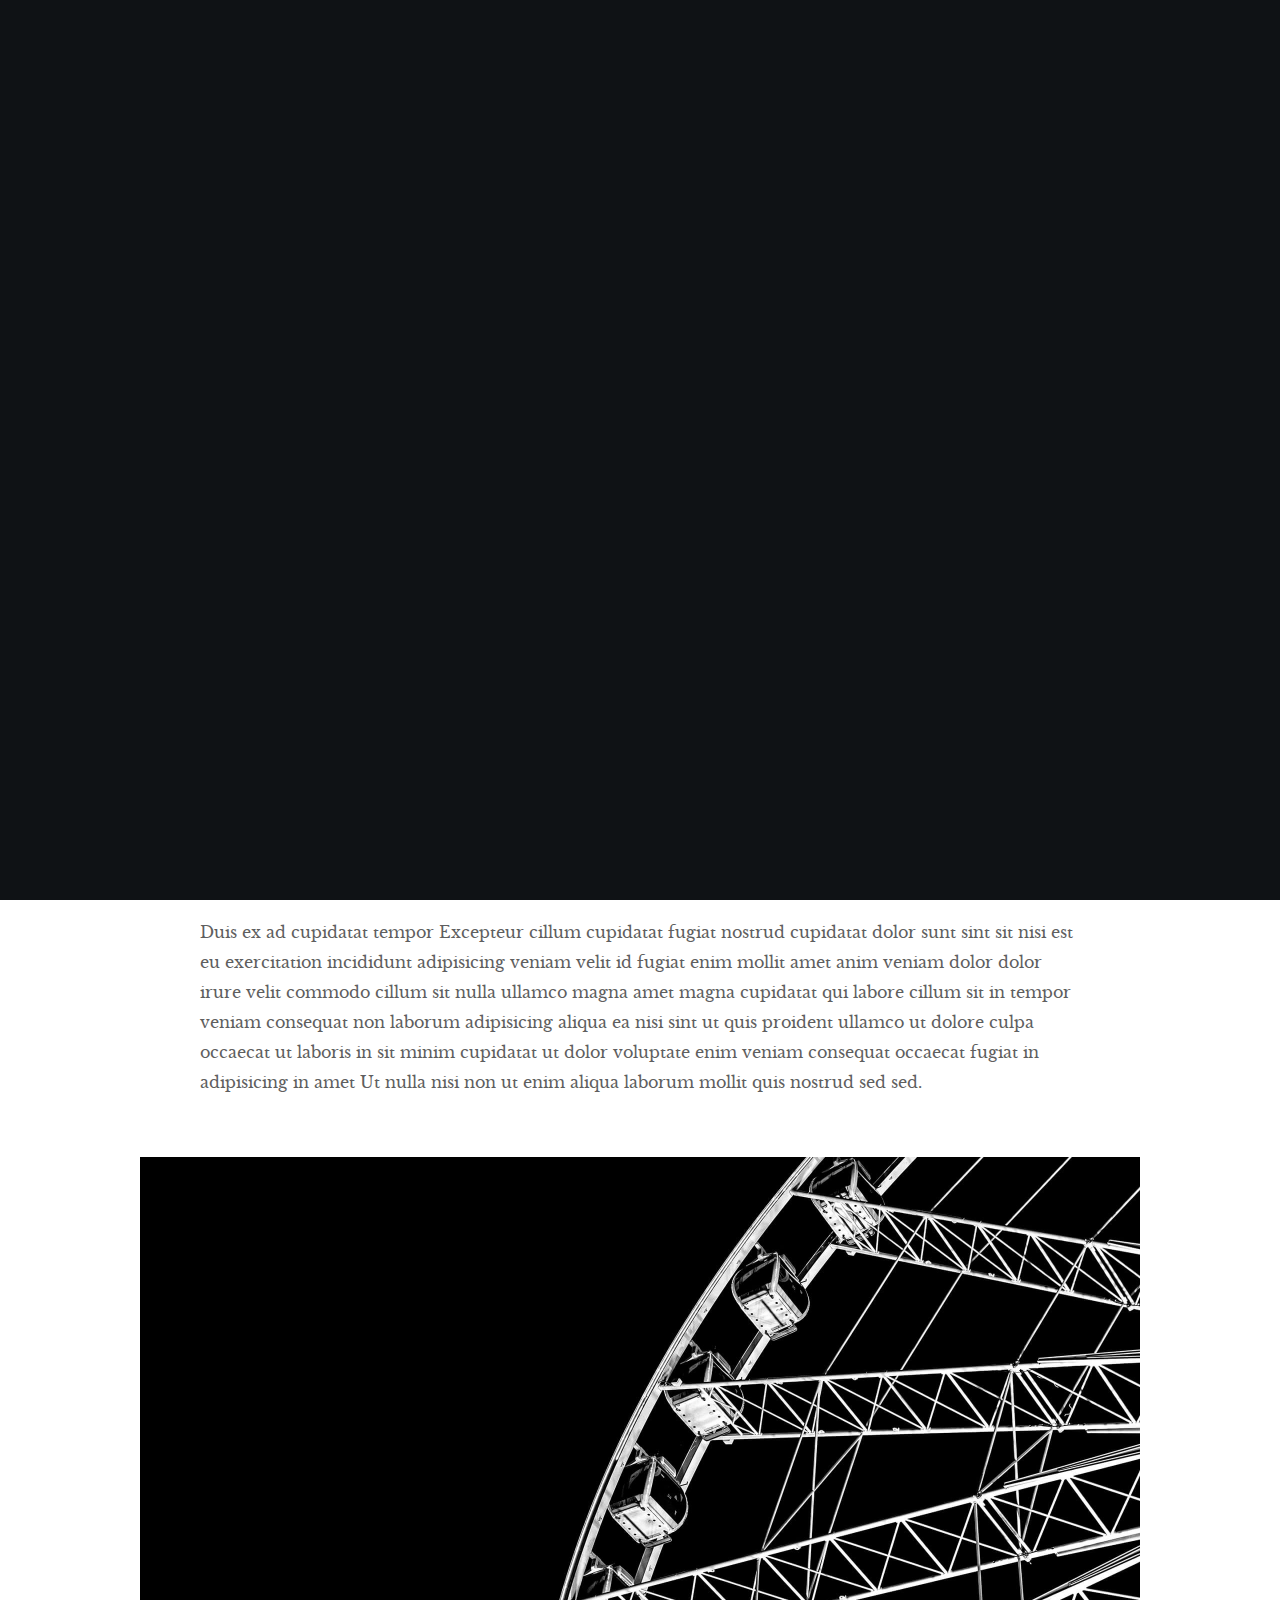
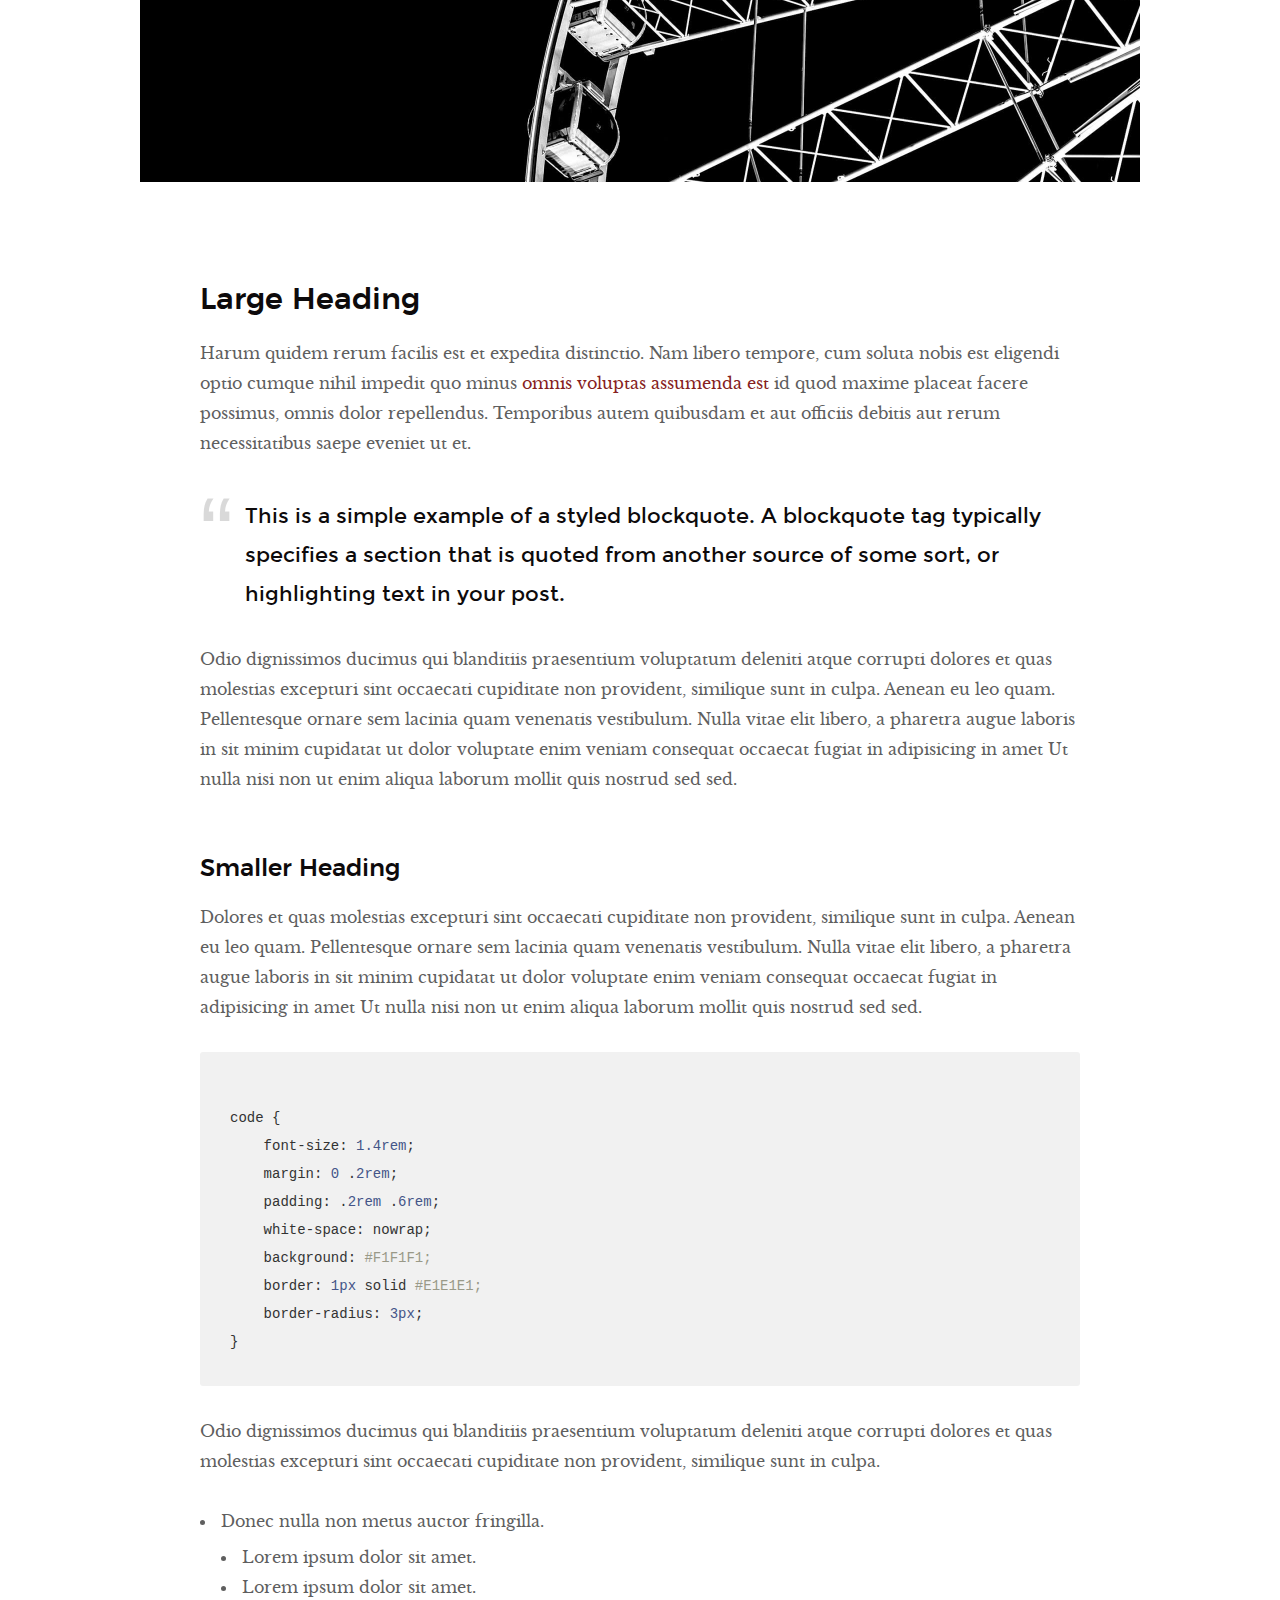
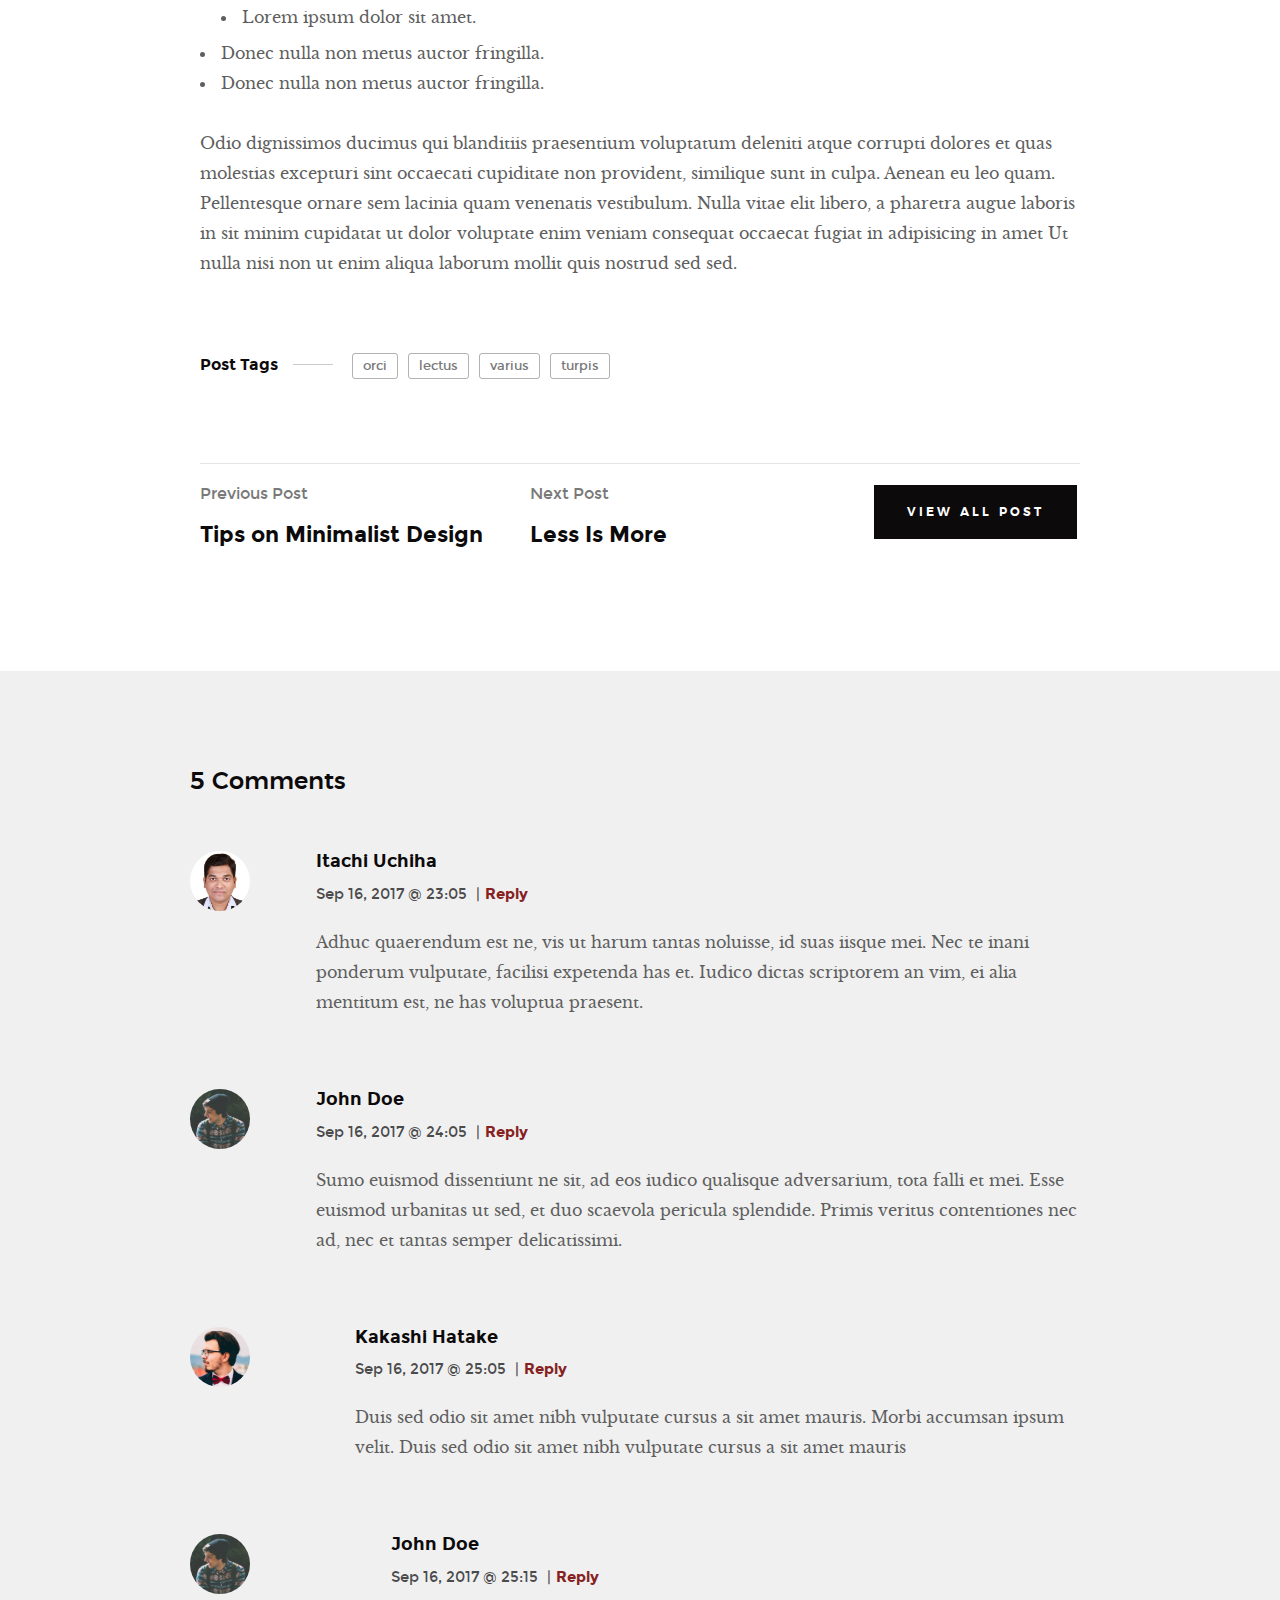
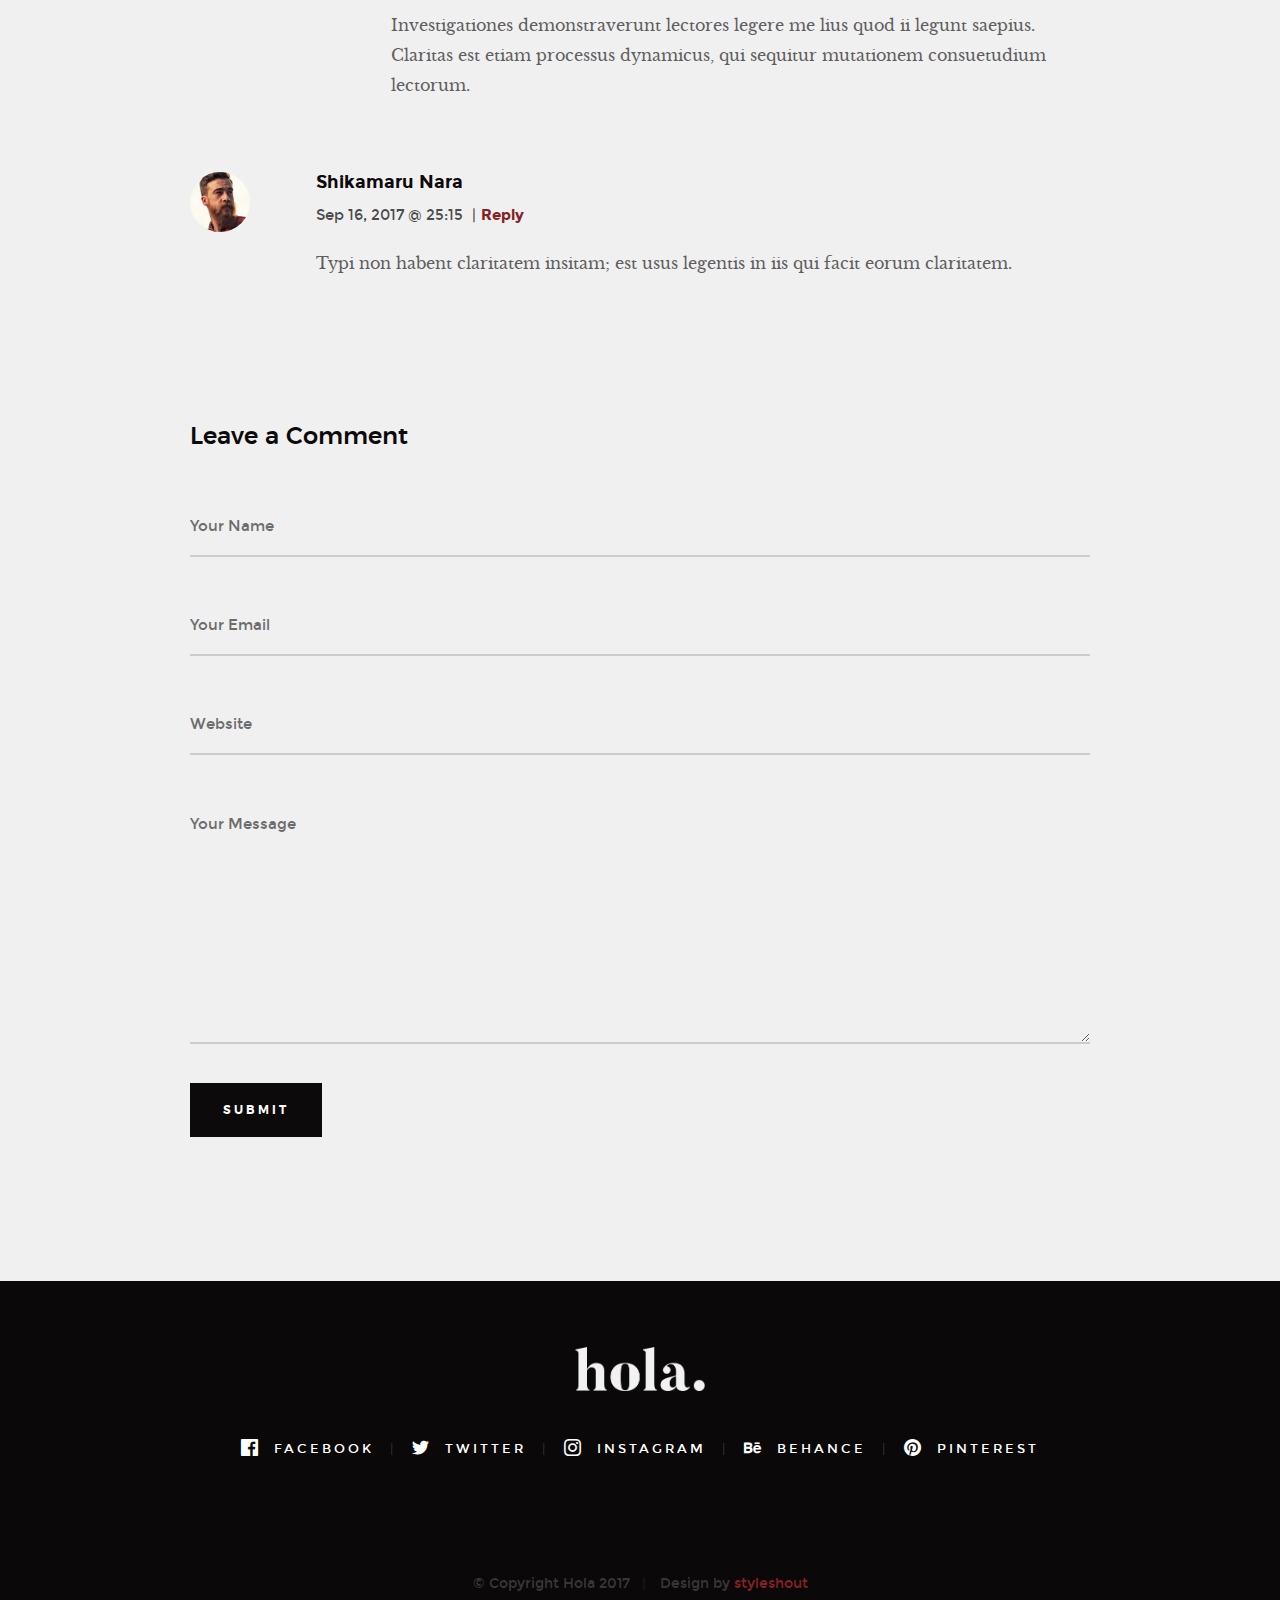
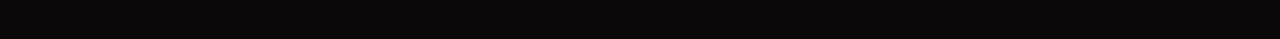
<file: blog-single.html>
<!DOCTYPE html>
<!--[if lt IE 9 ]><html class="no-js oldie" lang="en"> <![endif]-->
<!--[if IE 9 ]><html class="no-js oldie ie9" lang="en"> <![endif]-->
<!--[if (gte IE 9)|!(IE)]><!-->
<html class="no-js" lang="en">
<!--<![endif]-->

<head>

    <!--- basic page needs
    ================================================== -->
    <meta charset="utf-8">
    <title>Blog Single - Hola</title>
    <meta name="description" content="">
    <meta name="author" content="">

    <!-- mobile specific metas
    ================================================== -->
    <meta name="viewport" content="width=device-width, initial-scale=1">

    <!-- CSS
    ================================================== -->
    <link rel="stylesheet" href="css/base.css">
    <link rel="stylesheet" href="css/vendor.css">
    <link rel="stylesheet" href="css/main.css">

    <!-- script
    ================================================== -->
    <script src="js/modernizr.js"></script>
    <script src="js/pace.min.js"></script>

    <!-- favicons
    ================================================== -->
    <link rel="shortcut icon" href="favicon.ico" type="image/x-icon">
    <link rel="icon" href="favicon.ico" type="image/x-icon">

</head>


<body id="top">

    <!-- header
    ================================================== -->
    <header class="s-header">
            
        <div class="header-logo">
            <a class="site-logo" href="index.html"><img src="images/logo.png" alt="Homepage"></a>
        </div>

        <nav class="header-nav-wrap">
            <ul class="header-nav">
                <li><a href="index.html#home" title="home">Home</a></li>
                <li><a href="index.html#about" title="about">About</a></li>
                <li><a href="index.html#works" title="works">Works</a></li>
                <li class="current"><a href="blog.html" title="blog">Blog</a></li>
                <li><a href="index.html#contact" title="contact">Contact</a></li>	
            </ul>
        </nav>

        <a class="header-menu-toggle" href="#0"><span>Menu</span></a>

    </header> <!-- end s-header -->


    <article class="blog-single">

        <!-- page header/blog hero
        ================================================== -->
        <div class="page-header page-header--single page-hero" style="background-image:url(images/blog/blog-bg-02.jpg)">
        
            <div class="row page-header__content narrow">
                <article class="col-full">
                    <div class="page-header__info">
                        <div class="page-header__cat">
                            <a href="#0">Branding</a><a href="#0">Design</a>
                        </div>
                    </div>
                    <h1 class="page-header__title">
                        <a href="#0" title="">
                            Using Patterns in your Branding.
                        </a>
                    </h1>
                    <ul class="page-header__meta">
                        <li class="date">September 16, 2017</li>
                        <li class="author">
                            By
                            <span>Jonathan Doe</span>
                        </li>
                    </ul>
                    
                </article>
            </div>
    
        </div> <!-- end page-header -->

        <div class="row blog-content">
            <div class="col-full blog-content__main">

                <p class="lead">Duis ex ad cupidatat tempor Excepteur cillum cupidatat fugiat nostrud cupidatat dolor sunt sint sit nisi est eu exercitation incididunt adipisicing veniam velit id fugiat enim mollit amet anim veniam dolor dolor irure velit commodo cillum sit nulla ullamco magna amet magna cupidatat qui labore cillum sit in tempor veniam consequat non laborum adipisicing aliqua ea nisi sint.</p>
                
                <p>Duis ex ad cupidatat tempor Excepteur cillum cupidatat fugiat nostrud cupidatat dolor sunt sint sit nisi est eu exercitation incididunt adipisicing veniam velit id fugiat enim mollit amet anim veniam dolor dolor irure velit commodo cillum sit nulla ullamco magna amet magna cupidatat qui labore cillum sit in tempor veniam consequat non laborum adipisicing aliqua ea nisi sint ut quis proident ullamco ut dolore culpa occaecat ut laboris in sit minim cupidatat ut dolor voluptate enim veniam consequat occaecat fugiat in adipisicing in amet Ut nulla nisi non ut enim aliqua laborum mollit quis nostrud sed sed.
                </p>

                <p>
                <img src="images/wheel-1000.jpg" 
                     srcset="images/wheel-2000.jpg 2000w, 
                        images/wheel-1000.jpg 1000w, 
                        images/wheel-500.jpg 500w" 
                     sizes="(max-width: 2000px) 100vw, 2000px" alt="">
                </p>

                <h2>Large Heading</h2>

                <p>Harum quidem rerum facilis est et expedita distinctio. Nam libero tempore, cum soluta nobis est eligendi optio cumque nihil impedit quo minus <a href="http://#">omnis voluptas assumenda est</a> id quod maxime placeat facere possimus, omnis dolor repellendus. Temporibus autem quibusdam et aut officiis debitis aut rerum necessitatibus saepe eveniet ut et.</p>

                <blockquote><p>This is a simple example of a styled blockquote. A blockquote tag typically specifies a section that is quoted from another source of some sort, or highlighting text in your post.</p></blockquote>

                <p>Odio dignissimos ducimus qui blanditiis praesentium voluptatum deleniti atque corrupti dolores et quas molestias excepturi sint occaecati cupiditate non provident, similique sunt in culpa. Aenean eu leo quam. Pellentesque ornare sem lacinia quam venenatis vestibulum. Nulla vitae elit libero, a pharetra augue laboris in sit minim cupidatat ut dolor voluptate enim veniam consequat occaecat fugiat in adipisicing in amet Ut nulla nisi non ut enim aliqua laborum mollit quis nostrud sed sed.</p>

                <h3>Smaller Heading</h3>

                <p>Dolores et quas molestias excepturi sint occaecati cupiditate non provident, similique sunt in culpa. Aenean eu leo quam. Pellentesque ornare sem lacinia quam venenatis vestibulum. Nulla vitae elit libero, a pharetra augue laboris in sit minim cupidatat ut dolor voluptate enim veniam consequat occaecat fugiat in adipisicing in amet Ut nulla nisi non ut enim aliqua laborum mollit quis nostrud sed sed.

<pre><code>
code {
    font-size: 1.4rem;
    margin: 0 .2rem;
    padding: .2rem .6rem;
    white-space: nowrap;
    background: #F1F1F1;
    border: 1px solid #E1E1E1;	
    border-radius: 3px;
}
</code></pre>

                <p>Odio dignissimos ducimus qui blanditiis praesentium voluptatum deleniti atque corrupti dolores et quas molestias excepturi sint occaecati cupiditate non provident, similique sunt in culpa.</p>

                <ul>
                    <li>Donec nulla non metus auctor fringilla.
                        <ul>
                            <li>Lorem ipsum dolor sit amet.</li>
                            <li>Lorem ipsum dolor sit amet.</li>
                            <li>Lorem ipsum dolor sit amet.</li>
                        </ul>
                    </li>
                    <li>Donec nulla non metus auctor fringilla.</li>
                    <li>Donec nulla non metus auctor fringilla.</li>
                </ul>

                <p>Odio dignissimos ducimus qui blanditiis praesentium voluptatum deleniti atque corrupti dolores et quas molestias excepturi sint occaecati cupiditate non provident, similique sunt in culpa. Aenean eu leo quam. Pellentesque ornare sem lacinia quam venenatis vestibulum. Nulla vitae elit libero, a pharetra augue laboris in sit minim cupidatat ut dolor voluptate enim veniam consequat occaecat fugiat in adipisicing in amet Ut nulla nisi non ut enim aliqua laborum mollit quis nostrud sed sed.</p>

                <p class="blog-content__tags">
                    <span>Post Tags</span>

                    <span class="blog-content__tag-list">
                        <a href="#0">orci</a>
                        <a href="#0">lectus</a>
                        <a href="#0">varius</a>
                        <a href="#0">turpis</a>
                    </span>

                </p>

                <div class="blog-content__pagenav">
                    <div class="blog-content__nav">
                        <div class="blog-content__prev">
                            <a href="#0" rel="prev">
                                <span>Previous Post</span>
                                Tips on Minimalist Design 
                            </a>
                        </div>
                        <div class="blog-content__next">
                            <a href="#0" rel="next">
                                <span>Next Post</span>
                                Less Is More 
                            </a>
                        </div>
                    </div>

                    <div class="blog-content__all">
                        <a href="blog.html" class="btn btn--primary">
                            View All Post
                        </a>
                    </div>
                </div>

            </div><!-- end blog-content__main -->
        </div> <!-- end blog-content -->

    </article>


    <!-- comments
    ================================================== -->
    <div class="comments-wrap">

        <div id="comments" class="row">
            <div class="col-full">

               <h3>5 Comments</h3>

               <!-- commentlist -->
               <ol class="commentlist">

                    <li class="depth-1 comment">

                        <div class="comment__avatar">
                            <img width="50" height="50" class="avatar" src="images/avatars/user-01.jpg" alt="">
                        </div>

                        <div class="comment__content">

                            <div class="comment__info">
                                <cite>Itachi Uchiha</cite>

                                <div class="comment__meta">
                                    <time class="comment__time">Sep 16, 2017 @ 23:05</time>
                                    <span class="sep">|</span><a class="reply" href="#">Reply</a>
                                </div>
                            </div>

                            <div class="comment__text">
                            <p>Adhuc quaerendum est ne, vis ut harum tantas noluisse, id suas iisque mei. Nec te inani ponderum vulputate,
                            facilisi expetenda has et. Iudico dictas scriptorem an vim, ei alia mentitum est, ne has voluptua praesent.</p>
                            </div>

                        </div>

                    </li>

                    <li class="thread-alt depth-1 comment">

                        <div class="comment__avatar">
                            <img width="50" height="50" class="avatar" src="images/avatars/user-04.jpg" alt="">
                        </div>

                        <div class="comment__content">

                            <div class="comment__info">
                            <cite>John Doe</cite>

                            <div class="comment__meta">
                                <time class="comment__time">Sep 16, 2017 @ 24:05</time>
                                <span class="sep">|</span><a class="reply" href="#">Reply</a>
                            </div>
                            </div>

                            <div class="comment__text">
                            <p>Sumo euismod dissentiunt ne sit, ad eos iudico qualisque adversarium, tota falli et mei. Esse euismod
                            urbanitas ut sed, et duo scaevola pericula splendide. Primis veritus contentiones nec ad, nec et
                            tantas semper delicatissimi.</p>
                            </div>

                        </div>

                        <ul class="children">

                            <li class="depth-2 comment">

                                <div class="comment__avatar">
                                    <img width="50" height="50" class="avatar" src="images/avatars/user-03.jpg" alt="">
                                </div>

                                <div class="comment__content">

                                    <div class="comment__info">
                                        <cite>Kakashi Hatake</cite>

                                        <div class="comment__meta">
                                            <time class="comment__time">Sep 16, 2017 @ 25:05</time>
                                            <span class="sep">|</span><a class="reply" href="#">Reply</a>
                                        </div>
                                    </div>

                                    <div class="comment__text">
                                        <p>Duis sed odio sit amet nibh vulputate
                                        cursus a sit amet mauris. Morbi accumsan ipsum velit. Duis sed odio sit amet nibh vulputate
                                        cursus a sit amet mauris</p>
                                    </div>

                                </div>

                                <ul class="children">

                                    <li class="depth-3 comment">

                                        <div class="comment__avatar">
                                            <img width="50" height="50" class="avatar" src="images/avatars/user-04.jpg" alt="">
                                        </div>

                                        <div class="comment__content">

                                            <div class="comment__info">
                                            <cite>John Doe</cite>

                                            <div class="comment__meta">
                                                <time class="comment__time">Sep 16, 2017 @ 25:15</time>
                                                <span class="sep">|</span><a class="reply" href="#">Reply</a>
                                            </div>
                                            </div>

                                            <div class="comment__text">
                                            <p>Investigationes demonstraverunt lectores legere me lius quod ii legunt saepius. Claritas est
                                            etiam processus dynamicus, qui sequitur mutationem consuetudium lectorum.</p>
                                            </div>

                                        </div>

                                    </li>

                                </ul>

                            </li>

                        </ul>

                    </li>

                    <li class="depth-1 comment">

                        <div class="comment__avatar">
                            <img width="50" height="50" class="avatar" src="images/avatars/user-02.jpg" alt="">
                        </div>

                        <div class="comment__content">

                            <div class="comment__info">
                            <cite>Shikamaru Nara</cite>

                            <div class="comment__meta">
                                <time class="comment-time">Sep 16, 2017 @ 25:15</time>
                                <span class="sep">|</span><a class="reply" href="#">Reply</a>
                            </div>
                            </div>

                            <div class="comment__text">
                            <p>Typi non habent claritatem insitam; est usus legentis in iis qui facit eorum claritatem.</p>
                            </div>

                        </div>

                    </li>

                </ol> <!-- Commentlist End -->	

               <!-- respond -->
               <div class="respond">

                    <h3>Leave a Comment</h3>

                    <form name="contactForm" id="contactForm" method="post" action="">
                        <fieldset>

                        <div class="form-field">
                                <input name="cName" type="text" id="cName" class="full-width" placeholder="Your Name" value="">
                        </div>

                        <div class="form-field">
                                <input name="cEmail" type="text" id="cEmail" class="full-width" placeholder="Your Email" value="">
                        </div>

                        <div class="form-field">
                                <input name="cWebsite" type="text" id="cWebsite" class="full-width" placeholder="Website" value="">
                        </div>

                        <div class="message form-field">
                            <textarea name="cMessage" id="cMessage" class="full-width" placeholder="Your Message"></textarea>
                        </div>

                        <button type="submit" class="submit btn--primary">Submit</button>

                        </fieldset>
                    </form> <!-- Form End -->

                </div> <!-- Respond End -->

            </div> <!-- end col-full -->
        </div> <!-- end row comments -->
    </div> <!-- end comments-wrap -->


    <!-- footer
    ================================================== -->
    <footer>
            <div class="row">
                <div class="col-full">
    
                    <div class="footer-logo">
                        <a class="footer-site-logo" href="#0"><img src="images/logo.png" alt="Homepage"></a>
                    </div>
    
                    <ul class="footer-social">
                        <li><a href="#0">
                            <i class="im im-facebook" aria-hidden="true"></i>
                            <span>Facebook</span>
                        </a></li>
                        <li><a href="#0">
                            <i class="im im-twitter" aria-hidden="true"></i>
                            <span>Twitter</span>
                        </a></li>
                        <li><a href="#0">
                            <i class="im im-instagram" aria-hidden="true"></i>
                            <span>Instagram</span>
                        </a></li>
                        <li><a href="#0">
                            <i class="im im-behance" aria-hidden="true"></i>
                            <span>Behance</span>
                        </a></li>
                        <li><a href="#0">
                            <i class="im im-pinterest" aria-hidden="true"></i>
                            <span>Pinterest</span>
                        </a></li>
                    </ul>
                        
                </div>
            </div>
    
            <div class="row footer-bottom">
    
                <div class="col-twelve">
                    <div class="copyright">
                        <span>© Copyright Hola 2017</span> 
                        <span>Design by <a href="https://www.styleshout.com/">styleshout</a></span>	
                    </div>
    
                    <div class="go-top">
                    <a class="smoothscroll" title="Back to Top" href="#top"><i class="im im-arrow-up" aria-hidden="true"></i></a>
                    </div>
                </div>
    
            </div> <!-- end footer-bottom -->
    
        </footer> <!-- end footer -->
    
    
        <div id="preloader"> 
            <div id="loader"></div>
        </div>
    
    
        <!-- Java Script
        ================================================== -->
        <script src="js/jquery-3.2.1.min.js"></script>
        <script src="js/plugins.js"></script>
        <script src="js/main.js"></script>

</body>

</html>
</file>
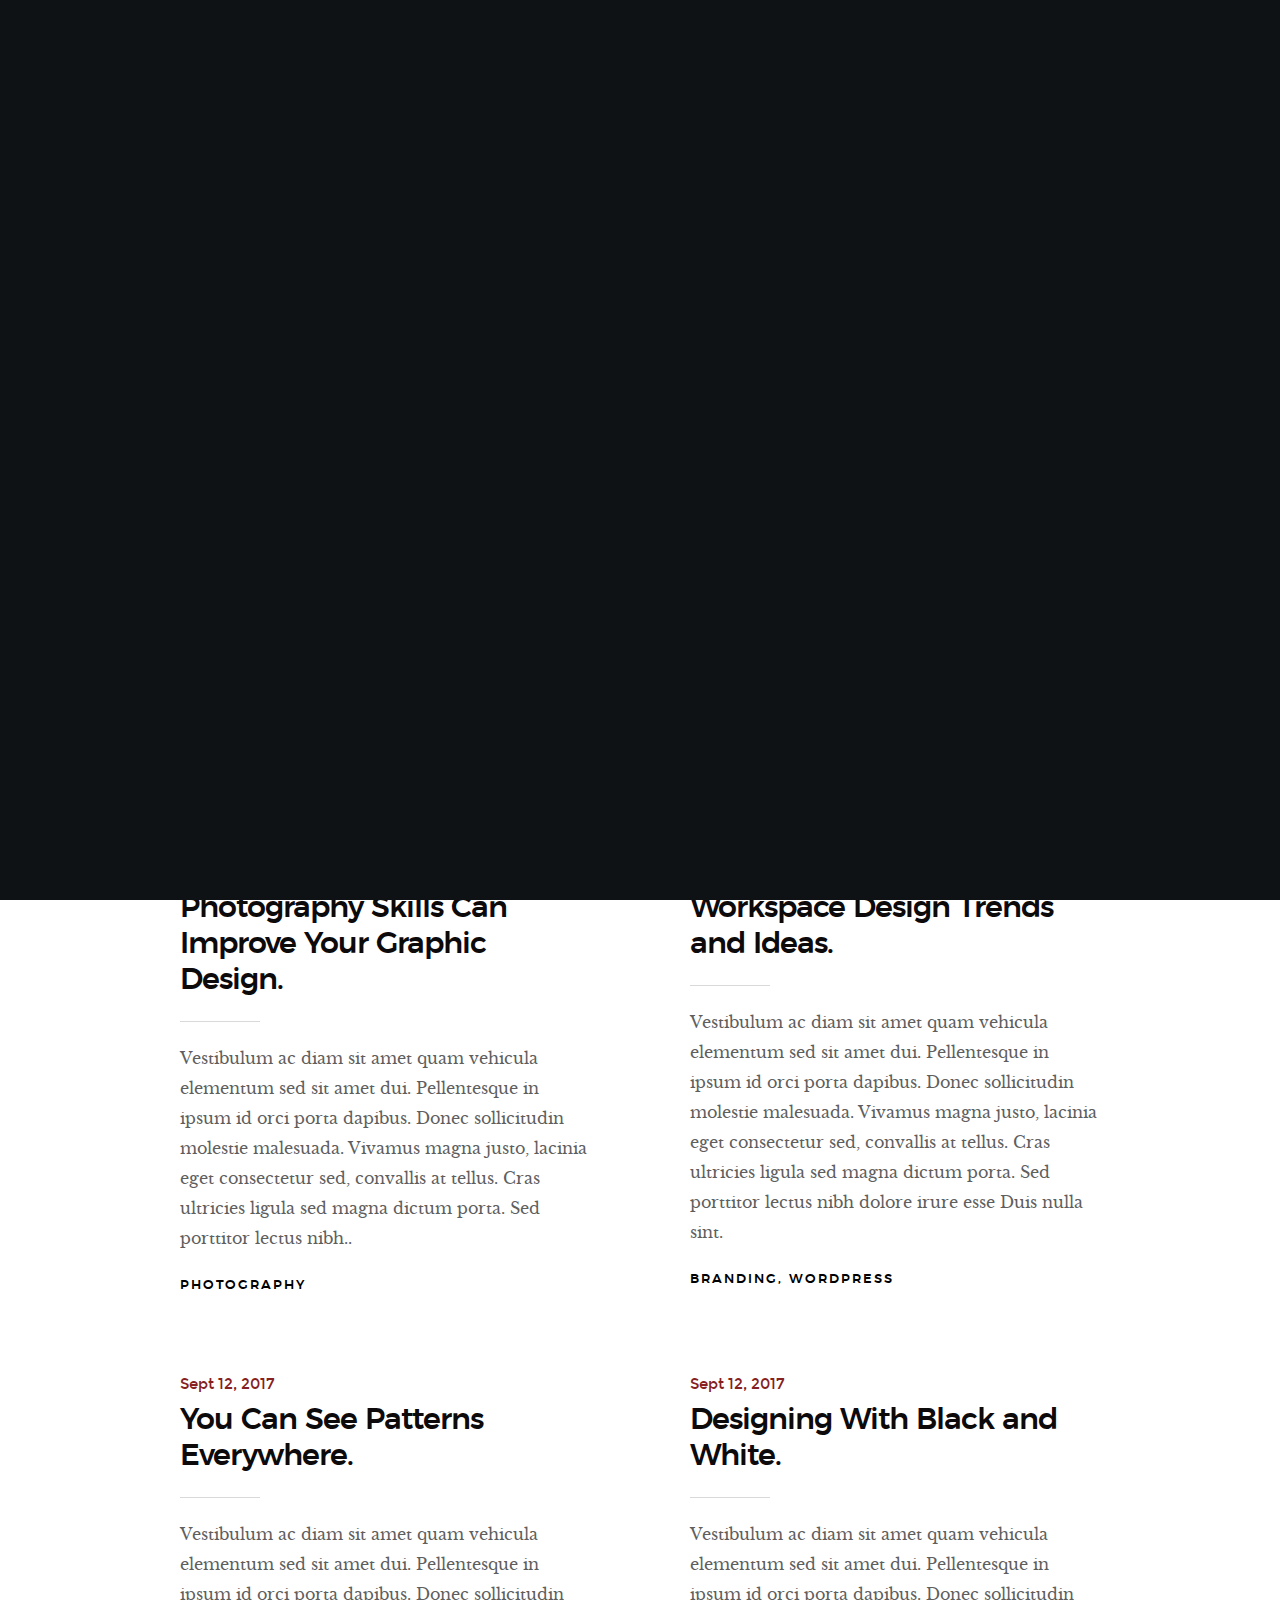
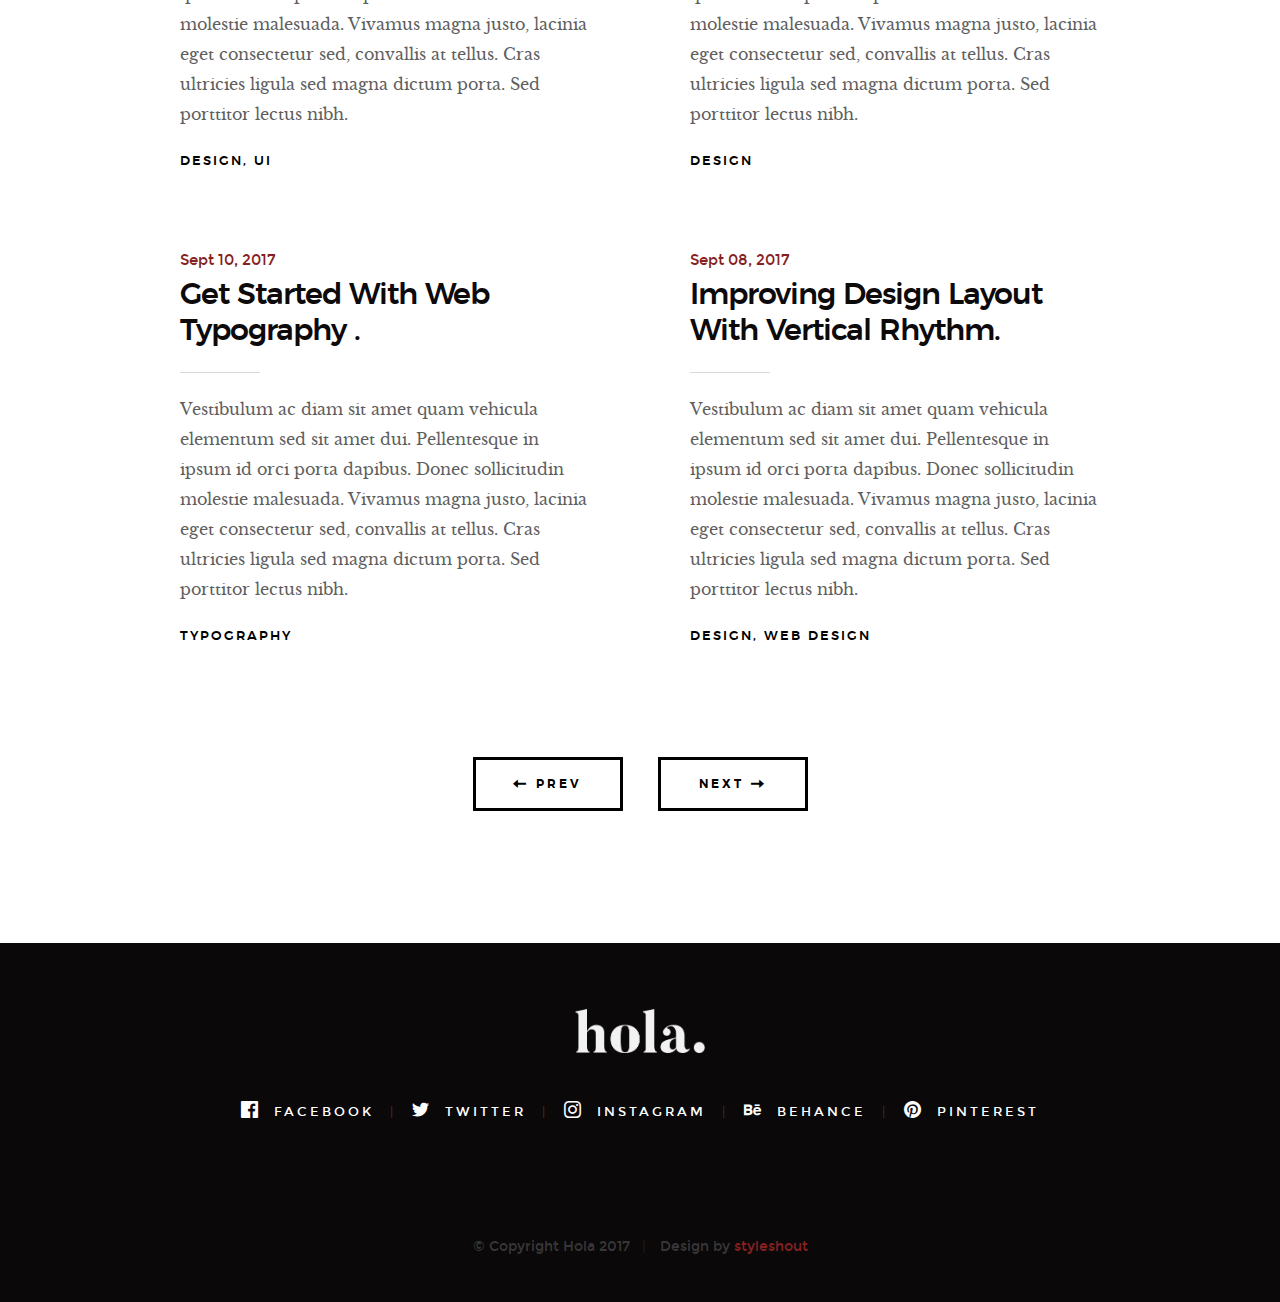
<file: blog.html>
<!DOCTYPE html>
<!--[if lt IE 9 ]><html class="no-js oldie" lang="en"> <![endif]-->
<!--[if IE 9 ]><html class="no-js oldie ie9" lang="en"> <![endif]-->
<!--[if (gte IE 9)|!(IE)]><!-->
<html class="no-js" lang="en">
<!--<![endif]-->

<head>

    <!--- basic page needs
    ================================================== -->
    <meta charset="utf-8">
    <title>Blog - Hola</title>
    <meta name="description" content="">
    <meta name="author" content="">

    <!-- mobile specific metas
    ================================================== -->
    <meta name="viewport" content="width=device-width, initial-scale=1">

    <!-- CSS
    ================================================== -->
    <link rel="stylesheet" href="css/base.css">
    <link rel="stylesheet" href="css/vendor.css">
    <link rel="stylesheet" href="css/main.css">

    <!-- script
    ================================================== -->
    <script src="js/modernizr.js"></script>
    <script src="js/pace.min.js"></script>

    <!-- favicons
    ================================================== -->
    <link rel="shortcut icon" href="favicon.ico" type="image/x-icon">
    <link rel="icon" href="favicon.ico" type="image/x-icon">

</head>


<body id="top">

    <!-- header
    ================================================== -->
    <header class="s-header">

        <div class="header-logo">
            <a class="site-logo" href="index.html"><img src="images/logo.png" alt="Homepage"></a>
        </div>

        <nav class="header-nav-wrap">
            <ul class="header-nav">
                <li><a href="index.html#home" title="home">Home</a></li>
                <li><a href="index.html#about" title="about">About</a></li>
                <li><a href="index.html#works" title="works">Works</a></li>
                <li class="current"><a href="blog.html" title="blog">Blog</a></li>
                <li><a href="index.html#contact" title="contact">Contact</a></li>	
            </ul>
        </nav>

        <a class="header-menu-toggle" href="#0"><span>Menu</span></a>

    </header> <!-- end s-header -->


    <!-- page header
    ================================================== -->
    <section class="page-header page-hero" style="background-image:url(images/blog/blog-bg-01.jpg)">

        <div class="row page-header__content">
            <article class="col-full">

                <div class="page-header__info">
                    <div class="page-header__cat">
                        <a href="#0">Branding</a><a href="#0">Design</a>
                    </div>
                    <div class="page-header__date">
                        Sept 16, 2017
                    </div>
                </div>
                
                <h1 class="page-header__title">
                    <a href="#0" title="">
                        The 10 Golden Rules of Clean Simple Design.
                    </a>
                </h1>
                <p>Pellentesque in ipsum id orci porta dapibus amet dui. Ad id deserunt ratione autem eius et minima ut et. Nihil sed quis velit aut enim aliquam. Quas non ad sint eveniet voluptatem est iure...</p>
                <p>
                    <a href="#0" class="btn btn--stroke page-header__btn">Read More</a>
                </p>
            </article>
        </div>

    </section> <!-- end page-header -->


    <!-- blog
    ================================================== -->
    <section class="blog-content-wrap">

        <div class="row blog-content">
            <div class="col-full">

                <div class="blog-list block-1-2 block-tab-full">

                    <article class="col-block">
                        
                        <div class="blog-date">
                            <a href="blog-single.html">Sept 15, 2017</a>
                        </div>  
                        
                        <h2 class="h01"><a href="blog-single.html">Photography Skills Can Improve Your Graphic Design.</a></h2>
                        <p>
                        Vestibulum ac diam sit amet quam vehicula elementum sed sit amet dui. Pellentesque in ipsum id orci porta dapibus. Donec sollicitudin molestie malesuada. Vivamus magna justo, lacinia eget consectetur sed, convallis at tellus. Cras ultricies ligula sed magna dictum porta. Sed porttitor lectus nibh..
                        </p>

                        <div class="blog-cat">
                            <a href="blog.html">Photography</a>
                        </div>

                    </article>

                    <article class="col-block">
                        
                        <div class="blog-date">
                            <a href="blog-single.html">Sept 14, 2017</a>
                        </div>

                        <h2 class="h01"><a href="blog-single.html">Workspace Design Trends and Ideas.</a></h2>
                        <p>
                        Vestibulum ac diam sit amet quam vehicula elementum sed sit amet dui. Pellentesque in ipsum id orci porta dapibus. Donec sollicitudin molestie malesuada. Vivamus magna justo, lacinia eget consectetur sed, convallis at tellus. Cras ultricies ligula sed magna dictum porta. Sed porttitor lectus nibh dolore irure esse Duis nulla sint.
                        </p>

                        <div class="blog-cat">
                            <a href="blog.html">Branding</a><a href="blog.html">Wordpress</a>
                        </div>
                    </article>

                    <article class="col-block">
                        
                        <div class="blog-date">
                            <a href="blog-single.html">Sept 12, 2017</a>
                        </div>    
                        <h2 class="h01"><a href="blog-single.html">You Can See Patterns Everywhere.</a></h2>
                        <p>
                        Vestibulum ac diam sit amet quam vehicula elementum sed sit amet dui. Pellentesque in ipsum id orci porta dapibus. Donec sollicitudin molestie malesuada. Vivamus magna justo, lacinia eget consectetur sed, convallis at tellus. Cras ultricies ligula sed magna dictum porta. Sed porttitor lectus nibh.
                        </p>

                        <div class="blog-cat">
                            <a href="blog.html">Design</a><a href="blog.html">UI</a>
                        </div>
                    </article>

                    <article class="col-block">
                        
                        <div class="blog-date">
                            <a href="blog-single.html">Sept 12, 2017</a>
                        </div>
                        <h2 class="h01"><a href="blog-single.html">Designing With Black and White.</a></h2>
                        <p>
                        Vestibulum ac diam sit amet quam vehicula elementum sed sit amet dui. Pellentesque in ipsum id orci porta dapibus. Donec sollicitudin molestie malesuada. Vivamus magna justo, lacinia eget consectetur sed, convallis at tellus. Cras ultricies ligula sed magna dictum porta. Sed porttitor lectus nibh.
                        </p>

                        <div class="blog-cat">
                            <a href="blog.html">Design</a>
                        </div>
                    </article>

                    <article class="col-block">
                        <div class="blog-date">
                            <a href="blog-single.html">Sept 10, 2017</a>
                        </div>
                        <h2 class="h01"><a href="blog-single.html">Get Started With Web Typography .</a></h2>
                        <p>
                        Vestibulum ac diam sit amet quam vehicula elementum sed sit amet dui. Pellentesque in ipsum id orci porta dapibus. Donec sollicitudin molestie malesuada. Vivamus magna justo, lacinia eget consectetur sed, convallis at tellus. Cras ultricies ligula sed magna dictum porta. Sed porttitor lectus nibh.
                        </p>

                        <div class="blog-cat">
                            <a href="blog.html">Typography</a>
                        </div>
                    </article>

                    <article class="col-block">
                        
                        <div class="blog-date">
                            <a href="blog-single.html">Sept 08, 2017</a>
                        </div>
                        <h2 class="h01"><a href="blog-single.html">Improving Design Layout With Vertical Rhythm.</a></h2>
                        <p>
                        Vestibulum ac diam sit amet quam vehicula elementum sed sit amet dui. Pellentesque in ipsum id orci porta dapibus. Donec sollicitudin molestie malesuada. Vivamus magna justo, lacinia eget consectetur sed, convallis at tellus. Cras ultricies ligula sed magna dictum porta. Sed porttitor lectus nibh.
                        </p>

                        <div class="blog-cat">
                            <a href="blog.html">Design</a><a href="#0">Web Design</a>
                        </div>
                    </article>

                </div> <!-- end blog-list -->

            </div> <!-- end col-full -->
        </div> <!-- end blog-content -->

        <div class="row blog-entries-nav">
            <div class="col-full">
                <a href="#0" class="btn btn--stroke">
                    <i class="im im-arrow-left"></i>
                    Prev
                </a>
                <a href="#0" class="btn btn--stroke">
                    Next
                    <i class="im im-arrow-right"></i>
                </a>
            </div>
        </div>

    </section> <!-- end blog-content-wrap -->


    <!-- footer
    ================================================== -->
    <footer>
        <div class="row">
            <div class="col-full">

                <div class="footer-logo">
                    <a class="footer-site-logo" href="#0"><img src="images/logo.png" alt="Homepage"></a>
                </div>

                <ul class="footer-social">
                    <li><a href="#0">
                        <i class="im im-facebook" aria-hidden="true"></i>
                        <span>Facebook</span>
                    </a></li>
                    <li><a href="#0">
                        <i class="im im-twitter" aria-hidden="true"></i>
                        <span>Twitter</span>
                    </a></li>
                    <li><a href="#0">
                        <i class="im im-instagram" aria-hidden="true"></i>
                        <span>Instagram</span>
                    </a></li>
                    <li><a href="#0">
                        <i class="im im-behance" aria-hidden="true"></i>
                        <span>Behance</span>
                    </a></li>
                    <li><a href="#0">
                        <i class="im im-pinterest" aria-hidden="true"></i>
                        <span>Pinterest</span>
                    </a></li>
                </ul>
                    
            </div>
        </div>

        <div class="row footer-bottom">

            <div class="col-twelve">
                <div class="copyright">
                    <span>© Copyright Hola 2017</span> 
                    <span>Design by <a href="https://www.styleshout.com/">styleshout</a></span>	
                </div>

                <div class="go-top">
                <a class="smoothscroll" title="Back to Top" href="#top"><i class="im im-arrow-up" aria-hidden="true"></i></a>
                </div>
            </div>

        </div> <!-- end footer-bottom -->

    </footer> <!-- end footer -->


    <div id="preloader"> 
        <div id="loader"></div>
    </div>


    <!-- Java Script
    ================================================== -->
    <script src="js/jquery-3.2.1.min.js"></script>
    <script src="js/plugins.js"></script>
    <script src="js/main.js"></script>

</body>

</html>
</file>
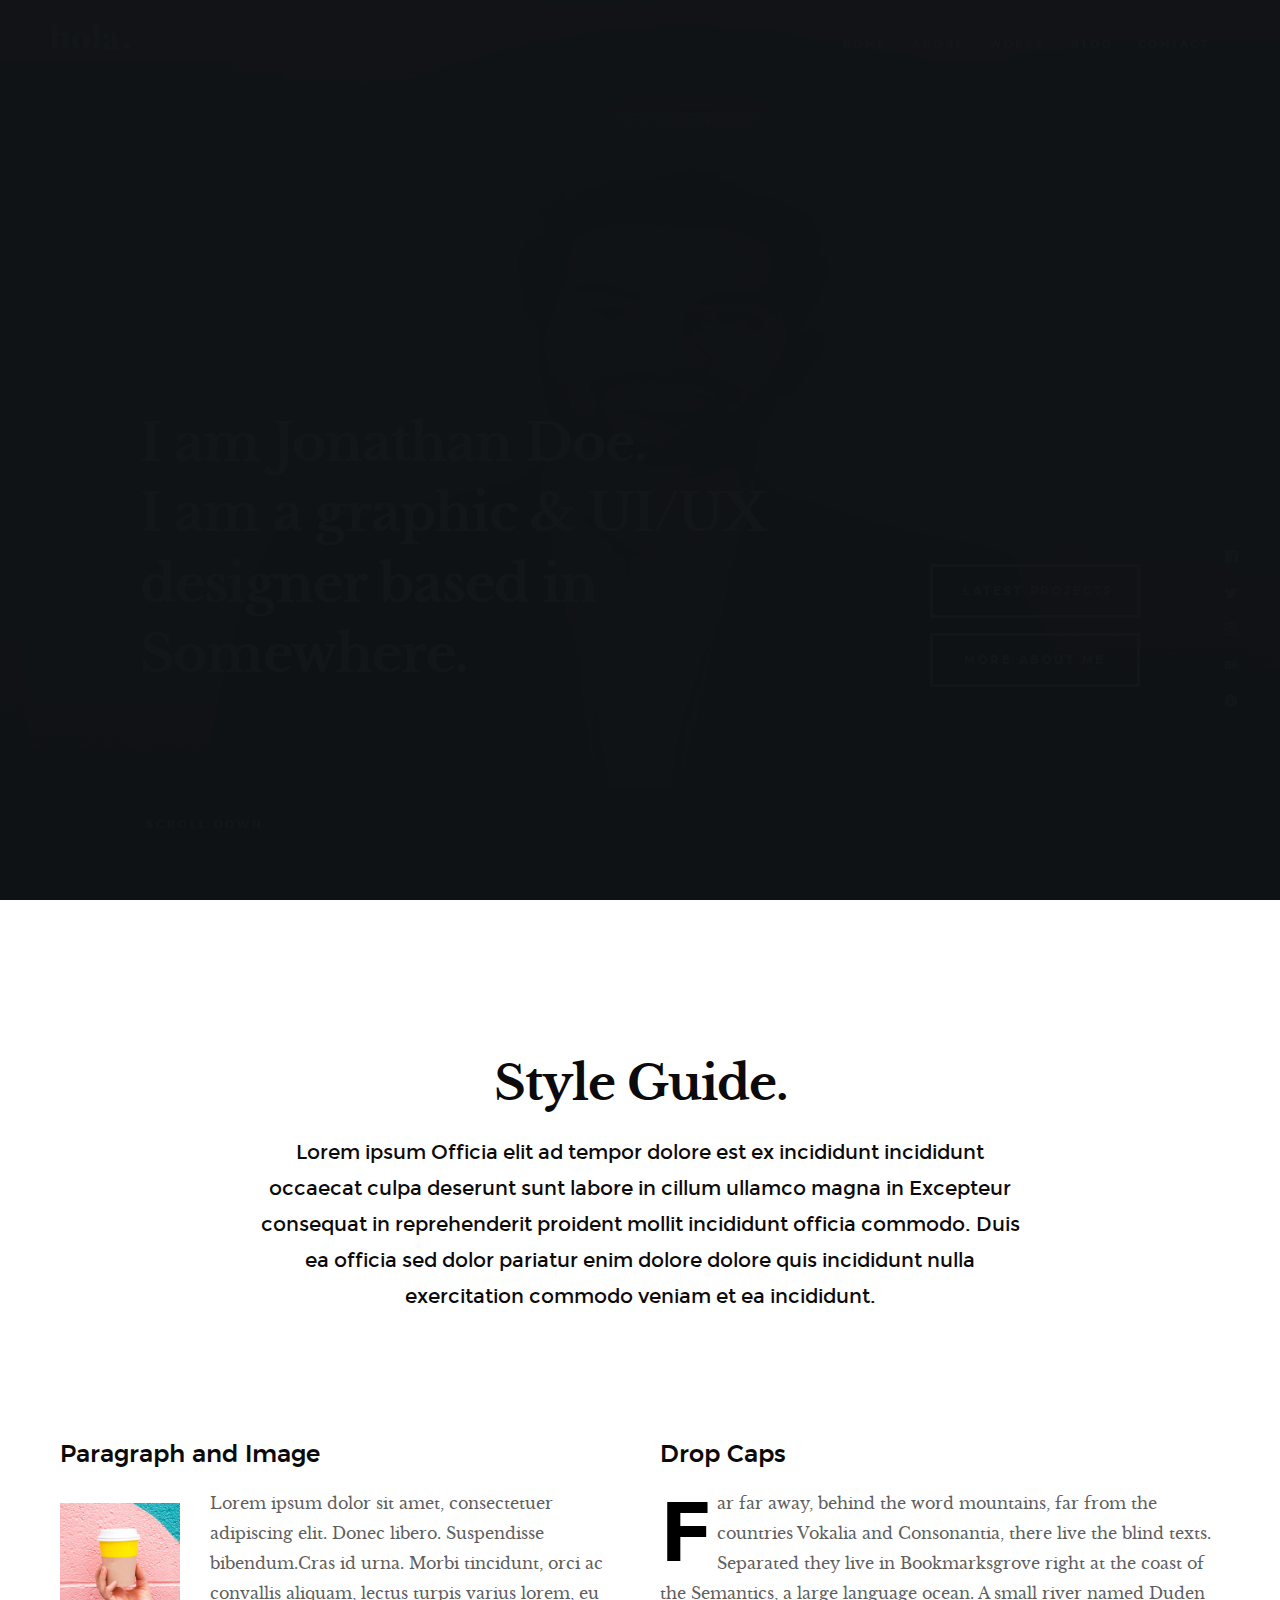
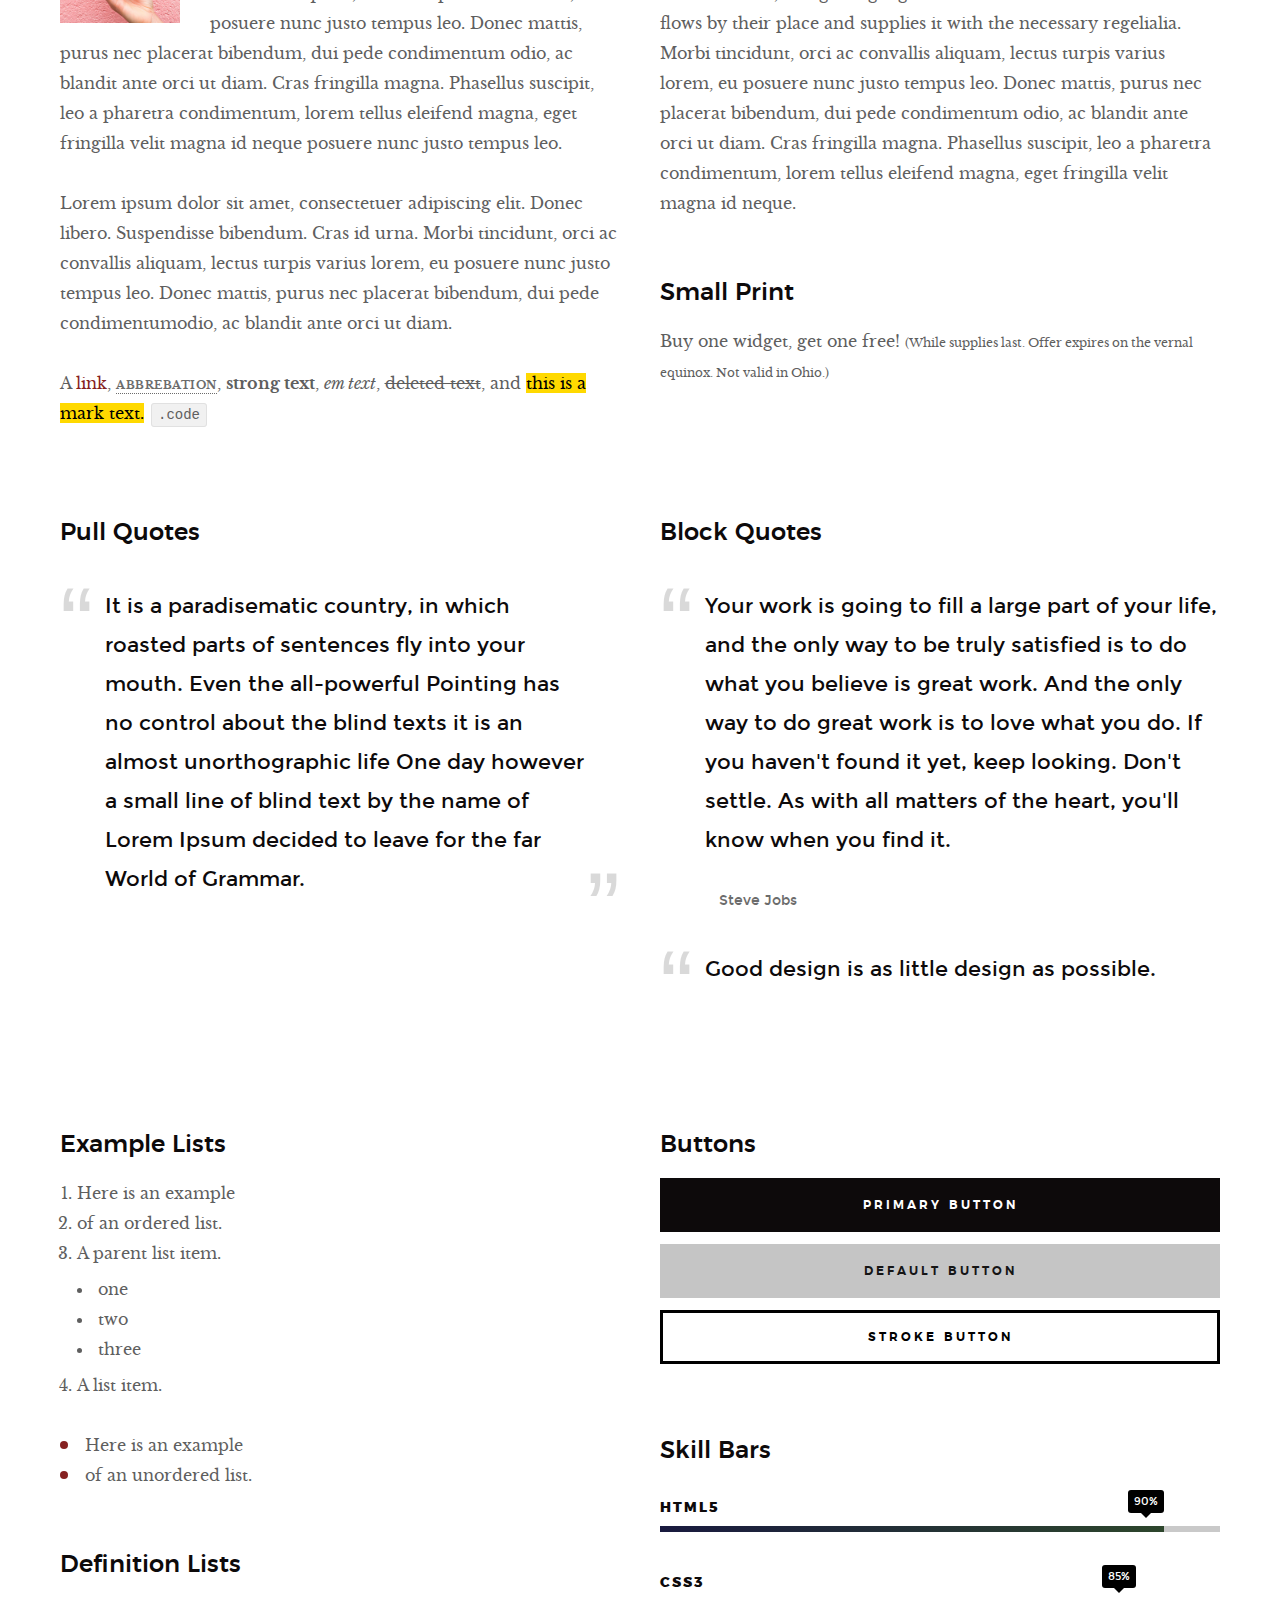
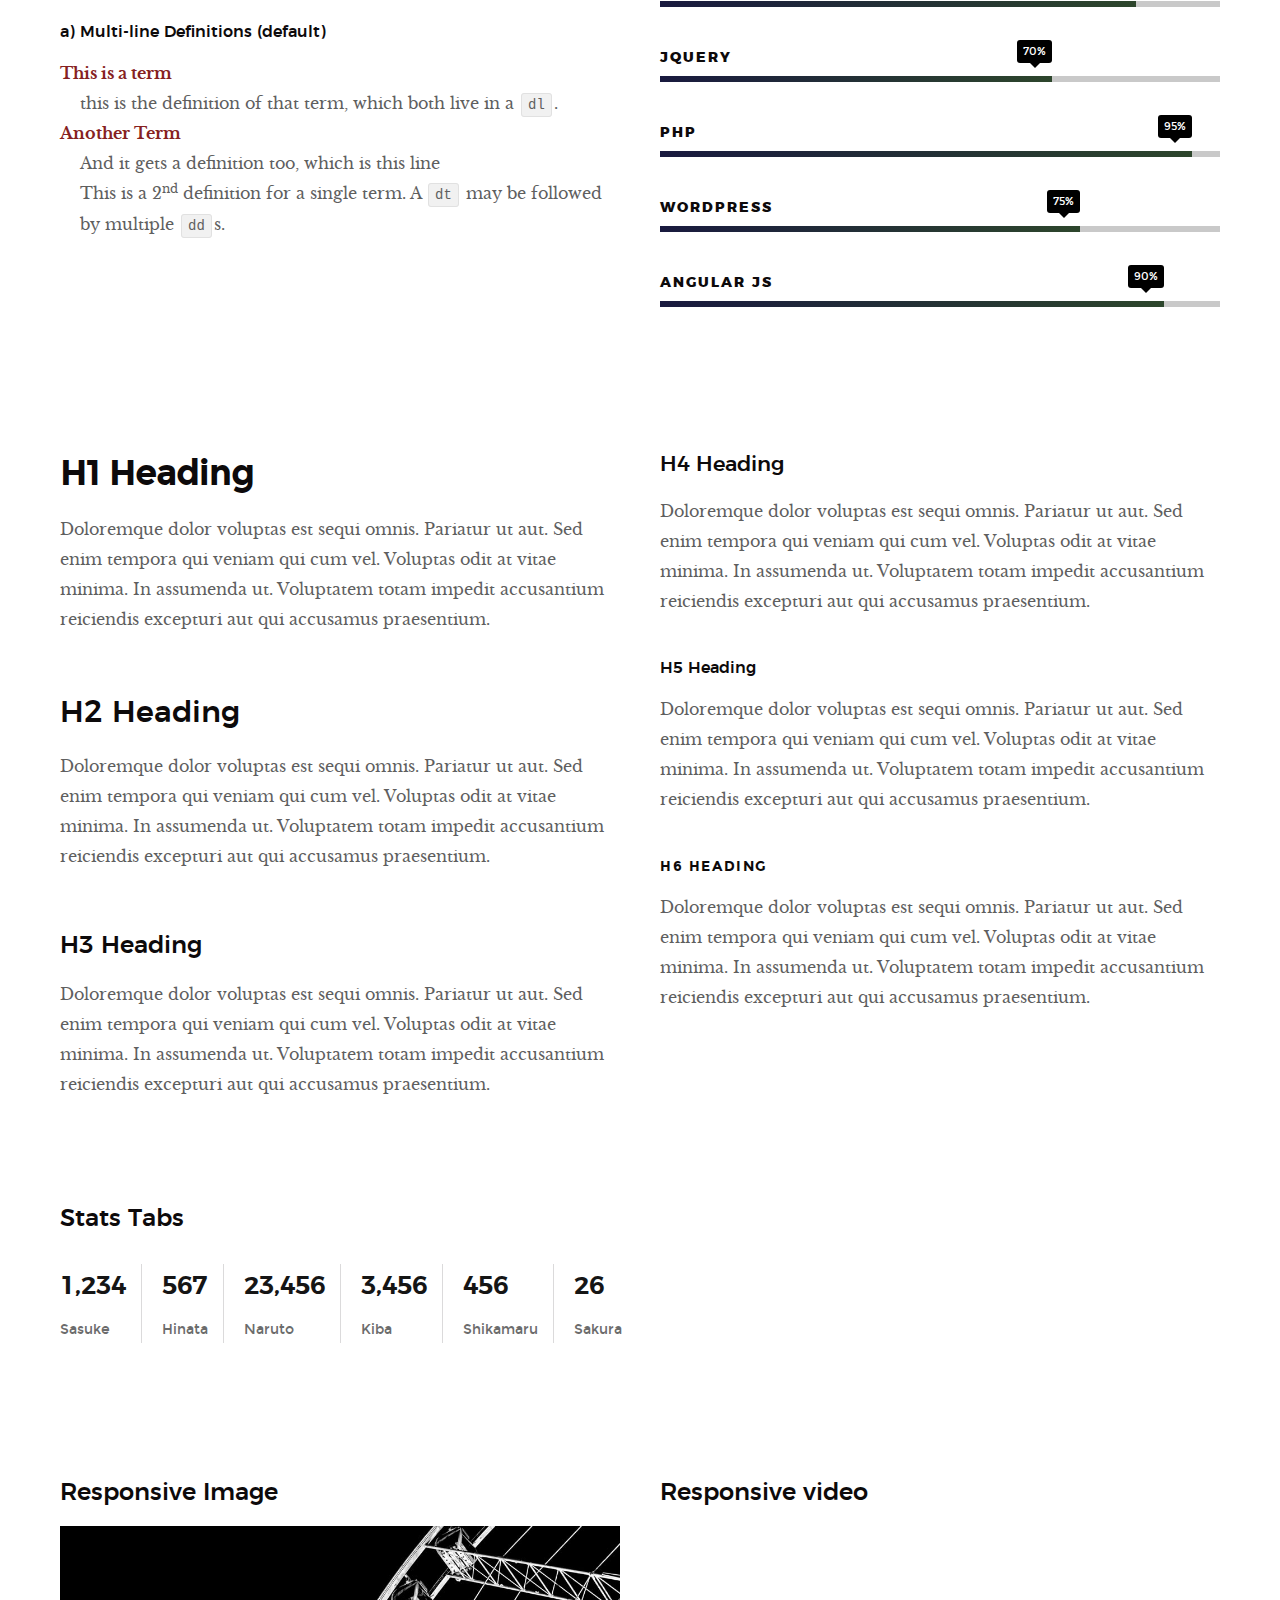
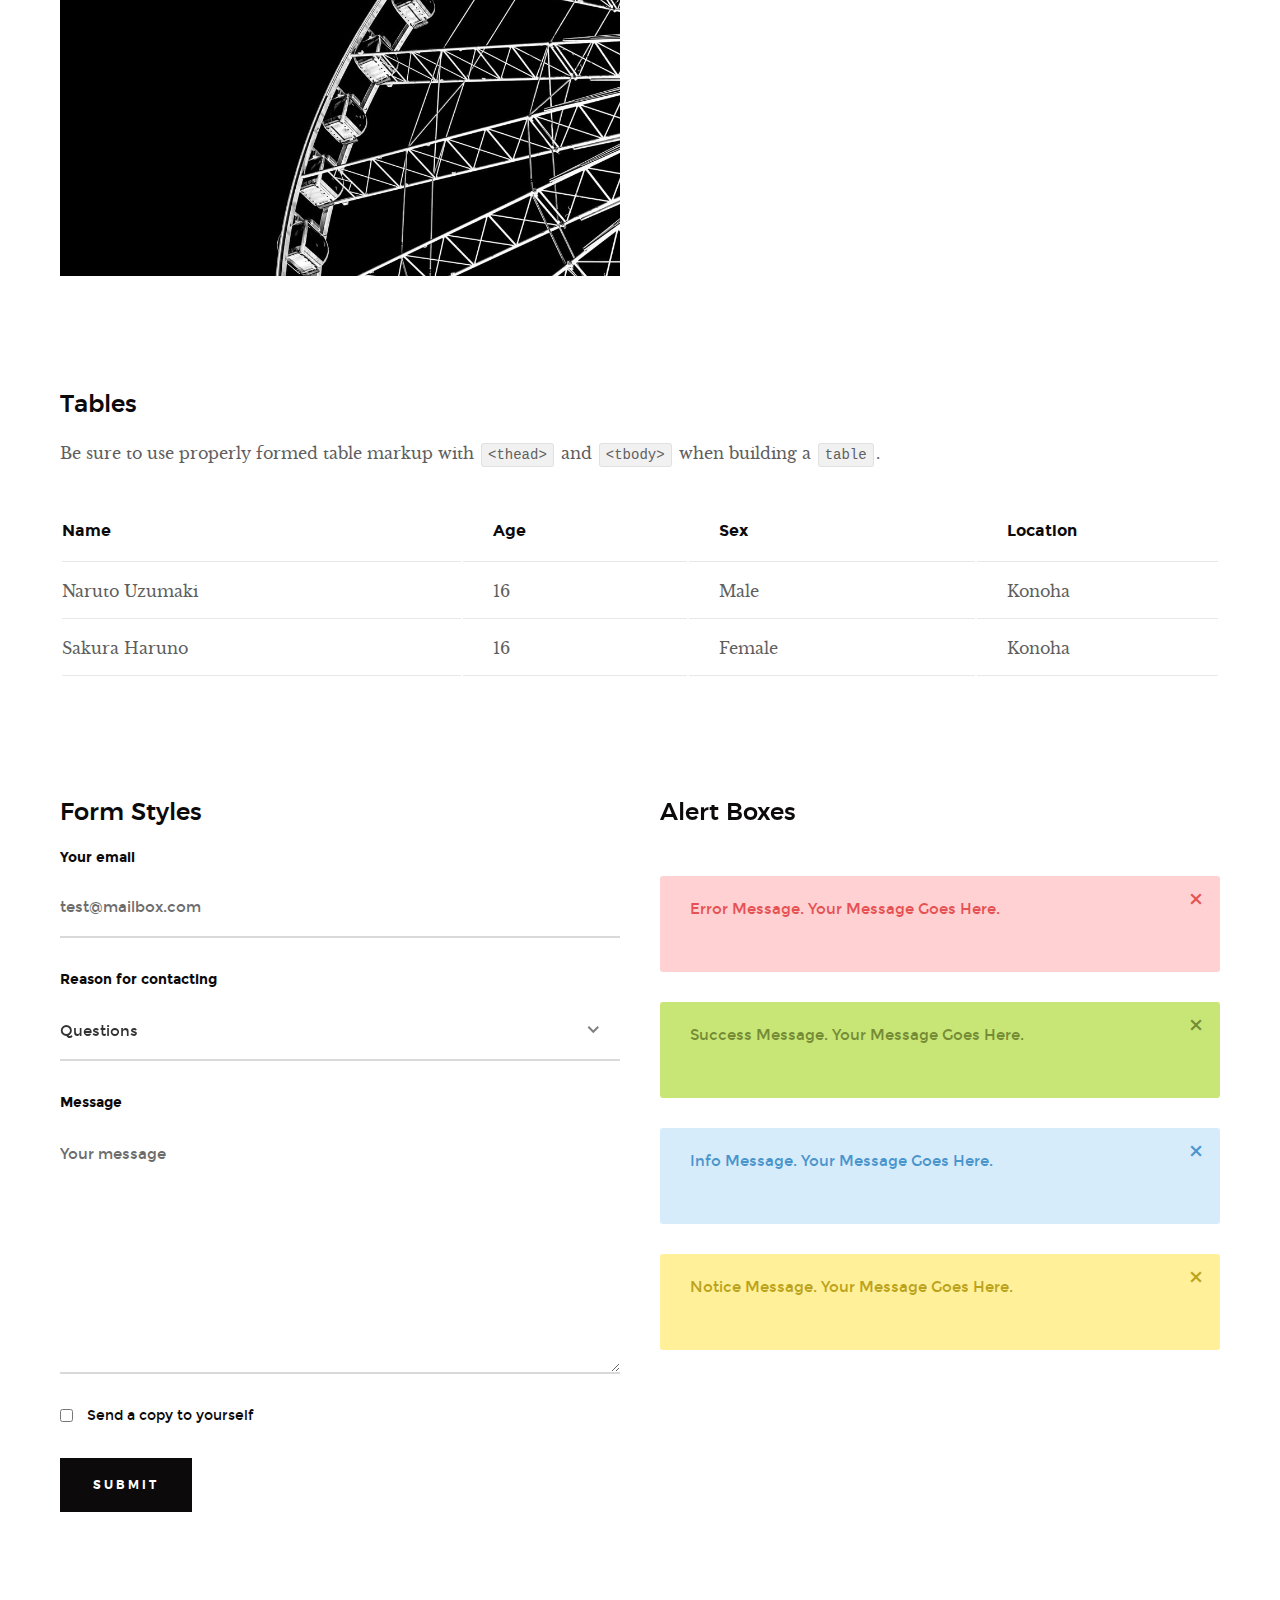
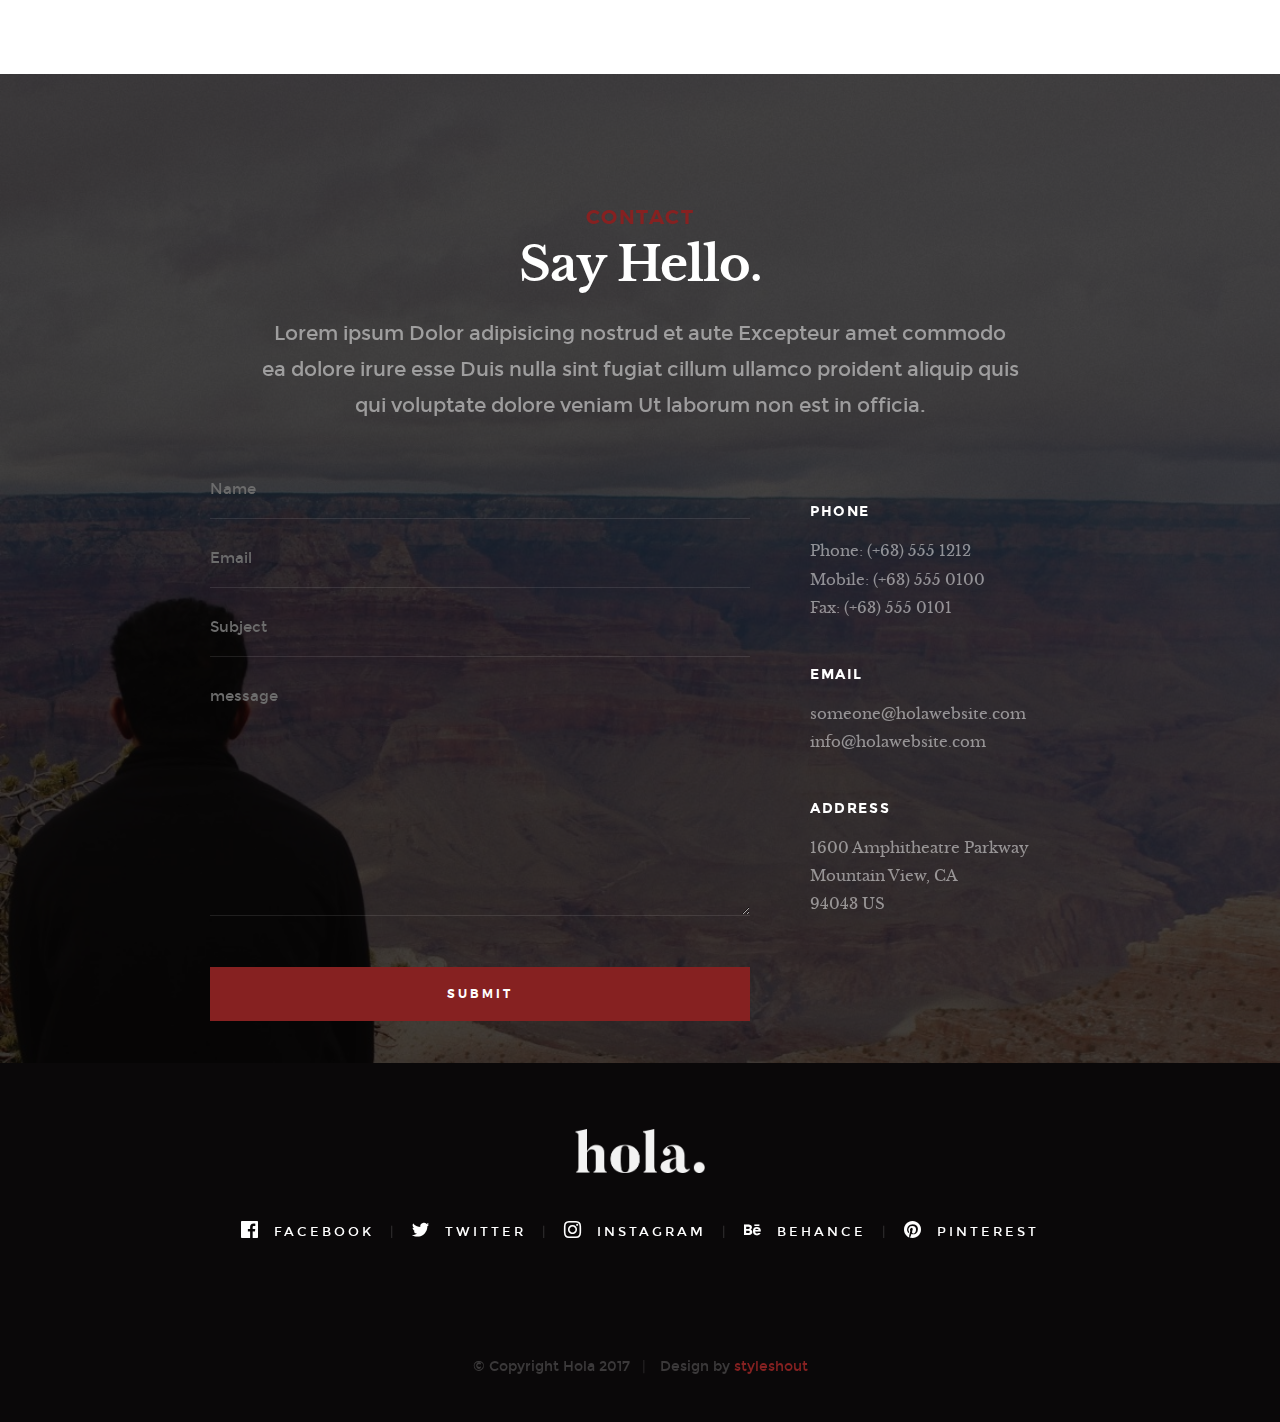
<file: styles.html>
<!DOCTYPE html>
<!--[if lt IE 9 ]><html class="no-js oldie" lang="en"> <![endif]-->
<!--[if IE 9 ]><html class="no-js oldie ie9" lang="en"> <![endif]-->
<!--[if (gte IE 9)|!(IE)]><!-->
<html class="no-js" lang="en">
<!--<![endif]-->

<head>

    <!--- basic page needs
   ================================================== -->
    <meta charset="utf-8">
    <title>Style Guide - Hola</title>
    <meta name="description" content="">
    <meta name="author" content="">

    <!-- mobile specific metas
   ================================================== -->
    <meta name="viewport" content="width=device-width, initial-scale=1">

    <!-- CSS
   ================================================== -->
    <link rel="stylesheet" href="css/base.css">
    <link rel="stylesheet" href="css/vendor.css">
    <link rel="stylesheet" href="css/main.css">

    <style type="text/css" media="screen">
        .s-styles { 
             background: white;
              padding-top: 15rem;
              padding-bottom: 12rem;
        }
     </style> 

    <!-- script
   ================================================== -->
    <script src="js/modernizr.js"></script>
    <script src="js/pace.min.js"></script>

    <!-- favicons
	================================================== -->
    <link rel="shortcut icon" href="favicon.ico" type="image/x-icon">
    <link rel="icon" href="favicon.ico" type="image/x-icon">

</head>

<body id="top">

    <!-- header
    ================================================== -->
    <header class="s-header">

        <div class="header-logo">
            <a class="site-logo" href="index.html"><img src="images/logo.png" alt="Homepage"></a>
        </div>

        <nav class="header-nav-wrap">
            <ul class="header-nav">
                <li><a href="index.html#home" title="home">Home</a></li>
                <li><a href="index.html#about" title="about">About</a></li>
                <li><a href="index.html#works" title="works">Works</a></li>
                <li class="current"><a href="blog.html" title="blog">Blog</a></li>
                <li><a href="index.html#contact" title="contact">Contact</a></li>	
            </ul>
        </nav>

        <a class="header-menu-toggle" href="#0"><span>Menu</span></a>

   </header> <!-- end s-header -->


   <!-- home
   ================================================== -->
   <section id="home" class="s-home page-hero target-section" data-parallax="scroll" data-image-src="images/hero-bg.jpg" data-natural-width=3000 data-natural-height=2000 data-position-y=center>
    
        <div class="overlay"></div>
        <div class="shadow-overlay"></div>

        <div class="home-content">

            <div class="row home-content__main">

                <h3>Hello There</h3>

                <h1>
                    I am Jonathan Doe. <br>
                    I am a graphic & UI/UX <br>
                    designer based in Somewhere.
                </h1>

                <div class="home-content__buttons">
                    <a href="index.html#works" class="btn btn--stroke">
                        Latest Projects
                    </a>
                    <a href="index.html#about" class="btn btn--stroke">
                        More About Me
                    </a>
                </div>

                <div class="home-content__scroll">
                    <a href="#styles" class="smoothscroll scroll-link">
                        <span>Scroll Down</span>
                    </a>
                </div>

            </div>

        </div> <!-- end home-content -->

        <ul class="home-social">
            <li>
                <a href="#"><i class="im im-facebook" aria-hidden="true"></i><span>Facebook</span></a>
            </li>
            <li>
                <a href="#"><i class="im im-twitter" aria-hidden="true"></i><span>Twiiter</span></a>
            </li>
            <li>
                <a href="#"><i class="im im-instagram" aria-hidden="true"></i><span>Instagram</span></a>
            </li>
            <li>
                <a href="#"><i class="im im-behance" aria-hidden="true"></i><span>Behance</span></a>
            </li>
            <li>
                <a href="#"><i class="im im-pinterest" aria-hidden="true"></i><span>Pinterest</span></a>
            </li>
        </ul> 
        <!-- end home-social -->

    </section> <!-- end s-home -->


    <!-- styles
    ================================================== -->
    <section id="styles" class="s-styles">
    
        <div class="row narrow section-intro add-bottom text-center">

            <div class="col-twelve tab-full">

                <h1>Style Guide.</h1>

                <p class="lead">Lorem ipsum Officia elit ad tempor dolore est ex incididunt incididunt occaecat culpa deserunt sunt labore in cillum ullamco magna in Excepteur consequat in reprehenderit proident mollit incididunt officia commodo.
                Duis ea officia sed dolor pariatur enim dolore dolore quis incididunt nulla exercitation commodo veniam et ea incididunt.</p>

            </div>

        </div>

        <div class="row">

            <div class="col-six tab-full">

                <h3>Paragraph and Image</h3>

                <p><a href="#"><img width="120" height="120" class="pull-left" alt="sample-image" src="images/sample-image.jpg"></a>
                Lorem ipsum dolor sit amet, consectetuer adipiscing elit. Donec libero. Suspendisse bibendum.Cras id urna. Morbi tincidunt, orci ac convallis aliquam, lectus turpis varius lorem, eu posuere nunc justo tempus leo. Donec mattis, purus nec placerat bibendum, dui pede condimentum odio, ac blandit ante orci ut diam. Cras fringilla magna. Phasellus suscipit, leo a pharetra condimentum, lorem tellus eleifend magna, eget fringilla velit magna id neque posuere nunc justo tempus leo. </p>

                <p>
                Lorem ipsum dolor sit amet, consectetuer adipiscing elit. Donec libero. Suspendisse bibendum. Cras id urna. Morbi tincidunt, orci ac convallis aliquam, lectus turpis varius lorem, eu posuere nunc justo tempus leo. Donec mattis, purus nec placerat bibendum, dui pede condimentumodio, ac blandit ante orci ut diam.	
                </p>

                <p>A <a href="#">link</a>,
                <abbr title="this really isn't a very good description">abbrebation</abbr>,
                <strong>strong text</strong>,
                <em>em text</em>,
                <del>deleted text</del>, and
                <mark>this is a mark text.</mark>
                <code>.code</code>
                </p>

            </div>

            <div class="col-six tab-full">

                <h3>Drop Caps</h3>

                <p class="drop-cap">Far far away, behind the word mountains, far from the countries Vokalia and Consonantia,
                there live the blind texts. Separated they live in Bookmarksgrove right at the coast of the
                Semantics, a large language ocean. A small river named Duden flows by their place and supplies it with the necessary regelialia. Morbi tincidunt, orci ac convallis aliquam, lectus turpis varius lorem, eu	posuere nunc justo tempus leo. Donec mattis, purus nec placerat bibendum, dui pede condimentum odio, ac blandit ante orci ut diam. Cras fringilla magna. Phasellus suscipit, leo a pharetra condimentum, lorem tellus eleifend magna, eget fringilla velit magna id neque.
                </p>

                <h3>Small Print</h3>

                <p>Buy one widget, get one free!
                <small>(While supplies last. Offer expires on the vernal equinox. Not valid in Ohio.)</small>
                </p>

            </div>

        </div> <!-- end row -->

        <div class="row">

            <div class="col-six tab-full">

                <h3>Pull Quotes</h3>

                <aside class="pull-quote">
                    <blockquote>
                    <p>It is a paradisematic country, in which roasted parts of
                    sentences fly into your mouth. Even the all-powerful Pointing has no control about the blind
                    texts it is an almost unorthographic life One day however a small line of blind text by the name
                    of Lorem Ipsum decided to leave for the far World of Grammar.</p>
                    </blockquote>
                </aside>

            </div>

            <div class="col-six tab-full">

                <h3>Block Quotes</h3>

                <blockquote cite="http://where-i-got-my-info-from.com">
                <p>Your work is going to fill a large part of your life, and the only way to be truly satisfied is
                to do what you believe is great work. And the only way to do great work is to love what you do.
                If you haven't found it yet, keep looking. Don't settle. As with all matters of the heart, you'll know when you find it.
                </p>
                <cite>
                   <a href="#">Steve Jobs</a>
                </cite>
                </blockquote>

                <blockquote>
                <p>Good design is as little design as possible.</p>
                <cite>Dieter Rams</cite>
                </blockquote>

            </div>

        </div> <!-- end row -->


        <div class="row half-bottom">

            <div class="col-six tab-full">

                <h3>Example Lists</h3>

                <ol>
                    <li>Here is an example</li>
                    <li>of an ordered list.</li>
                    <li>A parent list item.
                            <ul>
                                <li>one</li>
                                <li>two</li>
                                <li>three</li>
                        </ul>
                        </li>
                        <li>A list item.</li>
                    </ol>

                <ul class="disc">
                    <li>Here is an example</li>
                    <li>of an unordered list.</li>
                </ul>

                <h3>Definition Lists</h3>

                <h5>a) Multi-line Definitions (default) </h5>

                <dl>
                    <dt><strong>This is a term</strong></dt>
                        <dd>this is the definition of that term, which both live in a <code>dl</code>.</dd>
                    <dt><strong>Another Term</strong></dt>
                        <dd>And it gets a definition too, which is this line</dd>
                        <dd>This is a 2<sup>nd</sup> definition for a single term. A <code>dt</code> may be followed by multiple <code>dd</code>s.</dd>
                </dl>

            </div>

            <div class="col-six tab-full">

                <h3>Buttons</h3>

                <p>
                    <a class="btn btn--primary full-width" href="#0">Primary Button</a>
                    <a class="btn full-width" href="#0">Default Button</a>
                    <a class="btn btn--stroke full-width" href="#0">Stroke Button</a>
                </p>

                <h3>Skill Bars</h3>
                
                <ul class="skill-bars">
                    <li>
                    <div class="progress percent90"><span>90%</span></div>
                    <strong>HTML5</strong>
                    </li>
                    <li>
                    <div class="progress percent85"><span>85%</span></div>
                    <strong>CSS3</strong>
                    </li>
                    <li>
                    <div class="progress percent70"><span>70%</span></div>
                    <strong>JQuery</strong>
                    </li>
                    <li>
                    <div class="progress percent95"><span>95%</span></div>
                    <strong>PHP</strong>
                    </li>
                    <li>
                    <div class="progress percent75"><span>75%</span></div>
                    <strong>Wordpress</strong>
                    </li>
                    <li>
                    <div class="progress percent90"><span>90%</span></div>
                    <strong>Angular JS</strong>
                    </li>
                </ul>

            </div>

        </div> <!-- end row -->

        <div class="row half-bottom">

            <div class="col-six tab-full">
                    
                <h1>H1 Heading</h1>
                <p>Doloremque dolor voluptas est sequi omnis. Pariatur ut aut. Sed enim tempora qui veniam qui cum vel. 
                Voluptas odit at vitae minima. In assumenda ut. Voluptatem totam impedit accusantium reiciendis excepturi aut qui accusamus praesentium.</p>

                <h2>H2 Heading</h2>
                <p>Doloremque dolor voluptas est sequi omnis. Pariatur ut aut. Sed enim tempora qui veniam qui cum vel. 
                Voluptas odit at vitae minima. In assumenda ut. Voluptatem totam impedit accusantium reiciendis excepturi aut qui accusamus praesentium.</p>

                <h3>H3 Heading</h3>
                <p>Doloremque dolor voluptas est sequi omnis. Pariatur ut aut. Sed enim tempora qui veniam qui cum vel. 
                Voluptas odit at vitae minima. In assumenda ut. Voluptatem totam impedit accusantium reiciendis excepturi aut qui accusamus praesentium.</p>

            </div>

            <div class="col-six tab-full">
                    
                <h4>H4 Heading</h4>
                <p>Doloremque dolor voluptas est sequi omnis. Pariatur ut aut. Sed enim tempora qui veniam qui cum vel. 
                Voluptas odit at vitae minima. In assumenda ut. Voluptatem totam impedit accusantium reiciendis excepturi aut qui accusamus praesentium.</p>

                <h5>H5 Heading</h5>
                <p>Doloremque dolor voluptas est sequi omnis. Pariatur ut aut. Sed enim tempora qui veniam qui cum vel. 
                Voluptas odit at vitae minima. In assumenda ut. Voluptatem totam impedit accusantium reiciendis excepturi aut qui accusamus praesentium.</p>

                <h6>H6 Heading</h6>
                <p>Doloremque dolor voluptas est sequi omnis. Pariatur ut aut. Sed enim tempora qui veniam qui cum vel. 
                Voluptas odit at vitae minima. In assumenda ut. Voluptatem totam impedit accusantium reiciendis excepturi aut qui accusamus praesentium.</p>

            </div>

        </div>


        <div class="row half-bottom">

            <div class="col-twelve">

                    <h3>Stats Tabs</h3>

                <ul class="stats-tabs">
                    <li><a href="#">1,234 <em>Sasuke</em></a></li>
                    <li><a href="#">567 <em>Hinata</em></a></li>
                    <li><a href="#">23,456 <em>Naruto</em></a></li>
                    <li><a href="#">3,456 <em>Kiba</em></a></li>
                    <li><a href="#">456 <em>Shikamaru</em></a></li>
                    <li><a href="#">26 <em>Sakura</em></a></li>
                    </ul>

            </div>

        </div> <!-- end row -->


        <div class="row half-bottom">

            <div class="col-six tab-full">

                <h3>Responsive Image</h3>
                <p><img src="images/wheel-500.jpg" 
                    srcset="images/wheel-1000.jpg 1000w, 
                    images/wheel-500.jpg 500w" 
                    sizes="(max-width: 1000px) 100vw, 1000px" alt=""></p>

            </div>

            <div class="col-six tab-full">

                <h3>Responsive video</h3>

                <div class="video-container">
                <iframe src="http://player.vimeo.com/video/14592941?title=0&amp;byline=0&amp;portrait=0&amp;color=F64B39" width="500" height="281" frameborder="0" webkitallowfullscreen mozallowfullscreen allowfullscreen></iframe> 
                </div>

            </div>
          
        </div> <!-- end row -->


        <div class="row add-bottom">

            <div class="col-twelve">

                <h3>Tables</h3>
                <p>Be sure to use properly formed table markup with <code>&lt;thead&gt;</code> and <code>&lt;tbody&gt;</code> when building a <code>table</code>.</p>

                <div class="table-responsive">

                    <table>
                            <thead>
                            <tr>
                                <th>Name</th>
                                <th>Age</th>
                                <th>Sex</th>
                                <th>Location</th>
                            </tr>
                            </thead>
                            <tbody>
                            <tr>
                                <td>Naruto Uzumaki</td>
                                <td>16</td>
                                <td>Male</td>
                                <td>Konoha</td>
                            </tr>
                            <tr>
                                <td>Sakura Haruno</td>
                                <td>16</td>
                                <td>Female</td>
                                <td>Konoha</td>
                            </tr>
                            </tbody>
                    </table>

                </div>

            </div>
          
        </div> <!-- end row -->
    

        <div class="row">

            <div class="col-six tab-full">

                <h3>Form Styles</h3>

                <form>
                        <div>
                            <label for="sampleInput">Your email</label>
                            <input class="full-width" type="email" placeholder="test@mailbox.com" id="sampleInput">
                    </div>
                    <div>
                            <label for="sampleRecipientInput">Reason for contacting</label>
                            <div class="ss-custom-select">
                                <select class="full-width" id="sampleRecipientInput">
                                    <option value="Option 1">Questions</option>
                                    <option value="Option 2">Report</option>
                                    <option value="Option 3">Others</option>
                                </select>
                            </div>
                    </div>
                    
                        <label for="exampleMessage">Message</label>
                        <textarea class="full-width" placeholder="Your message" id="exampleMessage"></textarea>

                        <label class="add-bottom">
                            <input type="checkbox">
                            <span class="label-text">Send a copy to yourself</span>
                        </label>
                    
                        <input class="btn--primary" type="submit" value="Submit">

                </form>

            </div>

            <div class="col-six tab-full">

                <h3>Alert Boxes</h3>

                <br>
                
                <div class="alert-box alert-box--error hideit">
                    <p>Error Message. Your Message Goes Here.</p>
                    <i class="im im-x-mark alert-box__close"></i>
                </div><!-- /error -->
                        
                <div class="alert-box alert-box--success hideit">
                    <p>Success Message. Your Message Goes Here.</p>
                    <i class="im im-x-mark alert-box__close"></i>
                </div><!-- /success -->
                        
                <div class="alert-box alert-box--info hideit">
                    <p>Info Message. Your Message Goes Here.</p>
                    <i class="im im-x-mark alert-box__close"></i>
                </div><!-- /info -->
                        
                <div class="alert-box alert-box--notice hideit">
                    <p>Notice Message. Your Message Goes Here.</p>
                    <i class="im im-x-mark alert-box__close"></i>
                </div><!-- /notice -->
            
            </div>

        </div> <!-- end row -->

    </section> <!-- end styles -->


    <!-- s-contact
    ================================================== -->
    <section id="contact" class="s-contact target-section">

        <div class="overlay"></div>

        <div class="row narrow section-intro">
            <div class="col-full">
                <h3>Contact</h3>
                <h1>Say Hello.</h1>
                
                <p class="lead">Lorem ipsum Dolor adipisicing nostrud et aute Excepteur amet commodo ea dolore irure esse Duis nulla sint fugiat cillum ullamco proident aliquip quis qui voluptate dolore veniam Ut laborum non est in officia.</p>
            </div>
        </div>

        <div class="row contact__main">
            <div class="col-eight tab-full contact__form">
                <form name="contactForm" id="contactForm" method="post" action="">
                    <fieldset>
    
                    <div class="form-field">
                        <input name="contactName" type="text" id="contactName" placeholder="Name" value="" minlength="2" required="" aria-required="true" class="full-width">
                    </div>
                    <div class="form-field">
                        <input name="contactEmail" type="email" id="contactEmail" placeholder="Email" value="" required="" aria-required="true" class="full-width">
                    </div>
                    <div class="form-field">
                        <input name="contactSubject" type="text" id="contactSubject" placeholder="Subject" value="" class="full-width">
                    </div>                       
                    <div class="form-field">
                            <textarea name="contactMessage" id="contactMessage" placeholder="message" rows="10" cols="50" required="" aria-required="true" class="full-width"></textarea>
                        </div>                      
                    <div class="form-field">
                        <button class="full-width btn--primary">Submit</button>
                        <div class="submit-loader">
                            <div class="text-loader">Sending...</div>
                            <div class="s-loader">
                                <div class="bounce1"></div>
                                <div class="bounce2"></div>
                                <div class="bounce3"></div>
                            </div>
                        </div>
                    </div>
    
                    </fieldset>
                </form>

                <!-- contact-warning -->
                <div class="message-warning">
                        Something went wrong. Please try again.
                </div> 
            
                <!-- contact-success -->
                <div class="message-success">
                        Your message was sent, thank you!<br>
                </div>
                        
            </div>
            <div class="col-four tab-full contact__infos">
                <h4 class="h06">Phone</h4>
                <p>Phone: (+63) 555 1212<br>
                Mobile: (+63) 555 0100<br>
                Fax: (+63) 555 0101
                </p>

                <h4 class="h06">Email</h4>
                <p>someone@holawebsite.com<br>
                info@holawebsite.com
                </p>

                <h4 class="h06">Address</h4>
                <p>
                1600 Amphitheatre Parkway<br>
                Mountain View, CA<br>
                94043 US
                </p>
            </div>

        </div>

    </section> <!-- end s-contact -->


    <!-- footer
    ================================================== -->
    <footer>
            <div class="row">
                <div class="col-full">
    
                    <div class="footer-logo">
                        <a class="footer-site-logo" href="#0"><img src="images/logo.png" alt="Homepage"></a>
                    </div>
    
                    <ul class="footer-social">
                        <li><a href="#0">
                            <i class="im im-facebook" aria-hidden="true"></i>
                            <span>Facebook</span>
                        </a></li>
                        <li><a href="#0">
                            <i class="im im-twitter" aria-hidden="true"></i>
                            <span>Twitter</span>
                        </a></li>
                        <li><a href="#0">
                            <i class="im im-instagram" aria-hidden="true"></i>
                            <span>Instagram</span>
                        </a></li>
                        <li><a href="#0">
                            <i class="im im-behance" aria-hidden="true"></i>
                            <span>Behance</span>
                        </a></li>
                        <li><a href="#0">
                            <i class="im im-pinterest" aria-hidden="true"></i>
                            <span>Pinterest</span>
                        </a></li>
                    </ul>
                        
                </div>
            </div>
    
            <div class="row footer-bottom">
    
                <div class="col-twelve">
                    <div class="copyright">
                        <span>© Copyright Hola 2017</span> 
                        <span>Design by <a href="https://www.styleshout.com/">styleshout</a></span>	
                    </div>
    
                    <div class="go-top">
                    <a class="smoothscroll" title="Back to Top" href="#top"><i class="im im-arrow-up" aria-hidden="true"></i></a>
                    </div>
                </div>
    
            </div> <!-- end footer-bottom -->
    
        </footer> <!-- end footer -->
    
    
        <div id="preloader"> 
            <div id="loader"></div>
        </div>
    
    
        <!-- Java Script
        ================================================== -->
        <script src="js/jquery-3.2.1.min.js"></script>
        <script src="js/plugins.js"></script>
        <script src="js/main.js"></script>

</body>

</html>
</file>
<file: css/base.css>
/* =================================================================== 
 *
 *  Hola v1.0 Base Stylesheet
 *  10-02-2017
 *  ------------------------------------------------------------------
 *
 *  TOC:
 *  # Normalize
 *  # Basic/base setup styles
 *      ## Media
 *      ## Typography resets
 *      ## links
 *      ## inputs
 *  # grid
 *      ## medium size devices
 *      ## tablets
 *      ## mobile devices
 *      ## small mobile devices
 *  # block grids
 *      ## medium size devices
 *      ## tablets
 *      ## mobile devices
 *      ## small mobile devices
 *  # MISC
 *
 * =================================================================== */


/* ===================================================================
 * # normalize
 * normalize.css v5.0.0 | MIT License | 
 * github.com/necolas/normalize.css
 *
 * ------------------------------------------------------------------- */

html {
    font-family: sans-serif;
    line-height: 1.15;
    -ms-text-size-adjust: 100%;
    -webkit-text-size-adjust: 100%;
}

body {
    margin: 0;
}

article, aside, footer, header, nav, section {
    display: block;
}

h1 {
    font-size: 2em;
    margin: 0.67em 0;
}

figcaption, figure, main {
    display: block;
}

figure {
    margin: 1em 40px;
}

hr {
    box-sizing: content-box;
    height: 0;
    overflow: visible;
}

pre {
    font-family: monospace, monospace;
    font-size: 1em;
}

a {
    background-color: transparent;
    -webkit-text-decoration-skip: objects;
}

a:active, a:hover {
    outline-width: 0;
}

abbr[title] {
    border-bottom: none;
    text-decoration: underline;
    text-decoration: underline dotted;
}

b, strong {
    font-weight: inherit;
}

b, strong {
    font-weight: bolder;
}

code, kbd, samp {
    font-family: monospace, monospace;
    font-size: 1em;
}

dfn {
    font-style: italic;
}

mark {
    background-color: #ff0;
    color: #000;
}

small {
    font-size: 80%;
}

sub, sup {
    font-size: 75%;
    line-height: 0;
    position: relative;
    vertical-align: baseline;
}

sub {
    bottom: -0.25em;
}

sup {
    top: -0.5em;
}

audio, video {
    display: inline-block;
}

audio:not([controls]) {
    display: none;
    height: 0;
}

img {
    border-style: none;
}

svg:not(:root) {
    overflow: hidden;
}

button, input, optgroup, select, textarea {
    font-family: sans-serif;
    font-size: 100%;
    line-height: 1.15;
    margin: 0;
}

button, input {
    overflow: visible;
}

button, select {
    text-transform: none;
}

button, html [type="button"], [type="reset"], [type="submit"] {
    -webkit-appearance: button;
}

button::-moz-focus-inner, [type="button"]::-moz-focus-inner, [type="reset"]::-moz-focus-inner, [type="submit"]::-moz-focus-inner {
    border-style: none;
    padding: 0;
}

button:-moz-focusring, [type="button"]:-moz-focusring, [type="reset"]:-moz-focusring, [type="submit"]:-moz-focusring {
    outline: 1px dotted ButtonText;
}

fieldset {
    border: 1px solid #c0c0c0;
    margin: 0 2px;
    padding: 0.35em 0.625em 0.75em;
}

legend {
    box-sizing: border-box;
    color: inherit;
    display: table;
    max-width: 100%;
    padding: 0;
    white-space: normal;
}

progress {
    display: inline-block;
    vertical-align: baseline;
}

textarea {
    overflow: auto;
}

[type="checkbox"], [type="radio"] {
    box-sizing: border-box;
    padding: 0;
}

[type="number"]::-webkit-inner-spin-button, [type="number"]::-webkit-outer-spin-button {
    height: auto;
}

[type="search"] {
    -webkit-appearance: textfield;
    outline-offset: -2px;
}

[type="search"]::-webkit-search-cancel-button, [type="search"]::-webkit-search-decoration {
    -webkit-appearance: none;
}

::-webkit-file-upload-button {
    -webkit-appearance: button;
    font: inherit;
}

details, menu {
    display: block;
}

summary {
    display: list-item;
}

canvas {
    display: inline-block;
}

template {
    display: none;
}

[hidden] {
    display: none;
}


/* ===================================================================
 * # basic/base setup styles - (_basic.scss)
 *
 * ------------------------------------------------------------------- */

html {
    font-size: 62.5%;
    box-sizing: border-box;
}

*, *::before, *::after {
    box-sizing: inherit;
}

body {
    font-weight: normal;
    line-height: 1;
    word-wrap: break-word;
    text-rendering: optimizeLegibility;
    -webkit-overflow-scrolling: touch;
    -webkit-text-size-adjust: none;
}

body, input, button {
    -moz-osx-font-smoothing: grayscale;
    -webkit-font-smoothing: antialiased;
}


/* ------------------------------------------------------------------- 
 * ## Media - (_basic.scss)
 * ------------------------------------------------------------------- */

img, video {
    max-width: 100%;
    height: auto;
}


/* ------------------------------------------------------------------- 
 * ## Typography resets - (_basic.scss)
 * ------------------------------------------------------------------- */

div, dl, dt, dd, ul, ol, li, h1, h2, h3, h4, h5, h6, pre, form, p, blockquote, th, td {
    margin: 0;
    padding: 0;
}

h1, h2, h3, h4, h5, h6 {
    -webkit-font-smoothing: auto;
    -webkit-font-smoothing: antialiased;
    -webkit-font-variant-ligatures: common-ligatures;
    -moz-font-variant-ligatures: common-ligatures;
    font-variant-ligatures: common-ligatures;
    text-rendering: optimizeLegibility;
}

em, i {
    font-style: italic;
    line-height: inherit;
}

strong, b {
    font-weight: bold;
    line-height: inherit;
}

small {
    font-size: 60%;
    line-height: inherit;
}

ol, ul {
    list-style: none;
}

li {
    display: block;
}


/* ------------------------------------------------------------------- 
 * ## links - (_basic.scss)
 * ------------------------------------------------------------------- */

a {
    text-decoration: none;
    line-height: inherit;
}

a img {
    border: none;
}


/* ------------------------------------------------------------------- 
 * ## inputs - (_basic.scss)
 * ------------------------------------------------------------------- */

fieldset {
    margin: 0;
    padding: 0;
}

input[type="email"], 
input[type="number"], 
input[type="search"], 
input[type="text"], 
input[type="tel"], 
input[type="url"], 
input[type="password"], textarea {
    -webkit-appearance: none;
    -moz-appearance: none;
    -ms-appearance: none;
    -o-appearance: none;
    appearance: none;
}


/* ===================================================================
 * # grid - (_grid.scss)
 *
 * ------------------------------------------------------------------- */

.row {
    width: 94%;
    max-width: 1200px;
    margin: 0 auto;
}

.row:after {
    content: "";
    display: table;
    clear: both;
}

.row .row {
    width: auto;
    max-width: none;
    margin-left: -20px;
    margin-right: -20px;
}


/* column blocks
 * -------------------------------------- */

[class*="col-"] {
    float: left;
}

[class*="col-"] + [class*="col-"].end {
    float: right;
}

[class*="col-"] {
    padding: 0 20px;
}


/* column width classes 
 * -------------------------------------- */

.col-one {
    width: 8.33333%;
}

.col-two, .col-1-6 {
    width: 16.66667%;
}

.col-three, .col-1-4 {
    width: 25%;
}

.col-four, .col-1-3 {
    width: 33.33333%;
}

.col-five {
    width: 41.66667%;
}

.col-six, .col-1-2 {
    width: 50%;
}

.col-seven {
    width: 58.33333%;
}

.col-eight, .col-2-3 {
    width: 66.66667%;
}

.col-nine, .col-3-4 {
    width: 75%;
}

.col-ten, .col-5-6 {
    width: 83.33333%;
}

.col-eleven {
    width: 91.66667%;
}

.col-twelve, .col-full {
    width: 100%;
}


/* ------------------------------------------------------------------- 
 * ## medium size devices - (_grid.scss)
 * ------------------------------------------------------------------- */

@media only screen and (max-width: 1200px) {
    .row .row {
        margin-left: -15px;
        margin-right: -15px;
    }
    [class*="col-"] {
        padding: 0 15px;
    }
    .md-two, .md-1-6 {
        width: 16.66667%;
    }
    .md-one {
        width: 8.33333%;
    }
    .md-three, .md-1-4 {
        width: 25%;
    }
    .md-four, .md-1-3 {
        width: 33.33333%;
    }
    .md-five {
        width: 41.66667%;
    }
    .md-six, .md-1-2 {
        width: 50%;
    }
    .md-seven {
        width: 58.33333%;
    }
    .md-eight, .md-2-3 {
        width: 66.66667%;
    }
    .md-nine, .md-3-4 {
        width: 75%;
    }
    .md-ten, .md-5-6 {
        width: 83.33333%;
    }
    .md-eleven {
        width: 91.66667%;
    }
    .md-twelve, .md-full {
        width: 100%;
    }
}


/* ------------------------------------------------------------------- 
 * ## tablets - (_grid.scss)
 * ------------------------------------------------------------------- */

@media only screen and (max-width: 800px) {
    .row {
        width: 90%;
    }
    .tab-1-4 {
        width: 25%;
    }
    .tab-1-3 {
        width: 33.33333%;
    }
    .tab-1-2 {
        width: 50%;
    }
    .tab-2-3 {
        width: 66.66667%;
    }
    .tab-3-4 {
        width: 75%;
    }
    .tab-full {
        width: 100%;
    }
}


/* ------------------------------------------------------------------- 
 * ## mobile devices - (_grid.scss)
 * ------------------------------------------------------------------- */

@media only screen and (max-width: 600px) {
    .row {
        width: auto;
        padding-left: 25px;
        padding-right: 25px;
    }
    .row .row {
        margin-left: -10px;
        margin-right: -10px;
    }
    [class*="col-"] {
        padding: 0 10px;
    }
    .mob-1-4 {
        width: 25%;
    }
    .mob-1-3 {
        width: 33.33333%;
    }
    .mob-1-2 {
        width: 50%;
    }
    .mob-2-3 {
        width: 66.66667%;
    }
    .mob-3-4 {
        width: 75%;
    }
    .mob-full {
        width: 100%;
    }
}


/* ------------------------------------------------------------------- 
 * ## small mobile devices - (_grid.scss) 
 * ------------------------------------------------------------------- */


/* stack columns on small mobile devices
 * ------------------------------------------------------------------- */

@media only screen and (max-width: 400px) {
    .row .row {
        padding-left: 0;
        padding-right: 0;
        margin-left: 0;
        margin-right: 0;
    }
    [class*="col-"] {
        width: 100% !important;
        float: none !important;
        clear: both !important;
        margin-left: 0;
        margin-right: 0;
        padding: 0;
    }
    [class*="col-"] + [class*="col-"].end {
        float: none;
    }
}


/* ===================================================================
 * # block grids - (_grid.scss)
 * ------------------------------------------------------------------- */


/*   Equally-sized columns define at row level
 * ------------------------------------------------------------------- */

[class*="block-"]:after {
    content: "";
    display: table;
    clear: both;
}

.block-1-6 .col-block {
    width: 16.66667%;
}

.block-1-5 .col-block {
    width: 20%;
}

.block-1-4 .col-block {
    width: 25%;
}

.block-1-3 .col-block {
    width: 33.33333%;
}

.block-1-2 .col-block {
    width: 50%;
}


/**
 * Clearing for block grid columns. Allow columns with 
 * different heights to align properly.
 */

.block-1-6 .col-block:nth-child(6n+1), 
.block-1-5 .col-block:nth-child(5n+1), 
.block-1-4 .col-block:nth-child(4n+1), 
.block-1-3 .col-block:nth-child(3n+1), 
.block-1-2 .col-block:nth-child(2n+1) {
    clear: both;
}


/* ------------------------------------------------------------------- 
 * ## medium size devices - (_grid.scss)
 * ------------------------------------------------------------------- */

@media only screen and (max-width: 1200px) {
    .block-m-1-6 .col-block {
        width: 16.66667%;
    }
    .block-m-1-5 .col-block {
        width: 20%;
    }
    .block-m-1-4 .col-block {
        width: 25%;
    }
    .block-m-1-3 .col-block {
        width: 33.33333%;
    }
    .block-m-1-2 .col-block {
        width: 50%;
    }
    .block-m-full .col-block {
        width: 100%;
        clear: both;
    }
    [class*="block-m-"] .bgrid:nth-child(n) {
        clear: none;
    }
    .block-m-1-6 .col-block:nth-child(6n+1), 
    .block-m-1-5 .col-block:nth-child(5n+1), 
    .block-m-1-4 .col-block:nth-child(4n+1), 
    .block-m-1-3 .col-block:nth-child(3n+1), 
    .block-m-1-2 .col-block:nth-child(2n+1) {
        clear: both;
    }
}


/* ------------------------------------------------------------------- 
 * ## tablets - (_grid.scss)
 * ------------------------------------------------------------------- */

@media only screen and (max-width: 800px) {
    .block-tab-1-6 .col-block {
        width: 16.66667%;
    }
    .block-tab-1-5 .col-block {
        width: 20%;
    }
    .block-tab-1-4 .col-block {
        width: 25%;
    }
    .block-tab-1-3 .col-block {
        width: 33.33333%;
    }
    .block-tab-1-2 .col-block {
        width: 50%;
    }
    .block-tab-full .col-block {
        width: 100%;
        clear: both;
    }
    [class*="block-tab-"] .bgrid:nth-child(n) {
        clear: none;
    }
    .block-tab-1-6 .col-block:nth-child(6n+1), 
    .block-tab-1-6 .col-block:nth-child(5n+1), 
    .block-tab-1-4 .col-block:nth-child(4n+1), 
    .block-tab-1-3 .col-block:nth-child(3n+1), 
    .block-tab-1-2 .col-block:nth-child(2n+1) {
        clear: both;
    }
}


/* ------------------------------------------------------------------- 
 * ## mobile devices - (_grid.scss)
 * ------------------------------------------------------------------- */

@media only screen and (max-width: 600px) {
    .block-mob-1-6 .col-block {
        width: 16.66667%;
    }
    .block-mob-1-5 .col-block {
        width: 20%;
    }
    .block-mob-1-4 .col-block {
        width: 25%;
    }
    .block-mob-1-3 .col-block {
        width: 33.33333%;
    }
    .block-mob-1-2 .col-block {
        width: 50%;
    }
    .block-mob-full .col-block {
        width: 100%;
        clear: both;
    }
    [class*="block-mob-"] .bgrid:nth-child(n) {
        clear: none;
    }
    .block-mob-1-6 .col-block:nth-child(6n+1), 
    .block-mob-1-5 .col-block:nth-child(5n+1), 
    .block-mob-1-4 .col-block:nth-child(4n+1), 
    .block-mob-1-3 .col-block:nth-child(3n+1), 
    .block-mob-1-2 .col-block:nth-child(2n+1) {
        clear: both;
    }
}


/* ------------------------------------------------------------------- 
 * ## small mobile devices - (_grid.scss) 
 * ------------------------------------------------------------------- */


/* stack columns on small mobile devices
 * ------------------------------------------------------------------- */

@media only screen and (max-width: 400px) {
    .stack .col-block {
        width: 100% !important;
        float: none !important;
        clear: both !important;
        margin-left: 0;
        margin-right: 0;
    }
}


/* ===================================================================
 * # MISC  - (_grid.scss)
 *
 * ------------------------------------------------------------------- */

.group:after {
    content: "";
    display: table;
    clear: both;
}


/* Misc Helper Styles
 * -------------------------------------- */

.is-hidden {
    display: none;
}

.is-invisible {
    visibility: hidden;
}

.antialiased {
    -webkit-font-smoothing: antialiased;
    -moz-osx-font-smoothing: grayscale;
}

.overflow-hidden {
    overflow: hidden;
}

.remove-bottom {
    margin-bottom: 0;
}

.half-bottom {
    margin-bottom: 1.5rem !important;
}

.add-bottom {
    margin-bottom: 3rem !important;
}

.no-border {
    border: none;
}

.full-width {
    width: 100%;
}

.text-center {
    text-align: center;
}

.text-left {
    text-align: left;
}

.text-right {
    text-align: right;
}

.pull-left {
    float: left;
}

.pull-right {
    float: right;
}

.align-center {
    margin-left: auto;
    margin-right: auto;
    text-align: center;
}
</file>
<file: css/vendor.css>
/* =================================================================== 
 *
 *  Hola v1.0 Vendor/Third Party CSS 
 *  10-02-2017
 *  ------------------------------------------------------------------
 *
 *  TOC:
 *  # Slick slider
 *  # PhotoSwipe Skin
 *  # Prettyprint GitHub Theme
 *
 * =================================================================== */


/* ===================================================================
 * # slick slider
 *
 * ------------------------------------------------------------------- */

.slick-slider {
    position: relative;
    display: block;
    box-sizing: border-box;
    -webkit-touch-callout: none;
    -webkit-user-select: none;
    -khtml-user-select: none;
    -moz-user-select: none;
    -ms-user-select: none;
    user-select: none;
    -ms-touch-action: pan-y;
    touch-action: pan-y;
    -webkit-tap-highlight-color: transparent;
}

.slick-list {
    position: relative;
    overflow: hidden;
    display: block;
    margin: 0;
    padding: 0;
}

.slick-list:focus {
    outline: none;
}

.slick-list.dragging {
    cursor: pointer;
    cursor: hand;
}

.slick-slider .slick-track, .slick-slider .slick-list {
    -webkit-transform: translate3d(0, 0, 0);
    -moz-transform: translate3d(0, 0, 0);
    -ms-transform: translate3d(0, 0, 0);
    -o-transform: translate3d(0, 0, 0);
    transform: translate3d(0, 0, 0);
}

.slick-track {
    position: relative;
    left: 0;
    top: 0;
    display: block;
}

.slick-track:before, .slick-track:after {
    content: "";
    display: table;
}

.slick-track:after {
    clear: both;
}

.slick-loading .slick-track {
    visibility: hidden;
}

.slick-slide {
    float: left;
    height: 100%;
    min-height: 1px;
    display: none;
}

[dir="rtl"] .slick-slide {
    float: right;
}

.slick-slide img {
    display: block;
}

.slick-slide.slick-loading img {
    display: none;
}

.slick-slide.dragging img {
    pointer-events: none;
}

.slick-initialized .slick-slide {
    display: block;
}

.slick-loading .slick-slide {
    visibility: hidden;
}

.slick-vertical .slick-slide {
    display: block;
    height: auto;
    border: 1px solid transparent;
}

.slick-arrow.slick-hidden {
    display: none;
}


/*! PhotoSwipe main CSS by Dmitry Semenov | photoswipe.com | MIT license */


/*
	Styles for basic PhotoSwipe functionality (sliding area, open/close transitions)
*/


/* pswp = photoswipe */

.pswp {
    display: none;
    position: absolute;
    width: 100%;
    height: 100%;
    left: 0;
    top: 0;
    overflow: hidden;
    -ms-touch-action: none;
    touch-action: none;
    z-index: 1500;
    -webkit-text-size-adjust: 100%;
    /* create separate layer, to avoid paint on window.onscroll in webkit/blink */
    -webkit-backface-visibility: hidden;
    outline: none;
}

.pswp * {
    -webkit-box-sizing: border-box;
    box-sizing: border-box;
}

.pswp img {
    max-width: none;
}


/* style is added when JS option showHideOpacity is set to true */

.pswp--animate_opacity {
    /* 0.001, because opacity:0 doesn't trigger Paint action, which causes lag at start of transition */
    opacity: 0.001;
    will-change: opacity;
    /* for open/close transition */
    -webkit-transition: opacity 333ms cubic-bezier(0.4, 0, 0.22, 1);
    transition: opacity 333ms cubic-bezier(0.4, 0, 0.22, 1);
}

.pswp--open {
    display: block;
}

.pswp--zoom-allowed .pswp__img {
    /* autoprefixer: off */
    cursor: -webkit-zoom-in;
    cursor: -moz-zoom-in;
    cursor: zoom-in;
}

.pswp--zoomed-in .pswp__img {
    /* autoprefixer: off */
    cursor: -webkit-grab;
    cursor: -moz-grab;
    cursor: grab;
}

.pswp--dragging .pswp__img {
    /* autoprefixer: off */
    cursor: -webkit-grabbing;
    cursor: -moz-grabbing;
    cursor: grabbing;
}


/*
	Background is added as a separate element.
	As animating opacity is much faster than animating rgba() background-color.
*/

.pswp__bg {
    position: absolute;
    left: 0;
    top: 0;
    width: 100%;
    height: 100%;
    background: #000;
    opacity: 0;
    -webkit-transform: translateZ(0);
    transform: translateZ(0);
    -webkit-backface-visibility: hidden;
    will-change: opacity;
}

.pswp__scroll-wrap {
    position: absolute;
    left: 0;
    top: 0;
    width: 100%;
    height: 100%;
    overflow: hidden;
}

.pswp__container, .pswp__zoom-wrap {
    -ms-touch-action: none;
    touch-action: none;
    position: absolute;
    left: 0;
    right: 0;
    top: 0;
    bottom: 0;
}


/* Prevent selection and tap highlights */

.pswp__container, .pswp__img {
    -webkit-user-select: none;
    -moz-user-select: none;
    -ms-user-select: none;
    user-select: none;
    -webkit-tap-highlight-color: transparent;
    -webkit-touch-callout: none;
}

.pswp__zoom-wrap {
    position: absolute;
    width: 100%;
    -webkit-transform-origin: left top;
    -ms-transform-origin: left top;
    transform-origin: left top;
    /* for open/close transition */
    -webkit-transition: -webkit-transform 333ms cubic-bezier(0.4, 0, 0.22, 1);
    transition: transform 333ms cubic-bezier(0.4, 0, 0.22, 1);
}

.pswp__bg {
    will-change: opacity;
    /* for open/close transition */
    -webkit-transition: opacity 333ms cubic-bezier(0.4, 0, 0.22, 1);
    transition: opacity 333ms cubic-bezier(0.4, 0, 0.22, 1);
}

.pswp--animated-in .pswp__bg, .pswp--animated-in .pswp__zoom-wrap {
    -webkit-transition: none;
    transition: none;
}

.pswp__container, .pswp__zoom-wrap {
    -webkit-backface-visibility: hidden;
}

.pswp__item {
    position: absolute;
    left: 0;
    right: 0;
    top: 0;
    bottom: 0;
    overflow: hidden;
}

.pswp__img {
    position: absolute;
    width: auto;
    height: auto;
    top: 0;
    left: 0;
}


/*
	stretched thumbnail or div placeholder element (see below)
	style is added to avoid flickering in webkit/blink when layers overlap
*/

.pswp__img--placeholder {
    -webkit-backface-visibility: hidden;
}


/*
	div element that matches size of large image
	large image loads on top of it
*/

.pswp__img--placeholder--blank {
    background: #222;
}

.pswp--ie .pswp__img {
    width: 100% !important;
    height: auto !important;
    left: 0;
    top: 0;
}


/*
	Error message appears when image is not loaded
	(JS option errorMsg controls markup)
*/

.pswp__error-msg {
    position: absolute;
    left: 0;
    top: 50%;
    width: 100%;
    text-align: center;
    font-size: 14px;
    line-height: 16px;
    margin-top: -8px;
    color: #CCC;
}

.pswp__error-msg a {
    color: #CCC;
    text-decoration: underline;
}


/* ===================================================================
 * # PhotoSwipe Skin
 *
 * ------------------------------------------------------------------- */


/*
    Contents:

    1. Buttons
    2. Share modal and links
    3. Index indicator ("1 of X" counter)
    4. Caption
    5. Loading indicator
    6. Additional styles (root element, top bar, idle state, hidden state, etc.)
*/


/* -------------------------------------------------------------------
 * ## 1. buttons
 * ------------------------------------------------------------------- */


/* <button> css reset */

.pswp__button {
    width: 44px;
    height: 44px;
    line-height: 1;
    position: relative;
    background: none;
    cursor: pointer;
    overflow: visible;
    -webkit-appearance: none;
    display: block;
    border: 0;
    padding: 0;
    margin: 0;
    float: right;
    opacity: 0.6;
    -webkit-transition: opacity 0.2s;
    transition: opacity 0.2s;
    -webkit-box-shadow: none;
    box-shadow: none;
}

.pswp__button:focus, .pswp__button:hover {
    opacity: 1;
    background-color: transparent;
}

.pswp__button:active {
    outline: none;
    opacity: 0.9;
}

.pswp__button::-moz-focus-inner {
    padding: 0;
    border: 0;
}


/* 
pswp__ui--over-close class it added when mouse is 
over element that should close gallery 
*/

.pswp__ui--over-close .pswp__button--close {
    opacity: 1;
}

.pswp__button, .pswp__button--arrow--left:before, .pswp__button--arrow--right:before {
    background: url(../images/photoswipe/default-skin.png) 0 0 no-repeat;
    background-size: 264px 88px;
    width: 44px;
    height: 44px;
}

@media (-webkit-min-device-pixel-ratio: 1.1), (-webkit-min-device-pixel-ratio: 1.09375), (min-resolution: 105dpi), (min-resolution: 1.1dppx) {
    /* Serve SVG sprite if browser supports SVG and resolution is more than 105dpi */
    .pswp--svg .pswp__button, .pswp--svg .pswp__button--arrow--left:before, .pswp--svg .pswp__button--arrow--right:before {
        background-image: url(images/photoswipe/default-skin.svg);
    }
    .pswp--svg .pswp__button--arrow--left, .pswp--svg .pswp__button--arrow--right {
        background: none;
    }
}

.pswp__button--close {
    background-position: 0 -44px;
}

.pswp__button--share {
    background-position: -44px -44px;
}

.pswp__button--fs {
    display: none;
}

.pswp--supports-fs .pswp__button--fs {
    display: block;
}

.pswp--fs .pswp__button--fs {
    background-position: -44px 0;
}

.pswp__button--zoom {
    display: none;
    background-position: -88px 0;
}

.pswp--zoom-allowed .pswp__button--zoom {
    display: block;
}

.pswp--zoomed-in .pswp__button--zoom {
    background-position: -132px 0;
}


/* no arrows on touch screens */

.pswp--touch .pswp__button--arrow--left, .pswp--touch .pswp__button--arrow--right {
    visibility: hidden;
}


/*
Arrow buttons hit area
(icon is added to :before pseudo-element)
*/

.pswp__button--arrow--left, .pswp__button--arrow--right {
    background: none;
    top: 50%;
    margin-top: -22px;
    width: 30px;
    height: 32px;
    position: absolute;
}

.pswp__button--arrow--left {
    left: 12px;
}

.pswp__button--arrow--right {
    right: 12px;
}

.pswp__button--arrow--left:before, .pswp__button--arrow--right:before {
    content: '';
    top: 0;
    background-color: rgba(0, 0, 0, 0.3);
    height: 30px;
    width: 32px;
    position: absolute;
    border-radius: 3px;
}

.pswp__button--arrow--left:before {
    left: 6px;
    background-position: -138px -44px;
}

.pswp__button--arrow--right:before {
    right: 6px;
    background-position: -94px -44px;
}


/* -------------------------------------------------------------------
 * ## 2. Share modal/popup and links
 * ------------------------------------------------------------------- */

.pswp__counter, .pswp__share-modal {
    -webkit-user-select: none;
    -moz-user-select: none;
    -ms-user-select: none;
    user-select: none;
}

.pswp__share-modal {
    display: block;
    background: rgba(0, 0, 0, 0.5);
    width: 100%;
    height: 100%;
    top: 0;
    left: 0;
    padding: 10px;
    position: absolute;
    z-index: 1600;
    opacity: 0;
    -webkit-transition: opacity 0.25s ease-out;
    transition: opacity 0.25s ease-out;
    -webkit-backface-visibility: hidden;
    will-change: opacity;
}

.pswp__share-modal--hidden {
    display: none;
}

.pswp__share-tooltip {
    z-index: 1620;
    position: absolute;
    background: #FFF;
    top: 56px;
    border-radius: 3px;
    display: block;
    width: auto;
    right: 44px;
    -webkit-box-shadow: 0 2px 5px rgba(0, 0, 0, 0.25);
    box-shadow: 0 2px 5px rgba(0, 0, 0, 0.25);
    -webkit-transform: translateY(6px);
    -ms-transform: translateY(6px);
    transform: translateY(6px);
    -webkit-transition: -webkit-transform 0.25s;
    transition: transform 0.25s;
    -webkit-backface-visibility: hidden;
    will-change: transform;
}

.pswp__share-tooltip a {
    display: block;
    padding: 9px 15px;
    color: #000;
    text-decoration: none;
    font-size: 13px;
    line-height: 18px;
}

.pswp__share-tooltip a:hover {
    text-decoration: none;
    color: #000;
}

.pswp__share-tooltip a:first-child {
    /* round corners on the first/last list item */
    border-radius: 3px 3px 0 0;
}

.pswp__share-tooltip a:last-child {
    border-radius: 0 0 3px 3px;
}

.pswp__share-modal--fade-in {
    opacity: 1;
}

.pswp__share-modal--fade-in .pswp__share-tooltip {
    -webkit-transform: translateY(0);
    -ms-transform: translateY(0);
    transform: translateY(0);
}


/* increase size of share links on touch devices */

.pswp--touch .pswp__share-tooltip a {
    padding: 16px 12px;
}

a.pswp__share--facebook:before {
    content: '';
    display: block;
    width: 0;
    height: 0;
    position: absolute;
    top: -12px;
    right: 15px;
    border: 6px solid transparent;
    border-bottom-color: #FFF;
    -webkit-pointer-events: none;
    -moz-pointer-events: none;
    pointer-events: none;
}

a.pswp__share--facebook:hover {
    background: #3E5C9A;
    color: #FFF;
}

a.pswp__share--facebook:hover:before {
    border-bottom-color: #3E5C9A;
}

a.pswp__share--twitter:hover {
    background: #55ACEE;
    color: #FFF;
}

a.pswp__share--pinterest:hover {
    background: #CCC;
    color: #CE272D;
}

a.pswp__share--download:hover {
    background: #DDD;
}


/* -------------------------------------------------------------------
 * ## 3. Index indicator ("1 of X" counter)
 * ------------------------------------------------------------------- */

.pswp__counter {
    position: absolute;
    left: 6px;
    top: 0;
    height: 44px;
    font-size: 13px;
    line-height: 44px;
    color: #FFF;
    opacity: 0.75;
    padding: 0 10px;
}


/* -------------------------------------------------------------------
 * ## 4. Caption
 * ------------------------------------------------------------------- */

.pswp__caption {
    position: absolute;
    left: 0;
    bottom: 0;
    width: 100%;
    min-height: 45px;
}

.pswp__caption h4 {
    font-size: 1.8rem;
    line-height: 1.333;
    margin: 0 0 .6rem;
    color: #FFFFFF;
}

.pswp__caption small {
    font-size: 11px;
    color: rgba(255, 255, 255, 0.5);
}

.pswp__caption__center {
    text-align: center;
    max-width: 900px;
    margin: 0 auto;
    font-size: 13px;
    padding: 10px;
    line-height: 20px;
    color: rgba(255, 255, 255, 0.5);
}

.pswp__caption--empty {
    display: none;
}


/* Fake caption element, used to calculate height of next/prev image */

.pswp__caption--fake {
    visibility: hidden;
}


/* -------------------------------------------------------------------
 * ## 5. Loading indicator (preloader)
 * You can play with it here - http://codepen.io/dimsemenov/pen/yyBWoR
 * ------------------------------------------------------------------- */

.pswp__preloader {
    width: 44px;
    height: 44px;
    position: absolute;
    top: 0;
    left: 50%;
    margin-left: -22px;
    opacity: 0;
    -webkit-transition: opacity 0.25s ease-out;
    transition: opacity 0.25s ease-out;
    will-change: opacity;
    direction: ltr;
}

.pswp__preloader__icn {
    width: 20px;
    height: 20px;
    margin: 12px;
}

.pswp__preloader--active {
    opacity: 1;
}

.pswp__preloader--active .pswp__preloader__icn {
    /* We use .gif in browsers that don't support CSS animation */
    background: url(..images/photoswipe/preloader.gif) 0 0 no-repeat;
}

.pswp--css_animation .pswp__preloader--active {
    opacity: 1;
}

.pswp--css_animation .pswp__preloader--active .pswp__preloader__icn {
    -webkit-animation: clockwise 500ms linear infinite;
    animation: clockwise 500ms linear infinite;
}

.pswp--css_animation .pswp__preloader--active .pswp__preloader__donut {
    -webkit-animation: donut-rotate 1000ms cubic-bezier(0.4, 0, 0.22, 1) infinite;
    animation: donut-rotate 1000ms cubic-bezier(0.4, 0, 0.22, 1) infinite;
}

.pswp--css_animation .pswp__preloader__icn {
    background: none;
    opacity: 0.75;
    width: 14px;
    height: 14px;
    position: absolute;
    left: 15px;
    top: 15px;
    margin: 0;
}

.pswp--css_animation .pswp__preloader__cut {
    /* 
			The idea of animating inner circle is based on Polymer ("material") loading indicator 
			 by Keanu Lee https://blog.keanulee.com/2014/10/20/the-tale-of-three-spinners.html
		*/
    position: relative;
    width: 7px;
    height: 14px;
    overflow: hidden;
}

.pswp--css_animation .pswp__preloader__donut {
    -webkit-box-sizing: border-box;
    box-sizing: border-box;
    width: 14px;
    height: 14px;
    border: 2px solid #FFF;
    border-radius: 50%;
    border-left-color: transparent;
    border-bottom-color: transparent;
    position: absolute;
    top: 0;
    left: 0;
    background: none;
    margin: 0;
}

@media screen and (max-width: 1024px) {
    .pswp__preloader {
        position: relative;
        left: auto;
        top: auto;
        margin: 0;
        float: right;
    }
}

@-webkit-keyframes clockwise {
    0% {
        -webkit-transform: rotate(0deg);
        transform: rotate(0deg);
    }
    100% {
        -webkit-transform: rotate(360deg);
        transform: rotate(360deg);
    }
}

@keyframes clockwise {
    0% {
        -webkit-transform: rotate(0deg);
        transform: rotate(0deg);
    }
    100% {
        -webkit-transform: rotate(360deg);
        transform: rotate(360deg);
    }
}

@-webkit-keyframes donut-rotate {
    0% {
        -webkit-transform: rotate(0);
        transform: rotate(0);
    }
    50% {
        -webkit-transform: rotate(-140deg);
        transform: rotate(-140deg);
    }
    100% {
        -webkit-transform: rotate(0);
        transform: rotate(0);
    }
}

@keyframes donut-rotate {
    0% {
        -webkit-transform: rotate(0);
        transform: rotate(0);
    }
    50% {
        -webkit-transform: rotate(-140deg);
        transform: rotate(-140deg);
    }
    100% {
        -webkit-transform: rotate(0);
        transform: rotate(0);
    }
}


/* -------------------------------------------------------------------
 * ## 6. additional styles
 * ------------------------------------------------------------------- */


/* root element of UI */

.pswp {
    font-family: "montserrat-regular", sans-serif;
}

.pswp__ui {
    -webkit-font-smoothing: auto;
    visibility: visible;
    opacity: 1;
    z-index: 1550;
}


/* top black bar with buttons and "1 of X" indicator */

.pswp__top-bar {
    position: absolute;
    left: 0;
    top: 0;
    height: 44px;
    width: 100%;
    padding: 0 6px;
}

.pswp__caption, .pswp__top-bar, .pswp--has_mouse .pswp__button--arrow--left, .pswp--has_mouse .pswp__button--arrow--right {
    -webkit-backface-visibility: hidden;
    will-change: opacity;
    -webkit-transition: opacity 333ms cubic-bezier(0.4, 0, 0.22, 1);
    transition: opacity 333ms cubic-bezier(0.4, 0, 0.22, 1);
}


/* pswp--has_mouse class is added only when two subsequent mousemove events occur */

.pswp--has_mouse .pswp__button--arrow--left, .pswp--has_mouse .pswp__button--arrow--right {
    visibility: visible;
}

.pswp__top-bar, .pswp__caption {
    background-color: rgba(0, 0, 0, 0.5);
}


/* pswp__ui--fit class is added when main image "fits" between top bar and bottom bar (caption) */

.pswp__ui--fit .pswp__top-bar, .pswp__ui--fit .pswp__caption {
    background-color: rgba(0, 0, 0, 0.3);
}


/* pswp__ui--idle class is added when mouse isn't moving for several seconds (JS option timeToIdle) */

.pswp__ui--idle .pswp__top-bar {
    opacity: 0;
}

.pswp__ui--idle .pswp__button--arrow--left, .pswp__ui--idle .pswp__button--arrow--right {
    opacity: 0;
}


/*
	pswp__ui--hidden class is added when controls are hidden
	e.g. when user taps to toggle visibility of controls
*/

.pswp__ui--hidden .pswp__top-bar, .pswp__ui--hidden .pswp__caption, .pswp__ui--hidden .pswp__button--arrow--left, .pswp__ui--hidden .pswp__button--arrow--right {
    /* Force paint & create composition layer for controls. */
    opacity: 0.001;
}


/* pswp__ui--one-slide class is added when there is just one item in gallery */

.pswp__ui--one-slide .pswp__button--arrow--left, .pswp__ui--one-slide .pswp__button--arrow--right, .pswp__ui--one-slide .pswp__counter {
    display: none;
}

.pswp__element--disabled {
    display: none !important;
}

.pswp--minimal--dark .pswp__top-bar {
    background: none;
}


/* ===================================================================
 * # Prettyprint GitHub Theme
 *
 * ------------------------------------------------------------------- */

.prettyprint {
    background: #F1F1F1;
    font-family: Menlo, 'Bitstream Vera Sans Mono', 'DejaVu Sans Mono', Monaco, Consolas, monospace;
    font-size: 12px;
    line-height: 1.5;
    border-radius: 3px;
    border: none;
}

.pln {
    color: #333333;
}

@media screen {
    .str {
        color: #dd1144;
    }
    .kwd {
        color: #333333;
    }
    .com {
        color: #999988;
    }
    .typ {
        color: #445588;
    }
    .lit {
        color: #445588;
    }
    .pun {
        color: #333333;
    }
    .opn {
        color: #333333;
    }
    .clo {
        color: #333333;
    }
    .tag {
        color: navy;
    }
    .atn {
        color: teal;
    }
    .atv {
        color: #dd1144;
    }
    .dec {
        color: #333333;
    }
    .var {
        color: teal;
    }
    .fun {
        color: #990000;
    }
}

@media print, projection {
    .str {
        color: #006600;
    }
    .kwd {
        color: #006;
        font-weight: bold;
    }
    .com {
        color: #600;
        font-style: italic;
    }
    .typ {
        color: #404;
        font-weight: bold;
    }
    .lit {
        color: #004444;
    }
    .pun, .opn, .clo {
        color: #444400;
    }
    .tag {
        color: #006;
        font-weight: bold;
    }
    .atn {
        color: #440044;
    }
    .atv {
        color: #006600;
    }
}


/* Specify class=linenums on a pre to get line numbering */

ol.linenums {
    margin-top: 0;
    margin-bottom: 0;
}


/* IE indents via margin-left */

li.L0, li.L1, li.L2, li.L3, li.L4, li.L5, li.L6, li.L7, li.L8, li.L9 {
    /* */
}


/* Alternate shading for lines */

li.L1, li.L3, li.L5, li.L7, li.L9 {
    /* */
}
</file>
<file: css/main.css>
﻿/* =================================================================== 
 *
 *  Hola v1.0 Main Stylesheet
 *  10-02-2017
 *  ------------------------------------------------------------------
 *
 *  TOC:
 *  # webfonts and iconfonts
 *  # base style overrides
 *      ## links
 *  # typography & general theme styles
 *      ## lists
 *      ## responsive video container
 *      ## floated image
 *      ## tables
 *      ## spacing
 *      ## pace.js styles - minimal
 *  # forms
 *      ## style placeholder text
 *      ## Change Autocomplete styles in Chrome
 *  # buttons
 *  # additional components
 *      ## alert box
 *      ## additional typo styles
 *      ## skillbars
 *  # common and reusable theme styles 
 *      ## section intro
 *      ## blog-list
 *  # header styles
 *      ## header logo
 *      ## mobile menu toggle
 *      ## navigation
 *  # home
 *      ## home content
 *      ## home social
 *      ## home animations
 *  # about
 *      ## timeline
 *  # works
 *      ## bricks/masonry
 *  # testimonials
 *  # blog
 *  # cta
 *  # stats
 *  # contact
 *  # footer
 *      ## go to top
 *  # blog styles
 *      ## blog page header
 *      ## blog content
 *      ## comments
 *
 * =================================================================== */


/* ===================================================================
 * # webfonts and iconfonts - (_document-setup.scss)
 *
 * ------------------------------------------------------------------- */

@import url("iconic/css/iconmonstr-iconic-font.min.css");
@import url("fonts.css");



/* ===================================================================
 * # base style overrides - (_document-setup.scss)
 *
 * ------------------------------------------------------------------- */

html {
    font-size: 10px;
}

@media only screen and (max-width: 400px) {
    html {
        font-size: 9.375px;
    }
}

html, body {
    height: 100%;
}

body {
    background: #0a0809;
    font-family: "librebaskerville-regular", serif;
    font-size: 1.6rem;
    line-height: 1.875;
    color: #5f5f5f;
    margin: 0;
    padding: 0;
}


/* ------------------------------------------------------------------- 
 * ## links - (_document-setup.scss) 
 * ------------------------------------------------------------------- */

a {
    color: #862121;
    -webkit-transition: all 0.3s ease-in-out;
    transition: all 0.3s ease-in-out;
}

a:hover, a:focus, a:active {
    color: #191A3F;
}

a:focus {
    outline: none;
}



/* ===================================================================
 * # typography & general theme styles - (_document-setup.scss) 
 * 
 * ------------------------------------------------------------------- */

h1, h2, h3, h4, h5, h6, .h01, .h02, .h03, .h04, .h05, .h06 {
    font-family: "montserrat-medium", sans-serif;
    color: #0D0A0B;
    font-style: normal;
    font-weight: normal;
    text-rendering: optimizeLegibility;
}

h1, .h01, h2, .h02, h3, .h03, h4, .h04 {
    margin-top: 6rem;
    margin-bottom: 1.8rem;
}

@media only screen and (max-width: 600px) {
    h1, .h01, h2, .h02, h3, .h03, h4, .h04 {
        margin-top: 5.1rem;
    }
}

h5, .h05, h6, .h06 {
    margin-top: 4.2rem;
    margin-bottom: 1.5rem;
}

@media only screen and (max-width: 600px) {
    h5, .h05, h6, .h06 {
        margin-top: 3.6rem;
        margin-bottom: 0.9rem;
    }
}

h1, .h01 {
    font-family: "montserrat-bold", sans-serif;
    font-size: 3.6rem;
    line-height: 1.25;
    letter-spacing: -.1rem;
}

@media only screen and (max-width: 600px) {
    h1, .h01 {
        font-size: 3.3rem;
        letter-spacing: -.07rem;
    }
}

h2, .h02 {
    font-size: 3rem;
    line-height: 1.3;
}

h3, .h03 {
    font-size: 2.4rem;
    line-height: 1.25;
}

h4, .h04 {
    font-size: 2.1rem;
    line-height: 1.286;
}

h5, .h05 {
    font-size: 1.6rem;
    line-height: 1.3125;
}

h6, .h06 {
    font-family: "montserrat-bold", sans-serif;
    font-size: 1.4rem;
    line-height: 1.5;
    text-transform: uppercase;
    letter-spacing: .16rem;
}

p img {
    margin: 0;
}

p.lead {
    font-family: "montserrat-regular", sans-serif;
    font-size: 2rem;
    line-height: 1.8;
    margin-bottom: 3.6rem;
    color: #0D0A0B;
}

@media only screen and (max-width: 800px) {
    p.lead {
        font-size: 1.8rem;
    }
}

em, i, strong, b {
    font-size: inherit;
    line-height: inherit;
    font-style: normal;
    font-weight: normal;
}

em, i {
    font-family: "librebaskerville-italic", serif;
}

strong, b {
    font-family: "librebaskerville-bold", serif;
}

small {
    font-size: 1.2rem;
    line-height: inherit;
}

blockquote {
    margin: 3.9rem 0;
    padding-left: 4.5rem;
    position: relative;
    color: #ffffff;
}

blockquote:before {
    content: "\201C";
    font-size: 10rem;
    line-height: 0px;
    margin: 0;
    color: rgba(0, 0, 0, 0.15);
    font-family: arial, sans-serif;
    position: absolute;
    top: 3.6rem;
    left: 0;
}

blockquote p {
    font-family: "montserrat-regular", sans-serif;
    padding: 0;
    font-size: 2.1rem;
    line-height: 1.857;
    color: #0D0A0B;
}

blockquote cite {
    display: block;
    font-family: "montserrat-regular", sans-serif;
    font-size: 1.4rem;
    font-style: normal;
    line-height: 1.5;
}

blockquote cite:before {
    content: "\2014 \0020";
}

blockquote cite a, blockquote cite a:visited {
    color: #6c6c6c;
    border: none;
}

abbr {
    font-family: "librebaskerville-bold", serif;
    font-variant: small-caps;
    text-transform: lowercase;
    letter-spacing: .05rem;
    color: #6c6c6c;
}

var, kbd, samp, code, pre {
    font-family: Consolas, "Andale Mono", Courier, "Courier New", monospace;
}

pre {
    padding: 2.4rem 3rem 3rem;
    background: #F1F1F1;
    overflow-x: auto;
}

code {
    font-size: 1.4rem;
    margin: 0 .2rem;
    padding: .3rem .6rem;
    white-space: nowrap;
    background: #F1F1F1;
    border: 1px solid #E1E1E1;
    border-radius: 3px;
}

pre > code {
    display: block;
    white-space: pre;
    line-height: 2;
    padding: 0;
    margin: 0;
}

pre.prettyprint > code {
    border: none;
}

del {
    text-decoration: line-through;
}

abbr[title], dfn[title] {
    border-bottom: 1px dotted;
    cursor: help;
    text-decoration: none;
}

mark {
    background: #ffd900;
    color: #000000;
}

hr {
    border: solid rgba(0, 0, 0, 0.1);
    border-width: 1px 0 0;
    clear: both;
    margin: 2.4rem 0 1.5rem;
    height: 0;
}


/* ------------------------------------------------------------------- 
 * ## Lists - (_document-setup.scss)  
 * ------------------------------------------------------------------- */

ol {
    list-style: decimal;
}

ul {
    list-style: disc;
}

li {
    display: list-item;
}

ol, ul {
    margin-left: 1.7rem;
}

ul li {
    padding-left: .4rem;
}

ul ul, ul ol, ol ol, ol ul {
    margin: .6rem 0 .6rem 1.7rem;
}

ul.disc li {
    display: list-item;
    list-style: none;
    padding: 0 0 0 .8rem;
    position: relative;
}

ul.disc li::before {
    content: "";
    display: inline-block;
    width: 8px;
    height: 8px;
    border-radius: 50%;
    background: #862121;
    position: absolute;
    left: -17px;
    top: 11px;
    vertical-align: middle;
}

dt {
    margin: 0;
    color: #862121;
}

dd {
    margin: 0 0 0 2rem;
}


/* ------------------------------------------------------------------- 
 * ## responsive video container - (_document-setup)
 * ------------------------------------------------------------------- */

.video-container {
    position: relative;
    padding-bottom: 56.25%;
    height: 0;
    overflow: hidden;
}

.video-container iframe, 
.video-container object, 
.video-container embed, 
.video-container video {
    position: absolute;
    top: 0;
    left: 0;
    width: 100%;
    height: 100%;
}



/* ------------------------------------------------------------------- 
 * ## floated image - (_document-setup)  
 * ------------------------------------------------------------------- */

img.pull-right {
    margin: 1.5rem 0 0 3rem;
}

img.pull-left {
    margin: 1.5rem 3rem 0 0;
}


/* ------------------------------------------------------------------- 
 * ## tables - (_document-setup.scss)  
 * ------------------------------------------------------------------- */

table {
    border-width: 0;
    width: 100%;
    max-width: 100%;
    font-family: "librebaskerville-regular", serif;
}

th, td {
    padding: 1.5rem 3rem;
    text-align: left;
    border-bottom: 1px solid #E8E8E8;
}

th {
    color: #0D0A0B;
    font-family: "montserrat-bold", sans-serif;
}

td {
    line-height: 1.5;
}

th:first-child, td:first-child {
    padding-left: 0;
}

th:last-child, td:last-child {
    padding-right: 0;
}

.table-responsive {
    overflow-x: auto;
    -webkit-overflow-scrolling: touch;
}


/* ------------------------------------------------------------------- 
 * ## Spacing - (_document-setup.scss)  
 * ------------------------------------------------------------------- */

button, .btn {
    margin-bottom: 1.2rem;
}

fieldset {
    margin-bottom: 1.5rem;
}

input, 
textarea, 
select, 
pre, 
blockquote, 
figure, 
table, 
p, 
ul, 
ol, 
dl, 
form, 
.video-container, 
.ss-custom-select {
    margin-bottom: 3rem;
}


/* ------------------------------------------------------------------- 
 * ## pace.js styles - minimal  - (_document-setup.scss)
 * ------------------------------------------------------------------- */

.pace {
    -webkit-pointer-events: none;
    pointer-events: none;
    -webkit-user-select: none;
    -moz-user-select: none;
    user-select: none;
}

.pace-inactive {
    display: none;
}

.pace .pace-progress {
    background: #862121;
    position: fixed;
    z-index: 900;
    top: 0;
    right: 100%;
    width: 100%;
    height: 4px;
}

.oldie .pace {
    display: none;
}



/* ===================================================================
 * preloader - (_preloader-2.scss)
 *
 * ------------------------------------------------------------------- */

#preloader {
    position: fixed;
    top: 0;
    left: 0;
    right: 0;
    bottom: 0;
    background: #0F1215;
    z-index: 800;
    height: 100%;
    width: 100%;
}

.no-js #preloader, .oldie #preloader {
    display: none;
}

#loader {
    position: absolute;
    left: 50%;
    top: 50%;
    width: 60px;
    height: 60px;
    margin-left: -30px;
    margin-top: -30px;
    padding: 0;
    background-color: #862121;
    border-radius: 100%;
    -webkit-animation: sk-scaleout 1.0s infinite ease-in-out;
    animation: sk-scaleout 1.0s infinite ease-in-out;
}

@-webkit-keyframes sk-scaleout {
    0% {
        -webkit-transform: scale(0);
    }
    100% {
        -webkit-transform: scale(1);
        opacity: 0;
    }
}

@keyframes sk-scaleout {
    0% {
        -webkit-transform: scale(0);
        transform: scale(0);
    }
    100% {
        -webkit-transform: scale(1);
        transform: scale(1);
        opacity: 0;
    }
}



/* ===================================================================
 * # forms - (_forms.scss)
 *
 * ------------------------------------------------------------------- */

fieldset {
    border: none;
}

input[type="email"], 
input[type="number"], 
input[type="search"], 
input[type="text"], 
input[type="tel"], 
input[type="url"], 
input[type="password"], 
textarea, select {
    display: block;
    height: 6rem;
    padding: 1.5rem 0;
    border: 0;
    outline: none;
    color: #333333;
    font-family: "montserrat-regular", sans-serif;
    font-size: 1.5rem;
    line-height: 3rem;
    max-width: 100%;
    background: transparent;
    border-bottom: 2px solid rgba(0, 0, 0, 0.15);
    -webkit-transition: all 0.3s ease-in-out;
    transition: all 0.3s ease-in-out;
}

.ss-custom-select {
    position: relative;
    padding: 0;
}

.ss-custom-select select {
    -webkit-appearance: none;
    -moz-appearance: none;
    -ms-appearance: none;
    -o-appearance: none;
    appearance: none;
    text-indent: 0.01px;
    text-overflow: '';
    margin: 0;
    line-height: 3rem;
    vertical-align: middle;
}

.ss-custom-select select option {
    padding-left: 2rem;
    padding-right: 2rem;
}

.ss-custom-select select::-ms-expand {
    display: none;
}

.ss-custom-select::after {
    border-bottom: 2px solid rgba(0, 0, 0, 0.5);
    border-right: 2px solid rgba(0, 0, 0, 0.5);
    content: '';
    display: block;
    height: 8px;
    width: 8px;
    margin-top: -7px;
    pointer-events: none;
    position: absolute;
    right: 2.4rem;
    top: 50%;
    -webkit-transform-origin: 66% 66%;
    -ms-transform-origin: 66% 66%;
    transform-origin: 66% 66%;
    -webkit-transform: rotate(45deg);
    -ms-transform: rotate(45deg);
    transform: rotate(45deg);
    -webkit-transition: all 0.15s ease-in-out;
    transition: all 0.15s ease-in-out;
}


/* IE9 and below */

.oldie .ss-custom-select::after {
    display: none;
}

textarea {
    min-height: 25rem;
}

input[type="email"]:focus, 
input[type="number"]:focus, 
input[type="search"]:focus, 
input[type="text"]:focus, 
input[type="tel"]:focus, 
input[type="url"]:focus, 
input[type="password"]:focus, 
textarea:focus, select:focus {
    color: #000000;
    border-bottom: 2px solid black;
}

label, legend {
    font-family: "montserrat-bold", sans-serif;
    font-size: 1.4rem;
    margin-bottom: .9rem;
    line-height: 1.714;
    color: #0D0A0B;
    display: block;
}

input[type="checkbox"], input[type="radio"] {
    display: inline;
}

label > .label-text {
    display: inline-block;
    margin-left: 1rem;
    font-family: "montserrat-regular", sans-serif;
    line-height: inherit;
}

label > input[type="checkbox"], label > input[type="radio"] {
    margin: 0;
    position: relative;
    top: .15rem;
}


/* ------------------------------------------------------------------- 
 * ## style placeholder text - (_forms.scss)
 * ------------------------------------------------------------------- */

::-webkit-input-placeholder {
    color: #6c6c6c;
}

:-moz-placeholder {
    color: #6c6c6c;
    /* Firefox 18- */
}

::-moz-placeholder {
    color: #6c6c6c;
    /* Firefox 19+ */
}

:-ms-input-placeholder {
    color: #6c6c6c;
}

.placeholder {
    color: #6c6c6c !important;
}


/* ------------------------------------------------------------------- 
 * ## Change Autocomplete styles in Chrome - (_forms.scss)
 * ------------------------------------------------------------------- */

input:-webkit-autofill, input:-webkit-autofill:hover, input:-webkit-autofill:focus input:-webkit-autofill, textarea:-webkit-autofill, textarea:-webkit-autofill:hover textarea:-webkit-autofill:focus, select:-webkit-autofill, select:-webkit-autofill:hover, select:-webkit-autofill:focus {
    -webkit-text-fill-color: #cf3e3e;
    transition: background-color 5000s ease-in-out 0s;
}



/* ===================================================================
 * # buttons - (_buttons.scss)
 *
 * ------------------------------------------------------------------- */

.btn, button, 
input[type="submit"], 
input[type="reset"], 
input[type="button"] {
    display: inline-block;
    font-family: "montserrat-semibold", sans-serif;
    font-size: 1.2rem;
    text-transform: uppercase;
    letter-spacing: .3rem;
    height: 5.4rem;
    line-height: calc(5.4rem - .6rem);
    padding: 0 3rem;
    margin: 0 .3rem 1.2rem 0;
    color: #151515;
    text-decoration: none;
    cursor: pointer;
    text-align: center;
    white-space: nowrap;
    -webkit-transition: all 0.3s ease-in-out;
    transition: all 0.3s ease-in-out;
    background-color: #c5c5c5;
    border: .3rem solid #c5c5c5;
}

.btn:hover, 
button:hover, 
input[type="submit"]:hover, 
input[type="reset"]:hover, 
input[type="button"]:hover, 
.btn:focus, button:focus, 
input[type="submit"]:focus, 
input[type="reset"]:focus, 
input[type="button"]:focus {
    background-color: #b8b8b8;
    border-color: #b8b8b8;
    color: #000000;
    outline: 0;
}


/* button primary
 * ------------------------------------------------- */

.btn.btn--primary, 
button.btn--primary, 
input[type="submit"].btn--primary, 
input[type="reset"].btn--primary, 
input[type="button"].btn--primary {
    background: #0D0A0B;
    border-color: #0D0A0B;
    color: #FFFFFF;
}

.btn.btn--primary:hover, 
button.btn--primary:hover, 
input[type="submit"].btn--primary:hover, 
input[type="reset"].btn--primary:hover, 
input[type="button"].btn--primary:hover, 
.btn.btn--primary:focus, 
button.btn--primary:focus, 
input[type="submit"].btn--primary:focus, 
input[type="reset"].btn--primary:focus, 
input[type="button"].btn--primary:focus {
    background: #862121;
    border-color: #862121;
}


/* button modifiers
 * ------------------------------------------------- */

.btn.full-width, button.full-width {
    width: 100%;
    margin-right: 0;
}

.btn--medium, button.btn--medium {
    height: 5.7rem !important;
    line-height: calc(5.7rem - .6rem) !important;
}

.btn--large, button.btn--large {
    height: 6rem !important;
    line-height: calc(6rem - .6rem) !important;
}

.btn--stroke, button.btn--stroke {
    background: transparent !important;
    border: 0.3rem solid #000000;
    color: #000000;
}

.btn--stroke:hover, button.btn--stroke:hover {
    border: 0.3rem solid #862121;
    color: #862121;
}

.btn--pill, button.btn--pill {
    padding-left: 3rem !important;
    padding-right: 3rem !important;
    border-radius: 1000px !important;
}

button::-moz-focus-inner, input::-moz-focus-inner {
    border: 0;
    padding: 0;
}



/* =================================================================== 
 * # additional components - (_others.scss)
 *
 * ------------------------------------------------------------------- */


/* ------------------------------------------------------------------- 
 * ## alert box - (_alert-box.scss)
 * ------------------------------------------------------------------- */

.alert-box {
    padding: 2.1rem 4rem 2.1rem 3rem;
    position: relative;
    margin-bottom: 3rem;
    border-radius: 3px;
    font-family: "montserrat-regular", sans-serif;
    font-size: 1.5rem;
    line-height: 1.6;
}

.alert-box__close {
    position: absolute;
    right: 1.8rem;
    top: 1.8rem;
    cursor: pointer;
}

.alert-box__close.im {
    font-size: 12px;
}

.alert-box--error {
    background-color: #ffd1d2;
    color: #e65153;
}

.alert-box--success {
    background-color: #c8e675;
    color: #758c36;
}

.alert-box--info {
    background-color: #d7ecfb;
    color: #4a95cc;
}

.alert-box--notice {
    background-color: #fff099;
    color: #bba31b;
}


/* ------------------------------------------------------------------- 
 * ## additional typo styles - (_additional-typo.scss)
 * ------------------------------------------------------------------- */


/* drop cap 
 * ----------------------------------------------- */

.drop-cap:first-letter {
    float: left;
    margin: 0;
    padding: 1.5rem .6rem 0 0;
    font-size: 8.4rem;
    font-family: "montserrat-bold", sans-serif;
    line-height: 6rem;
    text-indent: 0;
    background: transparent;
    color: #000000;
}


/* line definition style 
 * ----------------------------------------------- */

.lining dt, .lining dd {
    display: inline;
    margin: 0;
}

.lining dt + dt:before, .lining dd + dt:before {
    content: "\A";
    white-space: pre;
}

.lining dd + dd:before {
    content: ", ";
}

.lining dd + dd:before {
    content: ", ";
}

.lining dd:before {
    content: ": ";
    margin-left: -0.2em;
}


/* dictionary definition style 
 * ----------------------------------------------- */

.dictionary-style dt {
    display: inline;
    counter-reset: definitions;
}

.dictionary-style dt + dt:before {
    content: ", ";
    margin-left: -0.2em;
}

.dictionary-style dd {
    display: block;
    counter-increment: definitions;
}

.dictionary-style dd:before {
    content: counter(definitions, decimal) ". ";
}


/** 
 * Pull Quotes
 * -----------
 * markup:
 *
 * <aside class="pull-quote">
 *		<blockquote>
 *			<p></p>
 *		</blockquote>
 *	</aside>
 *
 * --------------------------------------------------------------------- */

.pull-quote {
    position: relative;
    padding: 2.1rem 3rem 2.1rem 0px;
}

.pull-quote:before, .pull-quote:after {
    height: 1em;
    position: absolute;
    font-size: 10rem;
    font-family: Arial, Sans-Serif;
    color: rgba(0, 0, 0, 0.15);
}

.pull-quote:before {
    content: "\201C";
    top: -3.6rem;
    left: 0;
}

.pull-quote:after {
    content: '\201D';
    bottom: 3.6rem;
    right: 0;
}

.pull-quote blockquote {
    margin: 0;
}

.pull-quote blockquote:before {
    content: none;
}


/** 
 * Stats Tab
 * ---------
 * markup:
 *
 * <ul class="stats-tabs">
 *		<li><a href="#">[value]<em>[name]</em></a></li>
 *	</ul>
 *
 * Extend this object into your markup.
 *
 * --------------------------------------------------------------------- */

.stats-tabs {
    padding: 0;
    margin: 3rem 0;
}

.stats-tabs li {
    display: inline-block;
    margin: 0 1.5rem 3rem 0;
    padding: 0 1.5rem 0 0;
    border-right: 1px solid rgba(13, 10, 11, 0.15);
}

.stats-tabs li:last-child {
    margin: 0;
    padding: 0;
    border: none;
}

.stats-tabs li a {
    display: inline-block;
    font-size: 2.5rem;
    font-family: "montserrat-semibold", sans-serif;
    border: none;
    color: #151515;
}

.stats-tabs li a:hover {
    color: #862121;
}

.stats-tabs li a em {
    display: block;
    margin: .6rem 0 0 0;
    font-size: 1.4rem;
    font-family: "montserrat-regular", sans-serif;
    color: #6c6c6c;
}


/* ------------------------------------------------------------------- 
 * ## skillbars - (_skillbars.scss)
 * ------------------------------------------------------------------- */

.skill-bars {
    list-style: none;
    margin: 6rem 0 3rem;
}

.skill-bars li {
    height: .6rem;
    background: #c9c9c9;
    width: 100%;
    margin-bottom: 6.9rem;
    padding: 0;
    position: relative;
}

.skill-bars li strong {
    position: absolute;
    left: 0;
    top: -3rem;
    font-family: "montserrat-extrabold", sans-serif;
    color: #0D0A0B;
    text-transform: uppercase;
    letter-spacing: .2rem;
    font-size: 1.4rem;
    line-height: 2.4rem;
}

.skill-bars li .progress {
    background: #000000;
    background-image: linear-gradient(to right, #191A3F, #2d462c);
    position: relative;
    height: 100%;
}

.skill-bars li .progress span {
    position: absolute;
    right: 0;
    top: -3.6rem;
    display: block;
    font-family: "montserrat-regular", sans-serif;
    color: #FFFFFF;
    font-size: 1.1rem;
    line-height: 1;
    background: #000000;
    padding: .6rem .6rem;
    border-radius: 3px;
}

.skill-bars li .progress span::after {
    position: absolute;
    left: 50%;
    bottom: -5px;
    margin-left: -5px;
    border-right: 5px solid transparent;
    border-left: 5px solid transparent;
    border-top: 5px solid #000000;
    content: "";
}

.skill-bars li .percent5 {
    width: 5%;
}

.skill-bars li .percent10 {
    width: 10%;
}

.skill-bars li .percent15 {
    width: 15%;
}

.skill-bars li .percent20 {
    width: 20%;
}

.skill-bars li .percent25 {
    width: 25%;
}

.skill-bars li .percent30 {
    width: 30%;
}

.skill-bars li .percent35 {
    width: 35%;
}

.skill-bars li .percent40 {
    width: 40%;
}

.skill-bars li .percent45 {
    width: 45%;
}

.skill-bars li .percent50 {
    width: 50%;
}

.skill-bars li .percent55 {
    width: 55%;
}

.skill-bars li .percent60 {
    width: 60%;
}

.skill-bars li .percent65 {
    width: 65%;
}

.skill-bars li .percent70 {
    width: 70%;
}

.skill-bars li .percent75 {
    width: 75%;
}

.skill-bars li .percent80 {
    width: 80%;
}

.skill-bars li .percent85 {
    width: 85%;
}

.skill-bars li .percent90 {
    width: 90%;
}

.skill-bars li .percent95 {
    width: 95%;
}

.skill-bars li .percent100 {
    width: 100%;
}



/* ===================================================================
 * # common and reusable theme styles  - (_common-styles.scss)
 *
 * ------------------------------------------------------------------- */

.wide {
    max-width: 1400px;
}

.narrow {
    max-width: 800px;
}


/* ------------------------------------------------------------------- 
 * ## section intro - (_common-styles.scss)
 * ------------------------------------------------------------------- */

.section-intro {
    text-align: center;
    position: relative;
}

.section-intro h1 {
    font-family: "librebaskerville-bold", serif;
    font-size: 4.8rem;
    line-height: 1.375;
    margin-top: 0;
}

.section-intro h3 {
    font-family: "montserrat-semibold", sans-serif;
    font-size: 2rem;
    color: #862121;
    text-transform: uppercase;
    letter-spacing: .15rem;
    margin-top: 0;
    margin-bottom: 0;
}

.section-intro.has-bottom-sep {
    padding-bottom: 1.5rem;
    position: relative;
}

.section-intro.has-bottom-sep::after {
    display: inline-block;
    height: 1px;
    width: 240px;
    background-color: rgba(0, 0, 0, 0.1);
    text-align: center;
}


/* ------------------------------------------------------------------- 
 * responsive:
 * section-intro
 * ------------------------------------------------------------------- */

@media only screen and (max-width: 800px) {
    .section-intro h1 {
        font-size: 4.2rem;
    }
    .section-intro h3 {
        font-size: 1.8rem;
    }
}

@media only screen and (max-width: 600px) {
    .section-intro h1 {
        font-size: 3.6rem;
    }
    .section-intro h3 {
        font-size: 1.7rem;
    }
}

@media only screen and (max-width: 400px) {
    .section-intro h1 {
        font-size: 3.3rem;
    }
    .section-intro h3 {
        font-size: 1.6rem;
    }
}


/* ------------------------------------------------------------------- 
 * ## blog-list - (_common-styles.scss)
 * ------------------------------------------------------------------- */

.blog-list {
    margin-top: 6rem;
    margin-left: 0;
}

.blog-list article {
    margin-bottom: 7.2rem;
}

.blog-list article:nth-child(2n+1) {
    padding-right: 50px;
}

.blog-list article:nth-child(2n+2) {
    padding-left: 50px;
}

.blog-list h2 {
    font-family: "montserrat-medium", sans-serif;
    font-size: 3rem;
    line-height: 1.2;
    margin-top: .3rem;
    margin-bottom: 2.1rem;
    padding-bottom: 2.4rem;
    color: #0D0A0B;
    position: relative;
}

.blog-list h2 a {
    color: #0D0A0B;
}

.blog-list h2::after {
    display: block;
    content: "";
    position: absolute;
    bottom: 0;
    left: 0;
    height: 1px;
    width: 80px;
    background-color: rgba(0, 0, 0, 0.15);
}

.blog-list .blog-date {
    font-family: "montserrat-regular", sans-serif;
    font-size: 1.5rem;
    color: #862121;
}

.blog-list .blog-date a {
    color: #862121;
}

.blog-list .blog-date a:hover, 
.blog-list .blog-date a:focus, 
.blog-list .blog-date a:active {
    color: #000000;
}

.blog-list .blog-cat {
    font-family: "montserrat-medium", sans-serif;
    font-size: 1.3rem;
    text-transform: uppercase;
    letter-spacing: .2rem;
    color: #000000;
    margin-top: -.9rem;
}

.blog-list .blog-cat a {
    color: #000000;
}

.blog-list .blog-cat a:hover, 
.blog-list .blog-cat a:focus, 
.blog-list .blog-cat a:active {
    color: #862121;
}

.blog-list .blog-cat a::after {
    content: ", ";
}

.blog-list .blog-cat a:last-child::after {
    display: none;
}


/* ------------------------------------------------------------------- 
 * responsive:
 * blog-list
 * ------------------------------------------------------------------- */

@media only screen and (max-width: 1200px) {
    .blog-list article:nth-child(2n+1) {
        padding-right: 40px;
    }
    .blog-list article:nth-child(2n+2) {
        padding-left: 40px;
    }
}

@media only screen and (max-width: 800px) {
    .blog-list article:nth-child(n) {
        padding: 0 15px;
    }
}

@media only screen and (max-width: 600px) {
    .blog-list article:nth-child(n) {
        padding: 0;
    }
    .blog-list h2 {
        font-size: 2.7rem;
    }
}



/* ===================================================================
 * # header styles - (_site-layout.scss)
 *
 * ------------------------------------------------------------------- */

.s-header {
    width: 100%;
    height: 72px;
    background-color: transparent;
    position: absolute;
    top: 0;
    z-index: 500;
}

.s-header.offset {
    -webkit-transform: translate3d(0, -100%, 0);
    -ms-transform: translate3d(0, -100%, 0);
    transform: translate3d(0, -100%, 0);
    -webkit-transition: all 1s ease-in-out;
    transition: all 1s ease-in-out;
}

.s-header.scrolling {
    -webkit-transform: translate3d(0, 0, 0);
    -ms-transform: translate3d(0, 0, 0);
    transform: translate3d(0, 0, 0);
}

.s-header.sticky {
    position: fixed;
    top: 0;
    background-color: #000000 !important;
    opacity: 0;
    visibility: hidden;
    z-index: 600;
}

.s-header.sticky .header-logo a {
    margin: 0;
}

.s-header.sticky .header-nav-wrap {
    top: 0;
}

.s-header.sticky.scrolling {
    opacity: 1;
    visibility: visible;
}


/* -------------------------------------------------------------------
 * ## header logo - (_site-layout.css) 
 * ------------------------------------------------------------------- */

.header-logo {
    display: inline-block;
    position: absolute;
    margin: 0;
    padding: 0;
    left: 50px;
    top: 50%;
    -webkit-transform: translateY(-50%);
    -ms-transform: translateY(-50%);
    transform: translateY(-50%);
    z-index: 501;
}

.header-logo a {
    display: block;
    margin: 9px 0 0 0;
    padding: 0;
    outline: 0;
    border: none;
    width: 80px;
    -webkit-transition: all 0.3s ease-in-out;
    transition: all 0.3s ease-in-out;
}


/* ------------------------------------------------------------------- 
 * ## mobile menu toggle - (_site-layout.css) 
 * ------------------------------------------------------------------- */

.header-menu-toggle {
    display: none;
    position: absolute;
    right: 29px;
    top: 18px;
    height: 42px;
    width: 42px;
    line-height: 42px;
    font-family: "montserrat-regular", sans-serif;
    font-size: 1.4rem;
    text-transform: uppercase;
    letter-spacing: .2rem;
    color: rgba(255, 255, 255, 0.5);
    -webkit-transition: all 0.3s ease-in-out;
    transition: all 0.3s ease-in-out;
}

.header-menu-toggle:hover, .header-menu-toggle:focus {
    color: #FFFFFF;
}

.header-menu-toggle span {
    display: block;
    width: 24px;
    height: 2px;
    margin-top: -1px;
    position: absolute;
    left: 9px;
    top: 50%;
    right: auto;
    bottom: auto;
    background-color: white;
    -webkit-transition: all 0.5s ease-in-out;
    transition: all 0.5s ease-in-out;
    font: 0/0 a;
    text-shadow: none;
    color: transparent;
}

.header-menu-toggle span::before, 
.header-menu-toggle span::after {
    content: '';
    width: 100%;
    height: 100%;
    background-color: inherit;
    position: absolute;
    left: 0;
    -webkit-transition: all 0.5s ease-in-out;
    transition: all 0.5s ease-in-out;
}

.header-menu-toggle span::before {
    top: -9px;
}

.header-menu-toggle span::after {
    bottom: -9px;
}

.s-header.sticky .header-menu-toggle {
    top: 12px;
}

.header-menu-toggle.is-clicked span {
    background-color: rgba(255, 255, 255, 0);
    -webkit-transition: all 0.1s ease-in-out;
    transition: all 0.1s ease-in-out;
}

.header-menu-toggle.is-clicked span::before, 
.header-menu-toggle.is-clicked span::after {
    background-color: white;
}

.header-menu-toggle.is-clicked span::before {
    top: 0;
    -webkit-transform: rotate(135deg);
    -ms-transform: rotate(135deg);
    transform: rotate(135deg);
}

.header-menu-toggle.is-clicked span::after {
    bottom: 0;
    -webkit-transform: rotate(225deg);
    -ms-transform: rotate(225deg);
    transform: rotate(225deg);
}


/* ------------------------------------------------------------------- 
 * ## navigation - (_site-layout.scss) 
 * ------------------------------------------------------------------- */

.header-nav-wrap {
    font-family: "montserrat-bold", sans-serif;
    font-size: 11px;
    text-transform: uppercase;
    letter-spacing: .25rem;
    position: absolute;
    top: 9px;
    right: 50px;
}

.header-nav {
    display: inline-block;
    list-style: none;
    margin: 0;
    height: 72px;
}

.header-nav li {
    display: inline-block;
    padding-left: 0;
    margin-right: 2rem;
}

.header-nav li a {
    display: block;
    line-height: 72px;
    color: #FFFFFF;
}

.header-nav li.current a {
    font-family: "montserrat-extrabold", sans-serif;
    color: #af2b2b;
}


/* ------------------------------------------------------------------- 
 * responsive:
 * header
 * ------------------------------------------------------------------- */

@media only screen and (max-width: 800px) {
    .header-logo {
        left: 40px;
    }
    .header-nav-wrap {
        display: none;
        height: auto;
        width: 100%;
        right: auto;
        top: 0;
        left: 0;
        background-color: #000000;
        padding: 120px 40px 21px;
    }
    .header-nav-wrap .header-nav {
        display: block;
        height: auto;
        margin: 0 0 4.2rem 0;
        border-top: 1px solid rgba(255, 255, 255, 0.07);
    }
    .header-nav-wrap .header-nav li {
        display: block;
        margin: 0;
        padding: 0;
        border-bottom: 1px dotted rgba(255, 255, 255, 0.07);
    }
    .header-nav-wrap .header-nav li a {
        padding: 18px 0;
        line-height: 18px;
    }
    .header-menu-toggle {
        display: block;
    }
}


/* -------------------------------------------------------------------
 * make sure the menu is visible on larger screens
 * ------------------------------------------------------------------- */

@media only screen and (min-width: 801px) {
    .header-nav-wrap {
        display: block !important;
    }
}



/* ===================================================================
 * # home - (_site-layout.scss)
 *
 * ------------------------------------------------------------------- */

.s-home {
    width: 100%;
    height: 100%;
    min-height: 786px;
    background-color: transparent;
    position: relative;
    display: table;
}

.s-home .shadow-overlay {
    position: absolute;
    top: 0;
    left: 0;
    width: 100%;
    height: 100%;
    opacity: .8;
    background: -moz-linear-gradient(top, transparent 0%, rgba(0, 0, 0, 0.8) 100%);
    background: -webkit-linear-gradient(top, transparent 0%, rgba(0, 0, 0, 0.8) 100%);
    background: linear-gradient(to bottom, transparent 0%, rgba(0, 0, 0, 0.8) 100%);
    filter: progid: DXImageTransform.Microsoft.gradient( startColorstr='#00000000', endColorstr='#cc000000', GradientType=0);
}

.s-home .overlay {
    position: absolute;
    top: 0;
    left: 0;
    width: 100%;
    height: 100%;
    opacity: .5;
    background-color: #111111;
}

.no-js .s-home {
    background: #0D0A0B;
}


/* ------------------------------------------------------------------- 
 * ## home content - (_site-layout.scss) 
 * ------------------------------------------------------------------- */

.home-content {
    display: table-cell;
    width: 100%;
    height: 100%;
    vertical-align: bottom;
    padding-bottom: 19.2rem;
    position: relative;
}

.home-content h3 {
    font-family: "montserrat-bold", sans-serif;
    font-size: 1.8rem;
    color: #862121;
    text-transform: uppercase;
    letter-spacing: .5rem;
    position: relative;
    padding-left: 80px;
    margin-left: -30px;
    margin-bottom: .6rem;
}

.home-content h3::before {
    display: block;
    content: "";
    width: 60px;
    height: 2px;
    background-color: #862121;
    margin-top: -1.5px;
    position: absolute;
    left: 0;
    top: 50%;
}

.home-content h1 {
    font-family: "librebaskerville-bold", serif;
    color: #FFFFFF;
    font-size: 6rem;
    line-height: 1.35;
    margin-top: 0;
}

.home-content__main {
    padding-right: 300px;
    position: relative;
}

.home-content__buttons {
    position: absolute;
    right: 0;
    bottom: 2.1rem;
    text-align: center;
}

.home-content__buttons .btn {
    display: block;
    width: 210px;
    border-color: #FFFFFF;
    color: #FFFFFF;
    margin: 1.5rem 0 0 0;
    letter-spacing: .25rem;
    -webkit-transition: all 0.5s ease-in-out;
    transition: all 0.5s ease-in-out;
}

.home-content__buttons .btn:hover, 
.home-content__buttons .btn:focus {
    background: #FFFFFF !important;
    color: #000000;
}

.home-content__scroll {
    position: absolute;
    left: .6rem;
    bottom: -13.2rem;
}

.home-content__scroll a {
    font-family: "montserrat-semibold", sans-serif;
    font-size: 1.1rem;
    text-transform: uppercase;
    letter-spacing: .3rem;
    color: #FFFFFF;
    position: relative;
    display: inline-block;
    line-height: 3rem;
    padding-right: 2rem;
}

.home-content__scroll a::after {
    border-bottom: 2px solid #922424;
    border-right: 2px solid #922424;
    content: '';
    display: block;
    height: 8px;
    width: 8px;
    margin-top: -7px;
    pointer-events: none;
    position: absolute;
    right: 0;
    top: 50%;
    -webkit-transform-origin: 66% 66%;
    -ms-transform-origin: 66% 66%;
    transform-origin: 66% 66%;
    -webkit-transform: rotate(45deg);
    -ms-transform: rotate(45deg);
    transform: rotate(45deg);
    -webkit-transition: all 0.15s ease-in-out;
    transition: all 0.15s ease-in-out;
}


/* ------------------------------------------------------------------- 
 * ## home social - (_site-layout.scss) 
 * ------------------------------------------------------------------- */

.home-social {
    font-family: "montserrat-bold", sans-serif;
    list-style: none;
    margin: 0;
    padding-bottom: 18rem;
    position: absolute;
    bottom: 0;
    right: 40px;
}

.home-social::after {
    display: block;
    content: "";
    height: 17.4rem;
    width: 1px;
    background-color: rgba(255, 255, 255, 0.08);
    position: absolute;
    bottom: 0;
    right: .75rem;
}

.home-social a {
    color: white;
    -webkit-transition: all 0.5s ease-in-out;
    transition: all 0.5s ease-in-out;
}

.home-social li {
    position: relative;
    height: 3.6rem;
}

.home-social i, .home-social span {
    position: absolute;
    top: 0;
    line-height: 3.6rem;
    -webkit-transition: all 0.5s ease-in-out;
    transition: all 0.5s ease-in-out;
}

.home-social i {
    font-size: 1.8rem;
    right: 0;
    -webkit-transform: scale(0.7);
    -ms-transform: scale(0.7);
    transform: scale(0.7);
}

.home-social span {
    color: #af2b2b;
    right: 3.6rem;
    font-size: 1.3rem;
    opacity: 0;
    visibility: hidden;
    -webkit-transform: scale(0);
    -ms-transform: scale(0);
    transform: scale(0);
    -webkit-transform-origin: 100% 50%;
    -ms-transform-origin: 100% 50%;
    transform-origin: 100% 50%;
}

.home-social li:hover span {
    opacity: 1;
    visibility: visible;
    -webkit-transform: scale(1);
    -ms-transform: scale(1);
    transform: scale(1);
}

.home-social li:hover i {
    -webkit-transform: scale(1);
    -ms-transform: scale(1);
    transform: scale(1);
}


.btn-sec{
    margin: auto;
    float: none;
}

/* animate .home-content__main
 * ------------------------------------------------------------------- */

html.ss-preload .home-content__main {
    opacity: 0;
}

html.ss-loaded .home-content__main {
    animation-duration: 2s;
    -webkit-animation-name: fadeIn;
    animation-name: fadeIn;
}

html.no-csstransitions .home-content__main {
    opacity: 1;
}


/* ------------------------------------------------------------------- 
 * ## home animations - (_site-layout.scss) 
 * ------------------------------------------------------------------- */

/* bounce */

@-webkit-keyframes bounce {
    0%, 100% {
        -webkit-transform: translate3d(0, -30px, 0);
        -ms-transform: translate3d(0, -30px, 0);
        transform: translate3d(0, -30px, 0);
    }
    50% {
        -webkit-transform: translate3d(0, -4px, 0);
        -ms-transform: translate3d(0, -4px, 0);
        transform: translate3d(0, -4px, 0);
    }
}

@keyframes bounce {
    0%, 100% {
        -webkit-transform: translate3d(0, -30px, 0);
        -ms-transform: translate3d(0, -30px, 0);
        transform: translate3d(0, -30px, 0);
    }
    50% {
        -webkit-transform: translate3d(0, -4px, 0);
        -ms-transform: translate3d(0, -4px, 0);
        transform: translate3d(0, -4px, 0);
    }
}


/* fade in */

@-webkit-keyframes fadeIn {
    from {
        opacity: 0;
        -webkit-transform: translate3d(0, -150%, 0);
        -ms-transform: translate3d(0, -150%, 0);
        transform: translate3d(0, -150%, 0);
    }
    to {
        opacity: 1;
        -webkit-transform: translate3d(0, 0, 0);
        -ms-transform: translate3d(0, 0, 0);
        transform: translate3d(0, 0, 0);
    }
}

@keyframes fadeIn {
    from {
        opacity: 0;
        -webkit-transform: translate3d(0, -150%, 0);
        -ms-transform: translate3d(0, -150%, 0);
        transform: translate3d(0, -150%, 0);
    }
    to {
        opacity: 1;
        -webkit-transform: translate3d(0, 0, 0);
        -ms-transform: translate3d(0, 0, 0);
        transform: translate3d(0, 0, 0);
    }
}


/* fade out */

@-webkit-keyframes fadeOut {
    from {
        opacity: 1;
    }
    to {
        opacity: 0;
        -webkit-transform: translate3d(0, -150%, 0);
        -ms-transform: translate3d(0, -150%, 0);
        transform: translate3d(0, -150%, 0);
    }
}

@keyframes fadeOut {
    from {
        opacity: 1;
    }
    to {
        opacity: 0;
        -webkit-transform: translate3d(0, -150%, 0);
        -ms-transform: translate3d(0, -150%, 0);
        transform: translate3d(0, -150%, 0);
    }
}


/* ------------------------------------------------------------------- 
 * responsive:
 * home
 * ------------------------------------------------------------------- */

@media only screen and (max-width: 1500px) {
    .home-content h1 {
        font-size: 5.2rem;
    }
    .home-content__main {
        max-width: 1000px;
    }
}

@media only screen and (max-width: 1200px) {
    .home-content h1 {
        font-size: 5rem;
    }
    .home-content br {
        display: none;
    }
    .home-content__main {
        max-width: 800px;
    }
    .home-content__buttons {
        right: 30px;
    }
}

@media only screen and (max-width: 1000px) {
    .home-content h1 {
        font-size: 4.8rem;
    }
    .home-content__main {
        padding-right: 40px;
        max-width: 680px;
    }
    .home-content__buttons {
        position: static;
        text-align: left;
    }
    .home-content__buttons .btn {
        display: inline-block;
        margin-right: .9rem;
    }
}

@media only screen and (max-width: 800px) {
    .home-content h3 {
        font-size: 1.6rem;
        padding-left: 50px;
        margin-left: -10px;
    }
    .home-content h3::before {
        width: 40px;
    }
    .home-content h1 {
        font-size: 4.4rem;
    }
    .home-content__main {
        max-width: 500px;
    }
}

@media only screen and (max-width: 600px) {
    .home-content {
        padding-bottom: 15rem;
    }
    .home-content h1 {
        font-size: 4.2rem;
    }
    .home-content__main {
        max-width: 380px;
        padding: 0;
    }
    .home-content__scroll {
        bottom: -9rem;
    }
    .home-social {
        padding-bottom: 10.8rem;
    }
    .home-social::after {
        height: 10.2rem;
    }
}

@media only screen and (max-width: 500px) {
    .s-home {
        min-height: 654px;
    }
    .home-content h3 {
        font-size: 1.5rem;
    }
    .home-content h1 {
        font-size: 3.8rem;
    }
    .home-content__main {
        max-width: none;
        width: 85%;
        margin-top: 150px;
    }
}

@media only screen and (max-width: 400px) {
    .home-content {
        vertical-align: middle;
    }
    .home-content h1 {
        font-size: 3.5rem;
    }
    .home-content__main {
        width: auto;
        margin-left: 25px;
        margin-right: 25px;
    }
    .home-content__buttons .btn {
        width: 100%;
    }
    .home-social {
        display: none;
    }
}



/* ===================================================================
 * # about - (_site-layout.scss)
 *
 * ------------------------------------------------------------------- */

.s-about {
    padding-top: 15rem;
    padding-bottom: 9rem;
    background-color: #FFFFFF;
    position: relative;
}

.about-content {
    margin-bottom: 3rem;
}

.about-content .left {
    padding-right: 40px;
}

.about-content .right {
    padding-left: 40px;
}


/* ------------------------------------------------------------------- 
 * ## timeline - (_site-layout.scss) 
 * ------------------------------------------------------------------- */

.timeline {
    position: relative;
    text-align: left;
    margin-top: 3.6rem;
}

.timeline::before {
    content: "";
    display: block;
    width: 1px;
    height: 100%;
    background-color: rgba(0, 0, 0, 0.1);
    position: absolute;
    left: 2rem;
    top: 0;
}

.timeline__block {
    position: relative;
    padding-left: 8rem;
    min-height: 28.8rem;
}

.timeline__bullet {
    background: #0D0A0B;
    height: 1.5rem;
    width: 1.5rem;
    border-radius: 50%;
    margin-left: -0.75rem;
    box-shadow: 0 0 0 9px #E9E9E9;
    position: absolute;
    left: 2rem;
    top: .3rem;
}

.timeline__header .timeline__timeframe {
    font-size: 1.4rem;
    line-height: 1.5;
    text-transform: uppercase;
    letter-spacing: .15rem;
    color: rgba(0, 0, 0, 0.5);
    margin-bottom: .9rem;
    font-family: "montserrat-bold", sans-serif;
}

.timeline__header h3 {
    line-height: 1.25;
    margin: 0 0 .3rem 0;
}

.timeline__header h5 {
    margin-top: 0;
}

.timeline__desc p {
    margin: 0;
    padding-bottom: 3rem;
}


/* ------------------------------------------------------------------- 
 * responsive:
 * about
 * ------------------------------------------------------------------- */

@media only screen and (max-width: 1000px) {
    .about-content .left {
        padding-right: 30px;
    }
    .about-content .right {
        padding-left: 30px;
    }
}

@media only screen and (max-width: 900px) {
    .about-content .left {
        padding-right: 20px;
    }
    .about-content .right {
        padding-left: 20px;
    }
}

@media only screen and (max-width: 800px) {
    .about-content {
        max-width: 600px;
    }
    .about-content .left {
        padding-right: 15px;
    }
    .about-content .right {
        padding-left: 15px;
    }
    .about-content .right .timeline {
        margin-top: 0;
    }
    .about-content .left > h3, .about-content .right > h3 {
        text-align: center;
    }
}

@media only screen and (max-width: 600px) {
    .about-content .left {
        padding-right: 10px;
    }
    .about-content .right {
        padding-left: 10px;
    }
    .timeline__block {
        padding-left: 6rem;
    }
}

@media only screen and (max-width: 400px) {
    .about-content .left {
        padding-right: 0;
    }
    .about-content .right {
        padding-left: 0;
    }
    .timeline__block {
        padding-left: 5.5rem;
    }
}



/* ===================================================================
 * # works - (_site-layout.scss)
 *
 * ------------------------------------------------------------------- */

.s-works {
    padding-top: 15rem;
    padding-bottom: 15.6rem;
    background-color: #f1f1f1;
    position: relative;
}


/* ------------------------------------------------------------------- 
 * ## bricks/masonry - (_site-layout.scss)
 * ------------------------------------------------------------------- */

.masonry-wrap {
    margin-top: 4.8rem;
    max-width: none;
    width: 1600px;
}

.masonry:after {
    content: "";
    display: table;
    clear: both;
}

.masonry .grid-sizer, .masonry__brick {
    width: 400px;
}

.masonry__brick {
    float: left;
    padding: 0;
}

.item-folio {
    position: relative;
    overflow: hidden;
}

.item-folio__thumb img {
    vertical-align: top;
    -webkit-transition: all 0.5s ease-in-out;
    transition: all 0.5s ease-in-out;
}

.item-folio__thumb .shadow-overlay {
    position: absolute;
    top: 0;
    left: 0;
    width: 100%;
    height: 100%;
    opacity: .8;
    background: -moz-linear-gradient(top, transparent 0%, rgba(0, 0, 0, 0.8) 100%);
    background: -webkit-linear-gradient(top, transparent 0%, rgba(0, 0, 0, 0.8) 100%);
    background: linear-gradient(to bottom, transparent 0%, rgba(0, 0, 0, 0.8) 100%);
    filter: progid: DXImageTransform.Microsoft.gradient( startColorstr='#00000000', endColorstr='#cc000000', GradientType=0);
}

.item-folio__thumb a {
    display: block;
}

.item-folio__thumb a::before {
    display: block;
    background-color: rgba(0, 0, 0, 0.8);
    content: "";
    opacity: 0;
    visibility: hidden;
    position: absolute;
    top: 0;
    left: 0;
    width: 100%;
    height: 100%;
    -webkit-transition: all 0.5s ease-in-out;
    transition: all 0.5s ease-in-out;
    z-index: 1;
}

.item-folio__thumb a::after {
    content: "...";
    font-family: georgia, serif;
    font-size: 3rem;
    display: block;
    height: 30px;
    width: 30px;
    line-height: 30px;
    margin-left: -15px;
    margin-top: -15px;
    position: absolute;
    left: 50%;
    top: 50%;
    text-align: center;
    color: #FFFFFF;
    opacity: 0;
    visibility: hidden;
    -webkit-transition: all 0.5s ease-in-out;
    transition: all 0.5s ease-in-out;
    -webkit-transform: scale(0.5);
    -ms-transform: scale(0.5);
    transform: scale(0.5);
    z-index: 1;
}

.item-folio__text {
    position: absolute;
    left: 0;
    bottom: 3rem;
    padding: 0 3rem;
    z-index: 2;
}

.item-folio__title {
    color: #FFFFFF;
    font-family: "montserrat-semibold", sans-serif;
    font-size: 1.4rem;
    text-transform: uppercase;
    letter-spacing: .2rem;
    margin: 0;
}

.item-folio__cat {
    color: rgba(255, 255, 255, 0.5);
    font-family: "montserrat-regular", sans-serif;
    font-size: 1.5rem;
    margin-bottom: 0;
}

.item-folio__caption {
    display: none;
}

.item-folio__project-link {
    display: block;
    color: #FFFFFF;
    box-shadow: 0 0 0 1px #FFFFFF;
    border-radius: 50%;
    height: 4.2rem;
    width: 4.2rem;
    text-align: center;
    z-index: 500;
    position: absolute;
    top: 3rem;
    left: 3rem;
    opacity: 0;
    visibility: hidden;
    -webkit-transform: translate3d(-100%, 0, 0);
    -ms-transform: translate3d(-100%, 0, 0);
    transform: translate3d(-100%, 0, 0);
}

.item-folio__project-link i {
    font-size: 1.8rem;
    line-height: 4.2rem;
}

.item-folio__project-link::before {
    display: block;
    content: "";
    height: 1px;
    width: 3rem;
    background-color: rgba(255, 255, 255, 0.1);
    position: absolute;
    top: 50%;
    left: -3rem;
}

.item-folio__project-link:hover, .item-folio__project-link:focus, .item-folio__project-link:active {
    background-color: #FFFFFF;
    color: #000000;
}


/* on hover */

.item-folio:hover .item-folio__thumb a::before {
    opacity: 1;
    visibility: visible;
}

.item-folio:hover .item-folio__thumb a::after {
    opacity: 1;
    visibility: visible;
    -webkit-transform: scale(1);
    -ms-transform: scale(1);
    transform: scale(1);
}

.item-folio:hover .item-folio__thumb img {
    -webkit-transform: scale(1.05);
    -ms-transform: scale(1.05);
    transform: scale(1.05);
}

.item-folio:hover .item-folio__project-link {
    opacity: 1;
    visibility: visible;
    -webkit-transform: translate3d(0, 0, 0);
    -ms-transform: translate3d(0, 0, 0);
    transform: translate3d(0, 0, 0);
}


/* ------------------------------------------------------------------- 
 * responsive:
 * works
 * ------------------------------------------------------------------- */

@media only screen and (max-width: 1700px) {
    .masonry-wrap {
        width: 1400px;
    }
    .masonry .grid-sizer, .masonry__brick {
        width: 350px;
    }
}

@media only screen and (max-width: 1500px) {
    .masonry-wrap {
        width: 1200px;
    }
    .masonry .grid-sizer, .masonry__brick {
        width: 400px;
    }
}

@media only screen and (max-width: 1300px) {
    .masonry-wrap {
        width: 999px;
    }
    .masonry .grid-sizer, .masonry__brick {
        width: 333px;
    }
}

@media only screen and (max-width: 1099px) {
    .masonry-wrap {
        width: 90%;
        max-width: 800px;
    }
    .masonry .grid-sizer, .masonry__brick {
        width: 50%;
    }
}

@media only screen and (max-width: 600px) {
    .masonry .grid-sizer, .masonry__brick {
        width: 100%;
    }
}

@media only screen and (max-width: 400px) {
    .masonry-wrap {
        width: auto;
    }
}



/* ===================================================================
 * # testimonials - (_site-layout.scss)
 *
 * ------------------------------------------------------------------- */

.s-testimonials {
    background-color: #0D0A0B;
    background-image: url("../images/testimonial-bg.jpg");
    background-repeat: no-repeat;
    background-position: center, center;
    padding-top: 9.6rem;
    padding-bottom: 10.2rem;
    color: rgba(255, 255, 255, 0.5);
    position: relative;
}

.s-testimonials .overlay {
    position: absolute;
    top: 0;
    left: 0;
    width: 100%;
    height: 100%;
    opacity: .85;
    background-color: #0D0A0B;
}

.testimonials-header {
    text-align: center;
    padding: 0 14rem;
    position: relative;
}

.testimonials-header h1 {
    font-family: "librebaskerville-bold", serif;
    font-size: 4.2rem;
    margin-top: 0;
    color: #FFFFFF;
}

.testimonials {
    margin-top: 4.2rem;
    border-top: 1px solid rgba(255, 255, 255, 0.1);
    position: relative;
}

.testimonials__slider {
    position: relative;
}

.testimonials__slider .slick-slide {
    outline: none;
}

.testimonials__slider .slick-arrow {
    position: absolute;
    top: -10.2rem;
    color: white;
    border-radius: 100%;
    padding-right: 0;
    padding-left: 0;
    background-color: rgba(255, 255, 255, 0.15);
    border: none;
    box-shadow: 0 0 0 5px rgba(255, 255, 255, 0);
    cursor: pointer;
    -webkit-transition: all 0.3s ease-in-out;
    transition: all 0.3s ease-in-out;
    z-index: 2;
}

.testimonials__slider .slick-arrow .im {
    font-size: 1.2rem;
    height: 4.5rem;
    width: 4.5rem;
    line-height: 4.5rem;
    text-align: center;
}

.testimonials__slider .slick-arrow:hover, .testimonials__slider .slick-arrow:focus {
    color: white;
    box-shadow: 0 0 0 5px white;
    background-color: transparent;
}

.testimonials__slider .slick-prev {
    left: 4.5rem;
}

.testimonials__slider .slick-next {
    right: 4.5rem;
}

.testimonials__slider .slick-dots {
    display: block;
    list-style: none;
    width: 100%;
    padding: 0;
    margin: 1.5rem 0 0 0;
    text-align: center;
    position: absolute;
    top: 100%;
    left: 0;
}

.testimonials__slider .slick-dots li {
    display: inline-block;
    width: 27px;
    height: 27px;
    margin: 0;
    padding: 9px;
    cursor: pointer;
}

.testimonials__slider .slick-dots li button {
    display: block;
    width: 10px;
    height: 10px;
    border-radius: 50%;
    background: #959595;
    border: none;
    line-height: 10px;
    padding: 0;
    margin: 0;
    cursor: pointer;
    font: 0/0 a;
    text-shadow: none;
    color: transparent;
}

.testimonials__slider .slick-dots li button:hover, 
.testimonials__slider .slick-dots li button:focus {
    outline: none;
}

.testimonials__slider .slick-dots li.slick-active button, 
.testimonials__slider .slick-dots li:hover button {
    background: #375636;
}

.testimonials__slide {
    position: relative;
    padding-top: 4.5rem;
    padding-left: 12rem;
    padding-right: 3rem;
    line-height: 2.063;
}

.testimonials__slide::before {
    content: "";
    display: block;
    width: 1px;
    height: 3rem;
    position: absolute;
    left: calc(3.3rem + .9rem);
    top: 0;
    background-color: rgba(255, 255, 255, 0.1);
}

.testimonials__avatar {
    width: 6.6rem;
    height: 6.6rem;
    box-shadow: 0 0 0 0.9rem rgba(255, 255, 255, 0.1);
    border-radius: 100%;
    position: absolute;
    left: .9rem;
    top: 4.8rem;
    outline: none;
}

.testimonials__author {
    margin-top: 0rem;
    color: #FFFFFF;
}

.testimonials__author span {
    display: block;
    font-family: "montserrat-regular", sans-serif;
    font-size: 1.3rem;
    color: rgba(95, 95, 95, 0.7);
    text-transform: none;
    letter-spacing: 0;
}


/* ------------------------------------------------------------------- 
 * responsive:
 * testimonials
 * ------------------------------------------------------------------- */

@media only screen and (max-width: 1200px) {
    .testimonials-header h1 {
        font-size: 3.8rem;
    }
}

@media only screen and (max-width: 1000px) {
    .testimonials__slide {
        padding-left: 11rem;
    }
    .testimonials__avatar {
        width: 6rem;
        height: 6rem;
    }
}

@media only screen and (max-width: 800px) {
    .testimonials-header h1 {
        font-size: 3rem;
    }
}

@media only screen and (max-width: 600px) {
    .testimonials {
        margin-top: 3rem;
    }
    .testimonials__slider .slick-arrow {
        top: 5.1rem;
    }
    .testimonials__slider .slick-prev {
        left: 1rem;
    }
    .testimonials__slider .slick-next {
        right: 1rem;
    }
    .testimonials-header {
        padding: 0;
    }
    .testimonials-header h1 {
        font-size: 2.7rem;
    }
    .testimonials__slide {
        padding: 13.2rem 0 0;
        text-align: center;
    }
    .testimonials__slide::before {
        left: 50%;
    }
    .testimonials__avatar {
        left: 50%;
        margin-left: -3rem;
    }
}



/* ===================================================================
 * # blog - (_site-layout.scss)
 *
 * ------------------------------------------------------------------- */

.s-blog {
    padding-top: 15rem;
    padding-bottom: 9.6rem;
    background-color: #FFFFFF;
    position: relative;
}



/* ===================================================================
 * # cta - (_site-layout.scss)
 *
 * ------------------------------------------------------------------- */

.s-cta {
    margin-top: -9rem;
    padding-top: 0;
    padding-bottom: 9rem;
    background-color: #FFFFFF;
    position: relative;
    z-index: 1;
}

.cta__content {
    border-top: 1px solid rgba(0, 0, 0, 0.1);
    text-align: center;
}

.cta__content h2 a {
    color: #0D0A0B;
}

.cta__content span {
    color: #191A3F;
}



/* ===================================================================
 * # stats - (_site-layout.scss)
 *
 * ------------------------------------------------------------------- */

.s-stats {
    background-color: #f1f1f1;
    text-align: center;
}

.stats__col {
    padding: 7.8rem 2rem 6.6rem;
    position: relative;
    overflow: hidden;
    white-space: nowrap;
}

.stats__upsign {
    position: absolute;
    top: 3rem;
    left: 3rem;
    text-align: left;
}

.stats__upsign i {
    font-size: 2.1rem;
    line-height: 1;
    color: #cf3e3e;
    color: #008C2C;
}

.stats__count {
    font-family: "librebaskerville-bold", serif;
    font-size: 7.2rem;
    line-height: 1;
    color: #0D0A0B;
    padding-bottom: 1.5rem;
    position: relative;
    overflow: hidden;
    text-overflow: ellipsis;
    white-space: nowrap;
}

.stats__count::after {
    content: "";
    display: block;
    height: 1px;
    width: 100px;
    background-color: rgba(0, 0, 0, 0.1);
    position: absolute;
    bottom: 0;
    left: 50%;
    margin-left: -50px;
}

.stats h4 {
    font-family: "montserrat-semibold", sans-serif;
    margin-top: 1.8rem;
    color: rgba(0, 0, 0, 0.4);
    font-size: 1.8rem;
    position: relative;
}

.stats__col--highlight {
    background: #111111 url("../images/count-bg.jpg");
    background-size: 175px 175px;
    position: relative;
}

.stats__col--highlight::before {
    display: block;
    content: "";
    position: absolute;
    top: 0;
    left: 0;
    width: 100%;
    height: 100%;
    opacity: .6;
    background-image: linear-gradient(to bottom, rgba(13, 10, 11, 0) 0%, #0D0A0B 100%);
}

.stats__col--highlight .stats__count {
    color: #FFFFFF;
}

.stats__col--highlight .stats__count::after {
    background-color: #862121;
}

.stats__col--highlight h4 {
    color: rgba(255, 255, 255, 0.4);
}


/* ------------------------------------------------------------------- 
 * responsive:
 * stats
 * ------------------------------------------------------------------- */

@media only screen and (max-width: 1200px) {
    .stats__count {
        font-size: 5.8rem;
    }
    .stats h4 {
        font-size: 1.6rem;
    }
}

@media only screen and (max-width: 1000px) {
    .stats__count {
        font-size: 5rem;
    }
    .stats h4 {
        font-size: 1.4rem;
    }
}

@media only screen and (max-width: 800px) {
    .stats__count {
        font-size: 7.2rem;
    }
    .stats h4 {
        font-size: 1.8rem;
    }
}

@media only screen and (max-width: 600px) {
    .s-stats {
        padding-top: 6rem;
        padding-bottom: 6rem;
    }
    .stats__col {
        padding: 4.8rem 2rem 4.2rem;
    }
}



/* ===================================================================
 * # contact - (_site-layout.scss)
 *
 * ------------------------------------------------------------------- */

.s-contact {
    background-color: #151515;
    background-image: url("../images/contact-bg.jpg");
    background-repeat: no-repeat;
    padding-top: 13.2rem;
    background-size: cover;
    color: rgba(255, 255, 255, 0.5);
    position: relative;
}

.s-contact .overlay {
    position: absolute;
    top: 0;
    left: 0;
    width: 100%;
    height: 100%;
    opacity: .75;
    background-color: #070606;
}

.s-contact .section-intro h1 {
    color: #FFFFFF;
}

.s-contact .section-intro p {
    color: rgba(255, 255, 255, 0.5);
}

.s-contact .section-intro.has-bottom-sep::after {
    background-color: rgba(255, 255, 255, 0.1);
}

.s-contact .form-field {
    position: relative;
}

.s-contact .form-field:after {
    content: "";
    display: table;
    clear: both;
}

.s-contact .form-field label {
    font-family: "montserrat-semibold", sans-serif;
    font-size: 1.1rem;
    line-height: 2.4rem;
    position: absolute;
    bottom: -0.3rem;
    right: .6rem;
    text-transform: uppercase;
    letter-spacing: .1rem;
    padding: 0 2rem;
    margin: 0;
    color: #FFFFFF;
    background: #862121;
}

.s-contact .form-field label::after {
    content: "";
    position: absolute;
    left: -5px;
    top: 50%;
    margin-top: -6px;
    border-top: 5px solid transparent;
    border-bottom: 5px solid transparent;
    border-right: 5px solid #862121;
}

.contact__main {
    max-width: 900px;
    position: relative;
}

.contact__main h4 {
    color: #FFFFFF;
}

.contact__infos {
    font-size: 1.5rem;
}

.contact__form {
    padding-right: 40px;
}

.contact__form input[type="email"], 
.contact__form input[type="number"], 
.contact__form input[type="text"], 
.contact__form input[type="tel"], 
.contact__form input[type="url"], 
.contact__form textarea {
    background-color: transparent;
    border-bottom: 1px solid rgba(255, 255, 255, 0.1);
    margin-bottom: .9rem;
    color: rgba(255, 255, 255, 0.75);
}

.contact__form input[type="email"]:focus, 
.contact__form input[type="number"]:focus, 
.contact__form input[type="text"]:focus, 
.contact__form input[type="tel"]:focus, 
.contact__form input[type="url"]:focus, 
.contact__form textarea:focus {
    color: white;
    border-bottom: 1px solid white;
}

.contact__form button {
    margin-top: 4.2rem;
    background-color: #862121;
    border-color: #862121;
}

.message-warning, .message-success {
    display: none;
    background: #0D0A0B;
    font-size: 1.5rem;
    line-height: 2;
    padding: 3rem;
    margin-bottom: 3.6rem;
    width: 100%;
}

.message-warning {
    color: #ff6163;
}

.message-success {
    color: #008C2C;
}

.message-warning i, .message-success i {
    margin-right: 10px;
    font-size: 1.2rem;
}


/* form loader */

.submit-loader {
    display: none;
    position: relative;
    left: 0;
    top: 1.8rem;
    width: 100%;
    text-align: center;
    margin-bottom: 4.2rem;
}

.submit-loader .text-loader {
    display: none;
    font-family: "montserrat-bold", sans-serif;
    font-size: 1.4rem;
    color: #FFFFFF;
    letter-spacing: .2rem;
    text-transform: uppercase;
}

.oldie .submit-loader .s-loader {
    display: none;
}

.oldie .submit-loader .text-loader {
    display: block;
}


/* --------------------------------------------------------------- 
 * loader animation - (_site-layout.scss)
 * --------------------------------------------------------------- */

.s-loader {
    margin: 1.2rem auto 3rem;
    width: 70px;
    text-align: center;
    -webkit-transform: translateX(0.45rem);
    -ms-transform: translateX(0.45rem);
    transform: translateX(0.45rem);
}

.s-loader > div {
    width: 9px;
    height: 9px;
    background-color: #FFFFFF;
    border-radius: 100%;
    display: inline-block;
    margin-right: .9rem;
    -webkit-animation: bouncedelay 1.4s infinite ease-in-out both;
    animation: bouncedelay 1.4s infinite ease-in-out both;
}

.s-loader .bounce1 {
    -webkit-animation-delay: -0.32s;
    animation-delay: -0.32s;
}

.s-loader .bounce2 {
    -webkit-animation-delay: -0.16s;
    animation-delay: -0.16s;
}

@-webkit-keyframes bouncedelay {
    0%, 80%, 100% {
        -webkit-transform: scale(0);
        -ms-transform: scale(0);
        transform: scale(0);
    }
    40% {
        -webkit-transform: scale(1);
        -ms-transform: scale(1);
        transform: scale(1);
    }
}

@keyframes bouncedelay {
    0%, 80%, 100% {
        -webkit-transform: scale(0);
        -ms-transform: scale(0);
        transform: scale(0);
    }
    40% {
        -webkit-transform: scale(1);
        -ms-transform: scale(1);
        transform: scale(1);
    }
}


/* ------------------------------------------------------------------- 
 * responsive:
 * contact
 * ------------------------------------------------------------------- */

@media only screen and (max-width: 800px) {
    .contact__form {
        padding-right: 15px;
    }
    .contact__infos {
        padding-top: 3rem;
    }
}

@media only screen and (max-width: 600px) {
    .contact__form {
        padding-right: 10px;
    }
}

@media only screen and (max-width: 400px) {
    .contact__form {
        padding-right: 0;
    }
}



/* ===================================================================
 * # footer - (_site-layout.scss)
 *
 * ------------------------------------------------------------------- */

footer {
    font-family: "montserrat-regular", sans-serif;
    font-size: 14px;
    padding: 6.6rem 0 4.2rem;
    text-align: center;
    color: rgba(255, 255, 255, 0.2);
}

footer a, footer a:visited {
    color: #862121;
}

footer a:hover, footer a:focus {
    color: #FFFFFF;
}

.footer-logo {
    display: inline-block;
}

.footer-site-logo {
    display: block;
    width: 130px;
}

.footer-social {
    list-style: none;
    margin-top: 3rem;
    margin-left: 0;
    font-family: "montserrat-regular", sans-serif;
    font-size: 1.3rem;
    text-transform: uppercase;
    letter-spacing: .3rem;
}

.footer-social:after {
    content: "";
    display: table;
    clear: both;
}

.footer-social li {
    display: inline-block;
    padding-left: 0;
    margin-right: .9rem;
    line-height: 3.9rem;
    vertical-align: middle;
}

.footer-social li::after {
    content: "|";
    color: rgba(255, 255, 255, 0.15);
    padding-left: .9rem;
}

.footer-social li i {
    font-size: 1.7rem;
    line-height: 3rem;
    vertical-align: middle;
}

.footer-social li span {
    margin-left: .6rem;
}

.footer-social li a {
    color: #FFFFFF;
}

.footer-social li:last-child {
    margin-right: 0;
}

.footer-social li:last-child::after {
    display: none;
}

.footer-bottom {
    margin-top: 7.2rem;
    text-align: center;
}

.footer-bottom .copyright span {
    display: inline-block;
}

.footer-bottom .copyright span::after {
    content: "|";
    display: inline-block;
    padding: 0 1rem 0 1.2rem;
    color: rgba(255, 255, 255, 0.1);
}

.footer-bottom .copyright span:last-child::after {
    display: none;
}


/* ------------------------------------------------------------------- 
 * ## go to top
 * ------------------------------------------------------------------- */

.go-top {
    position: fixed;
    bottom: 0;
    right: 0;
    z-index: 600;
    display: none;
}

.go-top a, .go-top a:visited {
    text-decoration: none;
    border: 0 none;
    display: block;
    height: 60px;
    width: 60px;
    line-height: 60px;
    text-align: center;
    background: black;
    color: rgba(255, 255, 255, 0.6);
    text-align: center;
    text-transform: uppercase;
    -webkit-transition: all 0.3s ease-in-out;
    transition: all 0.3s ease-in-out;
}

.go-top a i, .go-top a:visited i {
    font-size: 12px;
    line-height: inherit;
}

.go-top a:hover, .go-top a:focus {
    color: #FFFFFF;
}


/* ------------------------------------------------------------------- 
 * responsive:
 * footer 
 * ------------------------------------------------------------------- */

@media only screen and (max-width: 600px) {
    .footer-social li {
        margin-right: 1.8rem;
    }
    .footer-social li span, .footer-social li::after {
        display: none;
    }
    .footer-social li i {
        font-size: 2.4rem;
    }
    .footer-bottom {
        padding-bottom: .6rem;
    }
    .footer-bottom .copyright span {
        display: block;
    }
    .footer-bottom .copyright span::after {
        display: none;
    }
}

@media only screen and (max-width: 400px) {
    .footer-site-logo {
        width: 100px;
    }
    .footer-social li {
        margin-right: 1.2rem;
    }
    .footer-social li i {
        font-size: 2.2rem;
    }
}



/* ===================================================================
 * # blog styles - (_blog.scss)
 *
 * ------------------------------------------------------------------- */

article.blog-single {
    background-color: #FFFFFF;
}

article.blog-single .blog-content {
    padding-top: 7.2rem;
    padding-bottom: 12rem;
}


/* -------------------------------------------------------------------
 * ## blog page header
 * ------------------------------------------------------------------- */

.page-header {
    background-color: #0D0A0B;
    background-repeat: no-repeat;
    background-position: center, center;
    padding-top: 20.4rem;
    padding-bottom: 7.2rem;
    position: relative;
    color: rgba(255, 255, 255, 0.5);
    min-height: 50.4rem;
}

.page-header--single {
    padding-top: 22.8rem;
    padding-bottom: 7.2rem;
    text-align: center;
}

.page-header::before {
    display: block;
    content: "";
    position: absolute;
    top: 0;
    left: 0;
    width: 100%;
    height: 100%;
    opacity: .75;
    background-color: #0D0A0B;
}

.page-header::after {
    display: block;
    content: "";
    position: absolute;
    top: 0;
    left: 0;
    width: 100%;
    height: 100%;
    opacity: .5;
    background: -moz-linear-gradient(top, transparent 0%, rgba(0, 0, 0, 0.65) 100%);
    /* FF3.6-15 */
    background: -webkit-linear-gradient(top, transparent 0%, rgba(0, 0, 0, 0.65) 100%);
    /* Chrome10-25,Safari5.1-6 */
    background: linear-gradient(to bottom, transparent 0%, rgba(0, 0, 0, 0.65) 100%);
    /* W3C, IE10+, FF16+, Chrome26+, Opera12+, Safari7+ */
    filter: progid: DXImageTransform.Microsoft.gradient( startColorstr='#00000000', endColorstr='#a6000000', GradientType=0);
    /* IE6-9 */
}

.page-header__content {
    font-family: "montserrat-regular", sans-serif;
    font-size: 2rem;
    line-height: 1.8;
    position: relative;
    max-width: 900px;
    z-index: 2;
}

.page-header__content p {
    padding-right: 3rem;
}

.page-header__info {
    margin-bottom: 1.2rem;
}

.page-header__info .div:last-child {
    margin-right: 0;
}

.page-header__cat, .page-header__date {
    display: inline-block;
    margin-right: 2rem;
    margin-bottom: .3rem;
}

.page-header__cat {
    font-size: 1.4rem;
    line-height: 1.5;
    text-transform: uppercase;
    letter-spacing: .16rem;
    color: rgba(255, 255, 255, 0.8);
    font-family: "montserrat-bold", sans-serif;
}

.page-header__cat a {
    color: rgba(255, 255, 255, 0.8);
}

.page-header__cat a:hover, .page-header__cat a:focus, .page-header__cat a:active {
    color: white;
}

.page-header__cat a::after {
    content: ", ";
}

.page-header__cat a:last-child::after {
    display: none;
}

.page-header__date {
    font-family: "montserrat-light", sans-serif;
    font-size: 1.5rem;
    color: rgba(255, 255, 255, 0.4);
}

.page-header__date a {
    color: rgba(255, 255, 255, 0.4);
}

.page-header__date a:hover, .page-header__date a:focus, .page-header__date a:active {
    color: white;
}

.page-header__title {
    color: #FFFFFF;
    position: relative;
    font-family: "librebaskerville-bold", serif;
    font-size: 6.6rem;
    line-height: 1.227;
    margin-top: 0;
    margin-bottom: 3.6rem;
}

.page-header__title a {
    color: #FFFFFF;
}

.page-header__meta {
    list-style: none;
    margin-left: 0;
    padding-top: 2.4rem;
    font-size: 1.6rem;
    position: relative;
}

.page-header__meta::before {
    display: block;
    content: "";
    height: 1px;
    width: 100px;
    background-color: rgba(255, 255, 255, 0.1);
    position: absolute;
    top: 0;
    left: 50%;
    margin-left: -50px;
}

.page-header__meta li {
    display: inline-block;
    padding-left: 0;
    margin-right: 2rem;
}

.page-header__meta li::last-child {
    margin-right: 0;
}

.page-header__meta span, .page-header__meta a {
    color: #FFFFFF;
}

.page-header__btn {
    border-color: #FFFFFF !important;
    color: #FFFFFF;
    letter-spacing: .25rem;
}

.page-header__btn:hover, .page-header__btn:focus {
    background: #FFFFFF !important;
    color: #000000;
}


/* ------------------------------------------------------------------- 
 * responsive:
 * blog page header
 * ------------------------------------------------------------------- */

@media only screen and (max-width: 1200px) {
    .page-header__content {
        max-width: 800px;
        font-size: 1.7rem;
    }
    .page-header__cat {
        font-size: 1.3rem;
    }
    .page-header__title {
        font-size: 6rem;
    }
}

@media only screen and (max-width: 900px) {
    .page-header__content {
        max-width: 700px;
    }
}

@media only screen and (max-width: 800px) {
    .page-header--single {
        padding-top: 18rem;
    }
    .page-header__title {
        font-size: 5.4rem;
    }
}

@media only screen and (max-width: 600px) {
    .page-header {
        padding-top: 18rem;
    }
    .page-header__content p {
        padding-right: 0;
    }
    .page-header__title {
        font-size: 4.8rem;
    }
}

@media only screen and (max-width: 500px) {
    .page-header__title {
        font-size: 4.2rem;
    }
}

@media only screen and (max-width: 400px) {
    .page-header__content {
        font-size: 1.6rem;
        line-height: 1.875;
    }
    .page-header__title {
        font-size: 3.8rem;
    }
}


/* -------------------------------------------------------------------
 * ## blog content - _blog.scss
 * ------------------------------------------------------------------- */

.blog-content-wrap {
    background-color: #FFFFFF;
    padding-top: 4.2rem;
    padding-bottom: 12rem;
}

.blog-content {
    max-width: 1000px;
}

.blog-content__main {
    padding-left: 6rem;
    padding-right: 6rem;
}

.blog-content__main img {
    max-width: 1000px;
    margin: 3rem 0 3rem -6rem;
}


/* post tags
 * ------------------------------------------------- */

.blog-content__tags {
    margin-top: 6rem;
    font-family: "montserrat-regular", sans-serif;
}

.blog-content__tags span {
    font-family: "montserrat-bold", sans-serif;
    color: #0D0A0B;
    position: relative;
    padding-right: 55px;
    margin-right: 1.5rem;
    margin-top: 1.2rem;
}

.blog-content__tags span::after {
    display: inline-block;
    content: "";
    height: 1px;
    width: 40px;
    background-color: rgba(0, 0, 0, 0.2);
    position: absolute;
    top: 50%;
    right: 0;
}

.blog-content__tags .blog-content__tag-list {
    display: inline-block;
    padding-right: 0;
    margin-right: 0;
}

.blog-content__tags .blog-content__tag-list::after {
    display: none;
}

.blog-content__tags .blog-content__tag-list a {
    display: inline-block;
    font-family: "montserrat-regular", sans-serif;
    font-size: 1.3rem;
    line-height: inherit;
    color: #797979;
    border: 1px solid rgba(0, 0, 0, 0.3);
    border-radius: 3px;
    margin-right: 6px;
    margin-bottom: 6px;
    padding: 0 10px;
}

.blog-content__tags .blog-content__tag-list a:hover, 
.blog-content__tags .blog-content__tag-list a:focus {
    background-color: #0D0A0B;
    border-color: #0D0A0B;
    color: #FFFFFF;
}

.blog-content__tags .blog-content__tag-list a:last-child {
    margin-right: 0;
}


/* blog single page navigation
 * ------------------------------------------------- */

.blog-content__pagenav {
    margin-top: 7.8rem;
    padding-top: 1.8rem;
    border-top: 1px solid rgba(0, 0, 0, 0.1);
    position: relative;
}

.blog-content__nav {
    padding-right: 220px;
}

.blog-content__nav:after {
    content: "";
    display: table;
    clear: both;
}

.blog-content__nav span {
    display: block;
    font-family: "montserrat-regular", sans-serif;
    font-size: 1.6rem;
    color: #797979;
    margin-bottom: 1.2rem;
    -webkit-transition: all 0.3s ease-in-out;
    transition: all 0.3s ease-in-out;
}

.blog-content__nav a {
    font-family: "montserrat-bold", sans-serif;
    font-size: 2.2rem;
    line-height: 1.5;
    color: #0D0A0B;
}

.blog-content__nav a:hover span, .blog-content__nav a:focus span {
    color: #0D0A0B;
}

.blog-content__prev, .blog-content__next {
    width: 50%;
    float: left;
    padding-right: 2rem;
}

.blog-content__all {
    text-align: right;
    width: 210px;
    position: absolute;
    top: 2.1rem;
    right: 0;
}

.blog-content__all .im {
    font-size: 1.4rem;
    line-height: 1;
    margin-right: 8px;
    position: relative;
    top: 2px;
}


/* blog entries navigation
 * ------------------------------------------------- */

.blog-entries-nav {
    text-align: center;
    max-width: 600px;
    padding-top: 3.6rem;
}

.blog-entries-nav .btn {
    margin-right: 3rem;
    min-width: 150px;
}

.blog-entries-nav .btn:last-child {
    margin-right: 0;
}

.blog-entries-nav .im {
    font-size: 1.3rem;
    line-height: 1;
    position: relative;
    top: 2px;
}


/* ------------------------------------------------------------------- 
 * responsive:
 * blog content
 * ------------------------------------------------------------------- */

@media only screen and (max-width: 1200px) {
    .blog-content {
        max-width: 900px;
    }
    .blog-content__main {
        padding-left: 5rem;
        padding-right: 5rem;
    }
    .blog-content__main img {
        max-width: 900px;
        margin: 3rem 0 3rem -5rem;
    }
}

@media only screen and (max-width: 1000px) {
    .blog-content {
        max-width: 800px;
    }
    .blog-content__main {
        padding-left: 4rem;
        padding-right: 4rem;
    }
    .blog-content__main img {
        max-width: 800px;
        margin: 3rem 0 3rem -4rem;
    }
    .blog-content__prev, .blog-content__next {
        width: 100%;
        float: none;
        padding: 0;
        text-align: left;
        margin-bottom: 1.8rem;
    }
}

@media only screen and (max-width: 900px) {
    .blog-content__main {
        padding-left: 15px;
        padding-right: 15px;
    }
    .blog-content__main img {
        max-width: 100%;
        margin: 3rem 0 3rem;
    }
}

@media only screen and (max-width: 800px) {
    .blog-content__nav {
        padding-right: 0;
    }
    .blog-content__all {
        position: static;
        text-align: left;
        width: auto;
        margin-top: 1.8rem;
    }
}

@media only screen and (max-width: 600px) {
    .blog-content__prev, .blog-content__next, .blog-content__all {
        text-align: center;
    }
    .blog-content__main {
        padding-left: 10px;
        padding-right: 10px;
    }
}

@media only screen and (max-width: 500px) {
    .blog-entries-nav .btn {
        margin-right: 0;
        min-width: none;
        width: 100%;
    }
}

@media only screen and (max-width: 400px) {
    .blog-content__main {
        padding-left: 0;
        padding-right: 0;
    }
    .blog-content__all .btn {
        width: 100%;
    }
}


/* -------------------------------------------------------------------
 * ## comments - _blog.scss
 * ------------------------------------------------------------------- */

.comments-wrap {
    background-color: #f0f0f0;
    padding: 8.4rem 0 9rem;
}


/* comments
 * -------------------------------------------------- */

#comments {
    padding-top: 1.2rem;
    padding-bottom: 1.2rem;
    max-width: 940px;
}

#comments h3 {
    margin-top: 0;
    margin-bottom: 1.5rem;
}

#comments ol, #comments ul {
    list-style: none;
}

.commentlist {
    margin: 3rem 0 5.4rem;
    padding: 0;
}

.commentlist > .comment {
    position: relative;
    list-style: none;
    margin: 0;
    padding: 1.8rem 0;
    padding-left: 14%;
}

.comment__avatar {
    position: absolute;
    left: 0;
    display: block;
    height: 6rem;
    width: 6rem;
}

.comment__avatar img {
    margin-top: 0.6rem;
    height: 6rem;
    width: 6rem;
    border-radius: 100%;
}

.comment__info cite {
    font-family: "montserrat-bold", sans-serif;
    font-size: 1.8rem;
    font-style: normal;
    color: #0D0A0B;
}

.comment__meta {
    font-family: "montserrat-regular", sans-serif;
    font-size: 1.45rem;
    line-height: 3rem;
    font-style: normal;
    display: block;
    color: rgba(0, 0, 0, 0.7);
}

.comment__meta .reply {
    font-family: "montserrat-bold", sans-serif;
}

.comment__meta .sep {
    margin: 0 5px;
}

.comment__text {
    clear: both;
    margin: 1.8rem 0 0 0;
    padding: 0;
}

.comment ul.children {
    margin: 0;
    padding: 1.8rem 0 0 0;
}

.comment ul.children li {
    padding-left: 5%;
    padding-top: 1.8rem;
}

/* comments form
 * ---------------------------- */

#comments .respond {
    padding-top: 4.2rem;
}

#comments form {
    padding-top: 3rem;
}

#comments form .form-field {
    margin-bottom: 3.9rem;
}
/* grid styles*/

<style type = Â´text/cssÂ´ rel = Â´Â´>
.grid {
  /* Grid Fallback */
  display: flex;
  flex-wrap: wrap;
  
  /* Supports Grid */
  display: grid;
  grid-template-columns: repeat(auto-fill, minmax(200px, 1fr));
  grid-auto-rows: minmax(150px, auto);
  grid-gap: 1em;
}

.module {
  /* Demo-Specific Styles */
  background: #354e7b;
  display: flex;
  align-items: center;
  justify-content: center;
  height: 200px;
  
  /* Flex Fallback */
  margin-left: 5px;
  color: #fff;
  margin: 5px 5px !important;
  float: left;
  width: 24%;
  margin-right: 5px;
  flex: 1 1 200px;
}

/* If Grid is supported, remove the margin we set for the fallback */
@supports (display: grid) {
  .module {
    margin: 0;
  }
}
</style>

/* ------------------------------------------------------------------- 
 * responsive:
 * comments
 * ------------------------------------------------------------------- */

@media only screen and (max-width: 800px) {
    #comments form button {
        width: 100%;
    }
}

@media only screen and (max-width: 600px) {
    #comments h3 {
        text-align: center;
    }
    .commentlist > .comment {
        padding-left: 0;
    }
    .commentlist .comment__avatar {
        display: none;
    }
}
</file>
